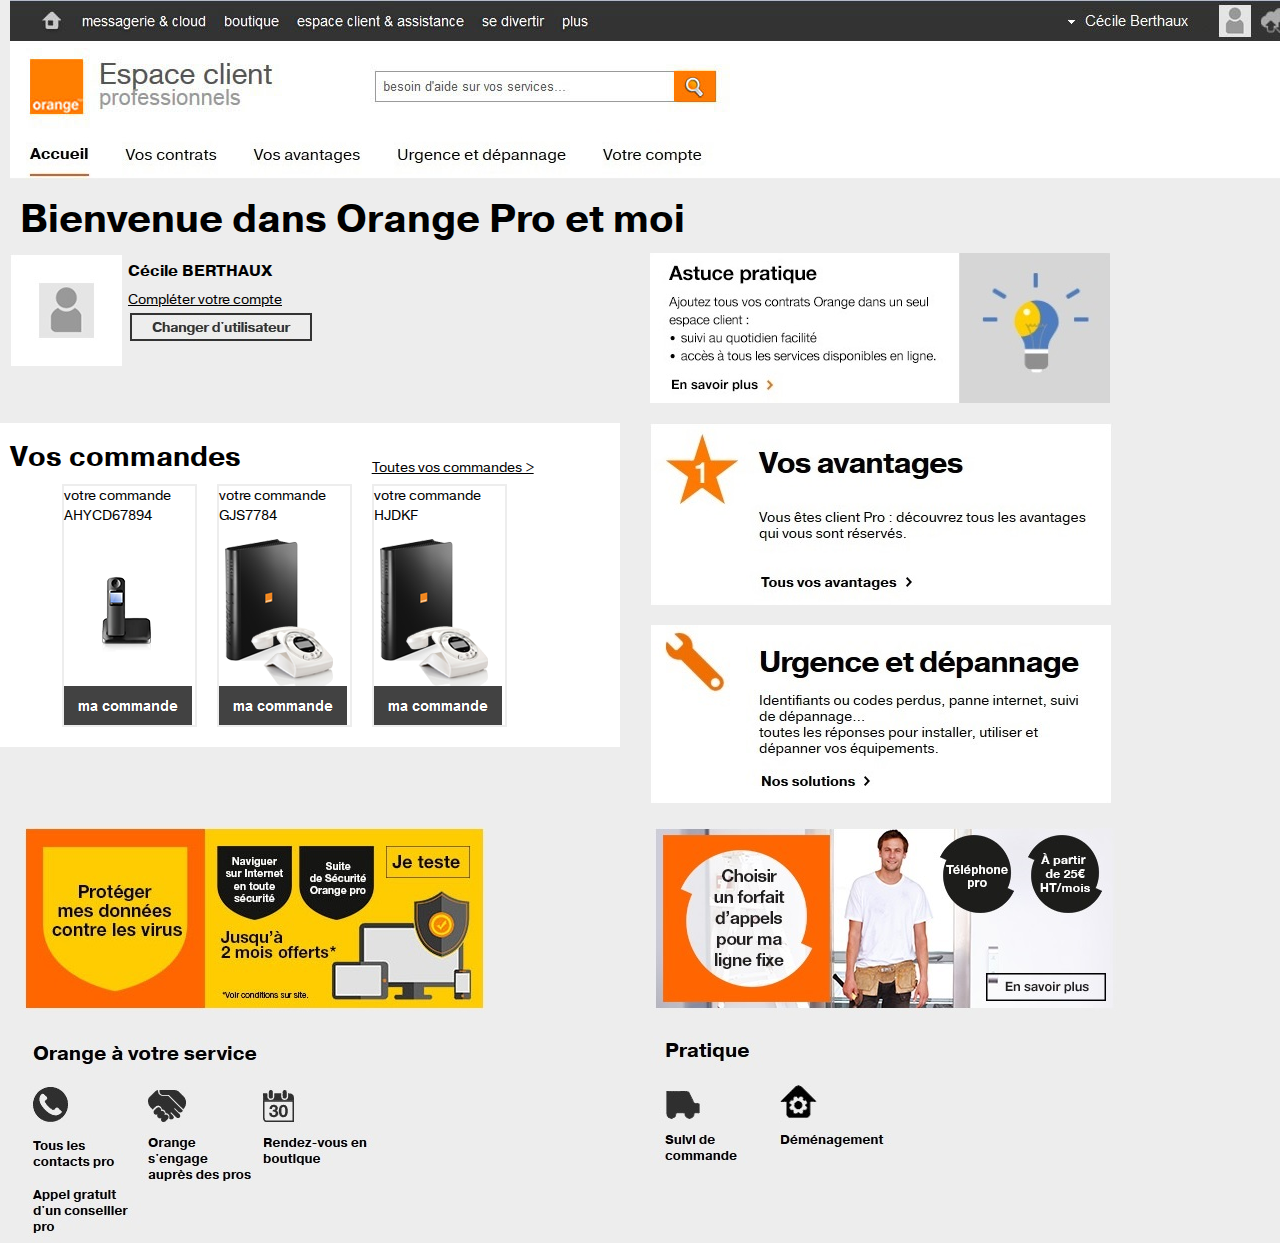
<file: WebContent/index.html>
<!DOCTYPE html>
<html lang="en">
<head>
<meta charset="utf-8">
<meta http-equiv="X-UA-Compatible" content="IE=edge">
<meta name="viewport" content="width=device-width, initial-scale=1">
<!-- The above 3 meta tags *must* come first in the head; any other head content must come *after* these tags -->
<title>Accueil - Orange Pro et moi</title>

<!-- Boost -->
<!-- To use the old orange brand, just remove the 2015 postfix-->
<!-- HTML5 shim and Respond.js for IE8 support of HTML5 elements and media queries -->
<!-- WARNING: Respond.js doesn't work if you view the page via file:// -->
<!--[if lt IE 9]>
        <link rel="stylesheet" href="css/bootstrap-orangeIE82015.css" />
        <link rel="stylesheet" href="css/bootstrap-orange-themeIE82015.css" />
        <link rel="stylesheet" href="css/boostIE82015.css">
        <script src="https://oss.maxcdn.com/html5shiv/3.7.2/html5shiv.min.js"></script>
        <script src="https://oss.maxcdn.com/respond/1.4.2/respond.min.js"></script>
      <![endif]-->
<!--[if (gte IE 9) | (!IE)]><!-->
<link rel="stylesheet" href="css/bootstrap-orange2015.css" />
<link rel="stylesheet" href="css/bootstrap-orange-theme2015.css" />
<link rel="stylesheet" href="css/boost2015.css">
<link rel="shortcut icon" type="image/ico" href="images/icon_opem.ico" />
<!--<![endif]-->
<style type="text/css">
#carreblanc{
background:white;
width:100px;
height:100px;
}
#centreLoggin{
margin-left:8px;
margin-top:20px;
}
#grandrectangleblanc{
background:white;
width:600px;
height:300px;
}
#ajustementvoscmd{
margin-top:35px;
}
</style>
</head>
<body style="background-color: #ededed;">
	<div class="container-fluid">
		<div class="row">
			<div class="hidden-xs col-md-12">
				<img src="assets/menu.jpg" />
			</div>
			<div class="hidden-xs col-md-12">
				<img src="assets/header-accueil.jpg" />
			</div>
			<div class="hidden-sm hidden-md hidden-lg col-xs-12">
				<img src="assets/orange-w8.png"  width="10%"/>
			</div>
		</div>
		<div>
			<h2 class="col-xs-12">Bienvenue dans Orange Pro et moi</h2>

			<div class="row">

				<div class="col-xs-12 col-sm-6">
					
						<div class="pull-left">
							<img src="assets/icone_ident.jpg" style="margin-right: 5px">
				</div>		
				

					
						<h5 title="Cecile Berthaux">Cécile BERTHAUX</h5>

								
						<a target="" title="Compléter votre compte" href="compte.html">Compléter votre compte</a>
						<br>
							<a target="" href="http://www.orangepro.fr/publication/images/multimedia/flash/espace_client/rajouter-contrat-espace-client.swf">
								<img src="assets/changer-utilisateur.jpg">
							</a>
					

				</div>
				<div class="hidden-xs col-sm-6">
					<img src="assets/pub-a-cote-ident.jpg" />
				</div>
			</div>
			<br>
			<div class="row">
				<div class="col-xs-12 col-sm-6">
					<div id="grandrectangleblanc">
						<div class="row" style="background:white;">
							<h3 class="col-xs-7">Vos commandes</h3>
							<div class="col-xs-5" id="ajustementvoscmd">
								<a>Toutes vos commandes ></a>
							</div>
						</div>
						<div class="row" style="background:white;">
							<div class="col-xs-1"></div>
							<div class="col-xs-3">
								<div style="border:2px solid #ededed; align:center">
									votre commande AHYCD67894
									<img  src="assets/tel_120x120.png" >
									<img  src="assets/ma-commande.png" >
								</div>
							</div>
							<div class="col-xs-3">
								<div style="border:2px solid #ededed; align:center">
										votre commande  GJS7784
									<img  src="assets/tel-livebox.png" >
									<img  src="assets/ma-commande.png" >
								</div>
							</div>
							<div class="col-xs-3">
								<div style="border:2px solid #ededed; align:center">
									votre commande HJDKF
									<img  src="assets/tel-livebox.png" >
									<img  src="assets/ma-commande.png" >
								</div>
							</div>
							<div class="col-xs-2"></div>
							<div class="col-xs-12"><br/></div>
						</div>
					</div>
				</div>
						<div class="col-xs-12 col-sm-6 hidden-xs">
							<img src="assets/avantage.jpg">
						</div>
						<div class="col-xs-12 col-sm-6 hidden-xs">
						<br>
							<img src="assets/urgence.jpg">
						</div>
					</div>
				</div>
				<div class="col-xs-12">
					<div class="row">
						<div class="col-xs-6 hidden-xs">
						<br>
							<img src="assets/anti-virus.png">
						</div>
						<div class="col-xs-6 hidden-xs">
						<br>
							<img src="assets/pub-tel-pro.png">
						</div>
					</div>
					<div class="row">
						<div class="col-xs-6">
						<br>
							<img src="assets/orange-service.png">
						</div>
						<div class="col-xs-6 hidden-xs">
						<br>
							<img src="assets/pratique.png">
						</div>
					</div>
				</div>
			</div>

	<!-- jQuery (necessary for Bootstrap's JavaScript plugins) -->
	<script
		src="https://ajax.googleapis.com/ajax/libs/jquery/1.11.2/jquery.min.js"></script>
	<!-- jQuery validate -->
	<script
		src="http://ajax.aspnetcdn.com/ajax/jquery.validate/1.13.1/jquery.validate.min.js"></script>
	<!-- Include all compiled plugins bootstrap, bootstrap accessibility plugin and boost specific components (below), or include individual files as needed -->
	<script src="js/boost.js"></script>
</body>
</html>
</file>
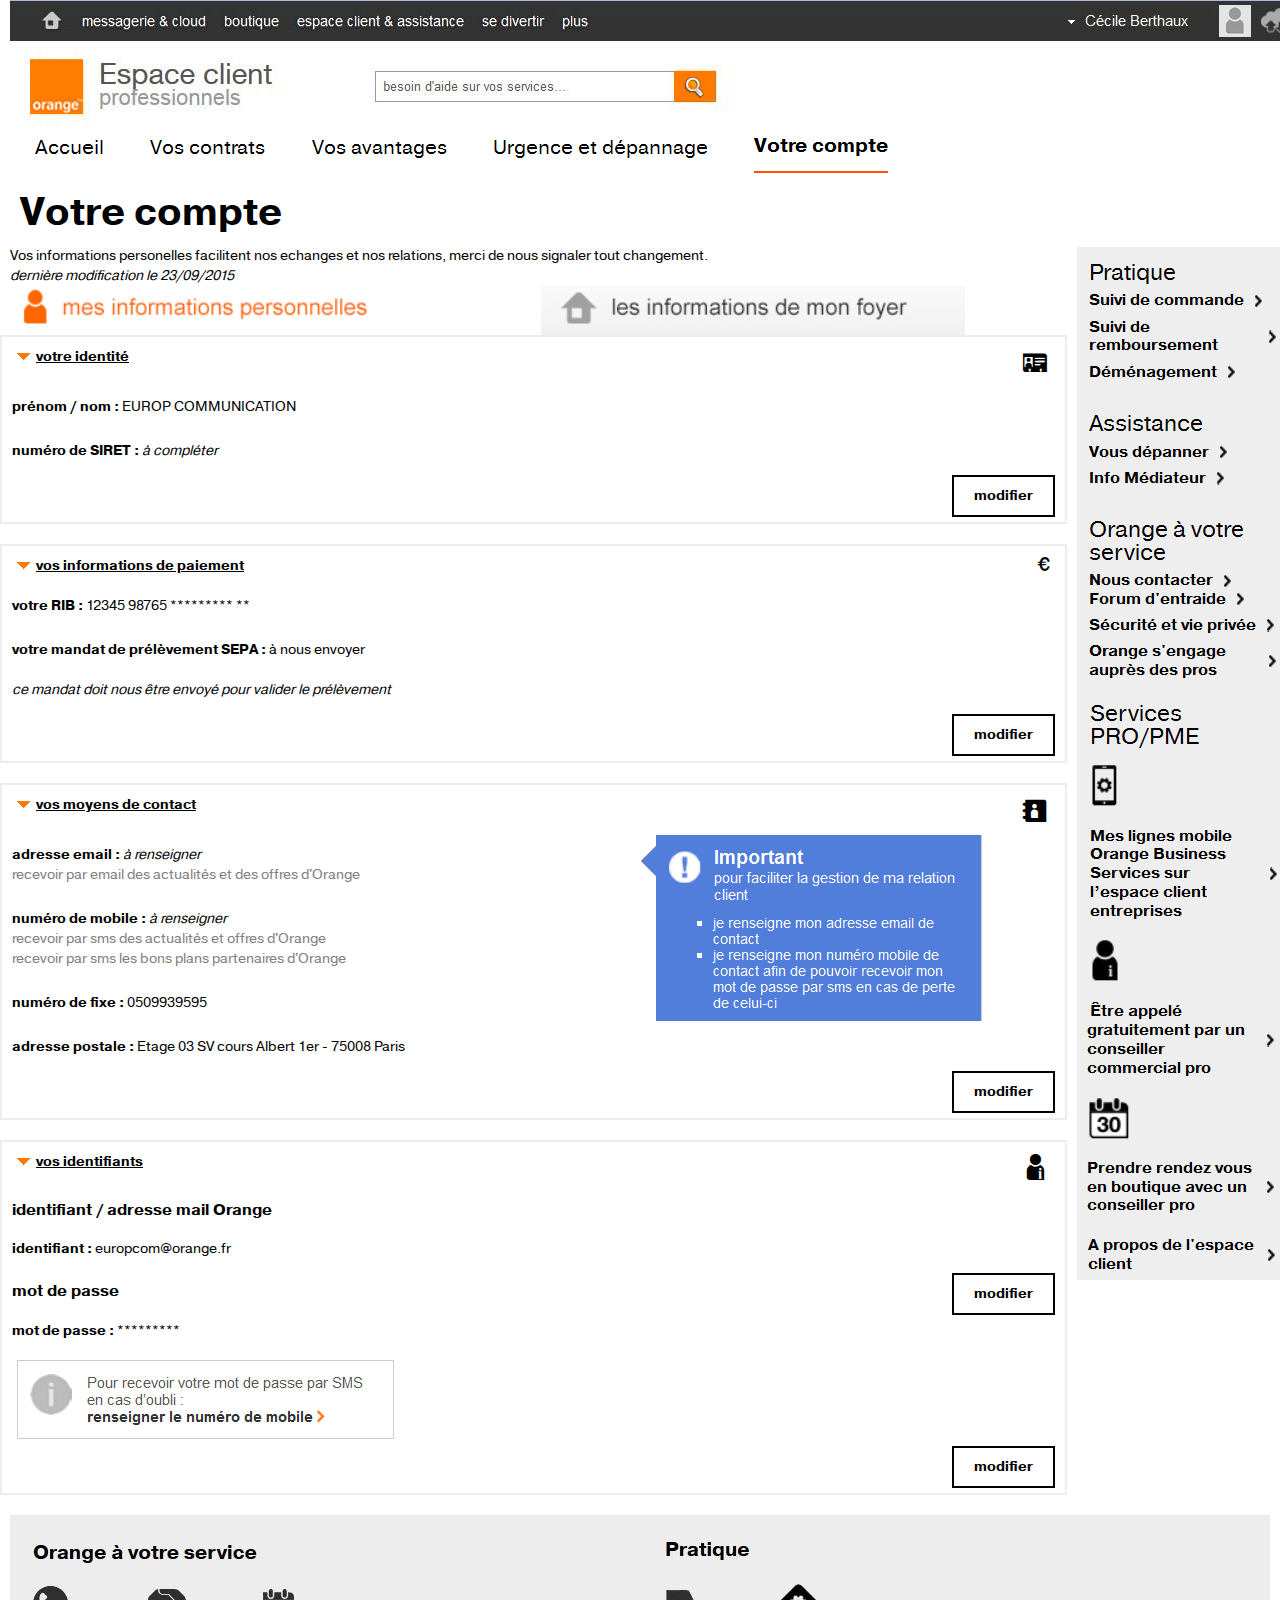
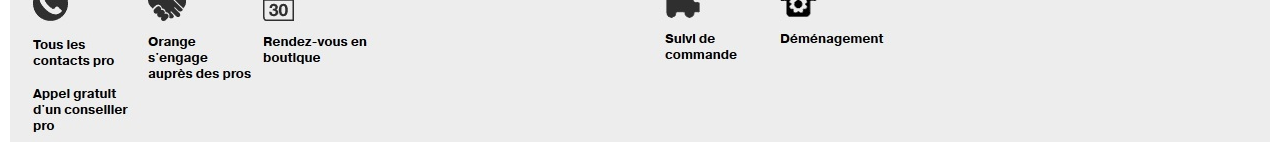
<file: WebContent/compte.html>
<!DOCTYPE html>
<html lang="en">
<head>
<meta charset="utf-8">
<meta http-equiv="X-UA-Compatible" content="IE=edge">
<meta name="viewport" content="width=device-width, initial-scale=1">
<!-- The above 3 meta tags *must* come first in the head; any other head content must come *after* these tags -->
<title>votre compte - Orange Pro et moi</title>

<!-- Boost -->
<!-- To use the old orange brand, just remove the 2015 postfix-->
<!-- HTML5 shim and Respond.js for IE8 support of HTML5 elements and media queries -->
<!-- WARNING: Respond.js doesn't work if you view the page via file:// -->
<!--[if lt IE 9]>
        <link rel="stylesheet" href="css/bootstrap-orangeIE82015.css" />
        <link rel="stylesheet" href="css/bootstrap-orange-themeIE82015.css" />
        <link rel="stylesheet" href="css/boostIE82015.css">
        <script src="https://oss.maxcdn.com/html5shiv/3.7.2/html5shiv.min.js"></script>
        <script src="https://oss.maxcdn.com/respond/1.4.2/respond.min.js"></script>
      <![endif]-->
<!--[if (gte IE 9) | (!IE)]><!-->
<link rel="stylesheet" href="css/bootstrap-orange2015.css" />
<link rel="stylesheet" href="css/bootstrap-orange-theme2015.css" />
<link rel="stylesheet" href="css/boost2015.css">
<link rel="shortcut icon" type="image/ico" href="images/icon_opem.ico" />
<!--<![endif]-->
<style type="text/css">
.tourGris{
	border:2px solid #ededed; 
	padding-bottom:5px;
}
@media (max-width: 767px) {
.tourGris{
	border:none;}
}
</style>
</head>
<body>
	<div class="container-fluid">
		<div class="row">
			<div class="hidden-xs col-md-12">
				<img src="assets/menu.jpg" />
			</div>
			<div class="hidden-xs col-md-12">
				<img src="assets/header-compte.png" />
			</div>
			<div class="hidden-sm hidden-md hidden-lg col-xs-12">
				<img src="assets/orange-w8.png" width="10%" />
			</div>
		</div>
		<div>
			<h2 class="col-xs-12">Votre compte</h2>
			<div class="row">
				<div class="col-xs-12 col-md-10 ">

					Vos informations personelles facilitent nos echanges et nos
					relations, merci de nous signaler tout changement.<br /> <i>dernière
						modification le 23/09/2015</i><br />

					<div class="btn-toolbar">
						<div class="row">
							<div class="col-xs-12 col-sm-6">
								<img src="assets/mesinfos.png" />
							</div>
							<div class="hidden-xs col-sm-6">
								<img src="assets/monfoyer.png" />
							</div>
						</div>
					</div>

					<div class="row">
						<div class="col-xs-12 tourGris" >
							<div id="accordion-orange"
								class="o-accordion o-accordion-orange-style panel-group" >
								<div class="panel panel-default" >
									<div class="row panel-heading panel-selected">
										<a data-toggle="collapse" href="#collapseExample"> votre
											identité <i
											class="pull-right glyphicon icon-orange-contacts-card"></i>
										</a>
									</div>
									<div class="panel-collapse collapse in" id="collapseExample" >

										<form class="form-horizontal">
											<div class="form-group">
												<div class="hidden-xs">
													<label class="control-label">prénom / nom :</label> EUROP
													COMMUNICATION
												</div>
												<div class="hidden-sm hidden-md hidden-lg">
													<label class="control-label">prénom / nom :</label><br />EUROP
													COMMUNICATION
												</div>
											</div>
											<div class="form-group">
												<div class="hidden-xs">
													<label class="control-label">numéro de SIRET :</label> <i>à
														compléter</i>
												</div>
												<div class="hidden-sm hidden-md hidden-lg">
													<label class="control-label">numéro de SIRET :</label><br />
													<i>à compléter</i>
												</div>
											</div>
										</form>
										<a class="btn btn-default pull-right" href="identite.html"
											role="button">modifier</a>
									</div>
								</div>
							</div>
						</div>
					</div>
<br/>
					<div class="row">
						<div class="col-xs-12 tourGris">
							<div id="accordion-orange"
								class="o-accordion o-accordion-orange-style panel-group">
								<div class="panel panel-default">
									<div class="row panel-heading panel-selected">
										<a data-toggle="collapse" href="#collapseExample2"> vos
											informations de paiement <i
											class="pull-right glyphicon glyphicon-euro"></i>
										</a>
									</div>
									<div class="panel-collapse collapse in" id="collapseExample2">

										<form class="form-horizontal">
											<div class="form-group">
												<div class="hidden-xs">
													<label class="control-label">votre RIB :</label> 12345
													98765 ********* **
												</div>
												<div class="hidden-sm hidden-md hidden-lg">
													<label class="control-label">votre RIB :</label><br />12345
													98765 ********* **
												</div>
											</div>
											<div class="form-group">
												<div class="hidden-xs">
													<label class="control-label">votre mandat de
														prélèvement SEPA :</label> à nous envoyer
												</div>
												<div class="hidden-sm hidden-md hidden-lg">
													<label class="control-label">votre mandat de
														prélèvement SEPA :</label><br />à nous envoyer
												</div>
												<br /> <i>ce mandat doit nous être envoyé pour valider
													le prélèvement</i>
											</div>
										</form>
										<a class="btn btn-default pull-right" href="infoPaiement.html"
											role="button">modifier</a>
									</div>
								</div>
							</div>
						</div>
					</div>
<br/>
					<div class="row">
						<div class="col-xs-12 tourGris">
							<div id="accordion-orange"
								class="o-accordion o-accordion-orange-style panel-group">
								<div class="panel panel-default">
									<div class="row panel-heading panel-selected">
										<a data-toggle="collapse" href="#collapseExample3">vos
											moyens de contact<i
											class="pull-right glyphicon icon-orange-contacts"></i>
										</a>
									</div>
									<div class="panel-collapse collapse in" id="collapseExample3">
										<div class="row">
											<div class="col-xs-12 col-sm-7">
												<form class="form-horizontal">
													<div class="form-group">
														<div class="hidden-xs">
															<label class="control-label">adresse email :</label> <i>à
																renseigner</i>
														</div>
														<div class="hidden-sm hidden-md hidden-lg">
															<label class="control-label">adresse email :</label><br />
															<i>à renseigner</i>
														</div>
														<span style="color: grey">recevoir par email des
															actualités et des offres d'Orange</span>
													</div>
													<div class="form-group">
														<div class="hidden-xs">
															<label class="control-label">numéro de mobile :</label> <i>à
																renseigner</i>
														</div>
														<div class="hidden-sm hidden-md hidden-lg">
															<label class="control-label">numéro de mobile :</label><br />
															<i>à renseigner</i>
														</div>
														<span style="color: grey">recevoir par sms des
															actualités et offres d'Orange <br />recevoir par sms les
															bons plans partenaires d'Orange
														</span>
													</div>
													<div class="form-group">
														<div class="hidden-xs">
															<label class="control-label">numéro de fixe :</label>
															0509939595
														</div>
														<div class="hidden-sm hidden-md hidden-lg">
															<label class="control-label">numéro de fixe :</label><br />0509939595
														</div>
													</div>
													<div class="form-group">
														<div class="hidden-xs">
															<label class="control-label">adresse postale :</label>
															Etage 03 SV cours Albert 1er - 75008 Paris
														</div>
														<div class="hidden-sm hidden-md hidden-lg">
															<label class="control-label">adresse postale :</label><br />Etage
															03 SV cours Albert 1er<br />75008 Paris
														</div>
													</div>
												</form>
											</div>
											<div class="col-sm-5 hidden-xs pull-left">
												<img src="assets/contact-tooltip.png">
											</div>
										</div>
										<a class="btn btn-default pull-right" href="#" role="button">modifier</a>
									</div>
								</div>
							</div>
						</div>
					</div>
					<br/>
					<div class="row">
						<div class="col-xs-12 tourGris"">
							<div id="accordion-orange"
								class="o-accordion o-accordion-orange-style panel-group">
								<div class="panel panel-default">
									<div class="row panel-heading panel-selected">
										<a data-toggle="collapse" href="#collapseExampleI">vos
											identifiants<i
											class="pull-right glyphicon icon-orange-my-account"></i>
										</a>
									</div>
									<div class="panel-collapse collapse in" id="collapseExampleI">
										<div class="row">
											<div class="col-xs-12 col-sm-8">
												<h5 class="hidden-xs">identifiant / adresse mail Orange</h5>
												<form class="form-horizontal">
													<div class="form-group">
														<div class="hidden-xs">
															<label class="control-label">identifiant :</label>
															europcom@orange.fr
														</div>
														<div class="hidden-sm hidden-md hidden-lg">
															<label class="control-label">identifiant /
																adresse mail Orange :</label><br />europcom@orange.fr
														</div>
													</div>
												</form>
											</div>
										</div>
										<a class="btn btn-default pull-right" href="#" role="button">modifier</a>
										<div class="row">
											<div class="col-xs-12 col-sm-8">
												<h5 class="hidden-xs">mot de passe</h5>
												<form class="form-horizontal">
													<div class="form-group">
														<div class="hidden-xs">
															<label class="control-label">mot de passe :</label>
															*********
														</div>
														<div class="hidden-sm hidden-md hidden-lg">
															<label class="control-label">mot de passe :</label><br />*********
														</div>
													</div>
												</form>
												<img src="assets/mob.png" />
											</div>
										</div>
										<a class="btn btn-default pull-right" href="#" role="button">modifier</a>
									</div>
								</div>
							</div>
						</div>
					</div>
				</div>


				<div class="hidden-xs col-md-2">
					<img src="assets/pratique2.png" /> <br /> <img
						src="assets/forum.png" /> <br /> <img src="assets/pro1.png" />
					<img src="assets/pro2.png" /> <br /> <img
						src="assets/apropos.png" />
				</div>
			</div>
			<br />
		</div>

		<div class="col-xs-12" style="background-color: #ededed;">

			<div class="row">
				<div class="col-xs-6">
					<br> <img src="assets/orange-service.png">
				</div>
				<div class="col-xs-6 hidden-xs">
					<br> <img src="assets/pratique.png">
				</div>
			</div>
		</div>
	</div>

	<!-- jQuery (necessary for Bootstrap's JavaScript plugins) -->
	<script
		src="https://ajax.googleapis.com/ajax/libs/jquery/1.11.2/jquery.min.js"></script>
	<!-- jQuery validate -->
	<script
		src="http://ajax.aspnetcdn.com/ajax/jquery.validate/1.13.1/jquery.validate.min.js"></script>
	<!-- Include all compiled plugins bootstrap, bootstrap accessibility plugin and boost specific components (below), or include individual files as needed -->
	<script src="js/boost.js"></script>
</body>
</html>
</file>
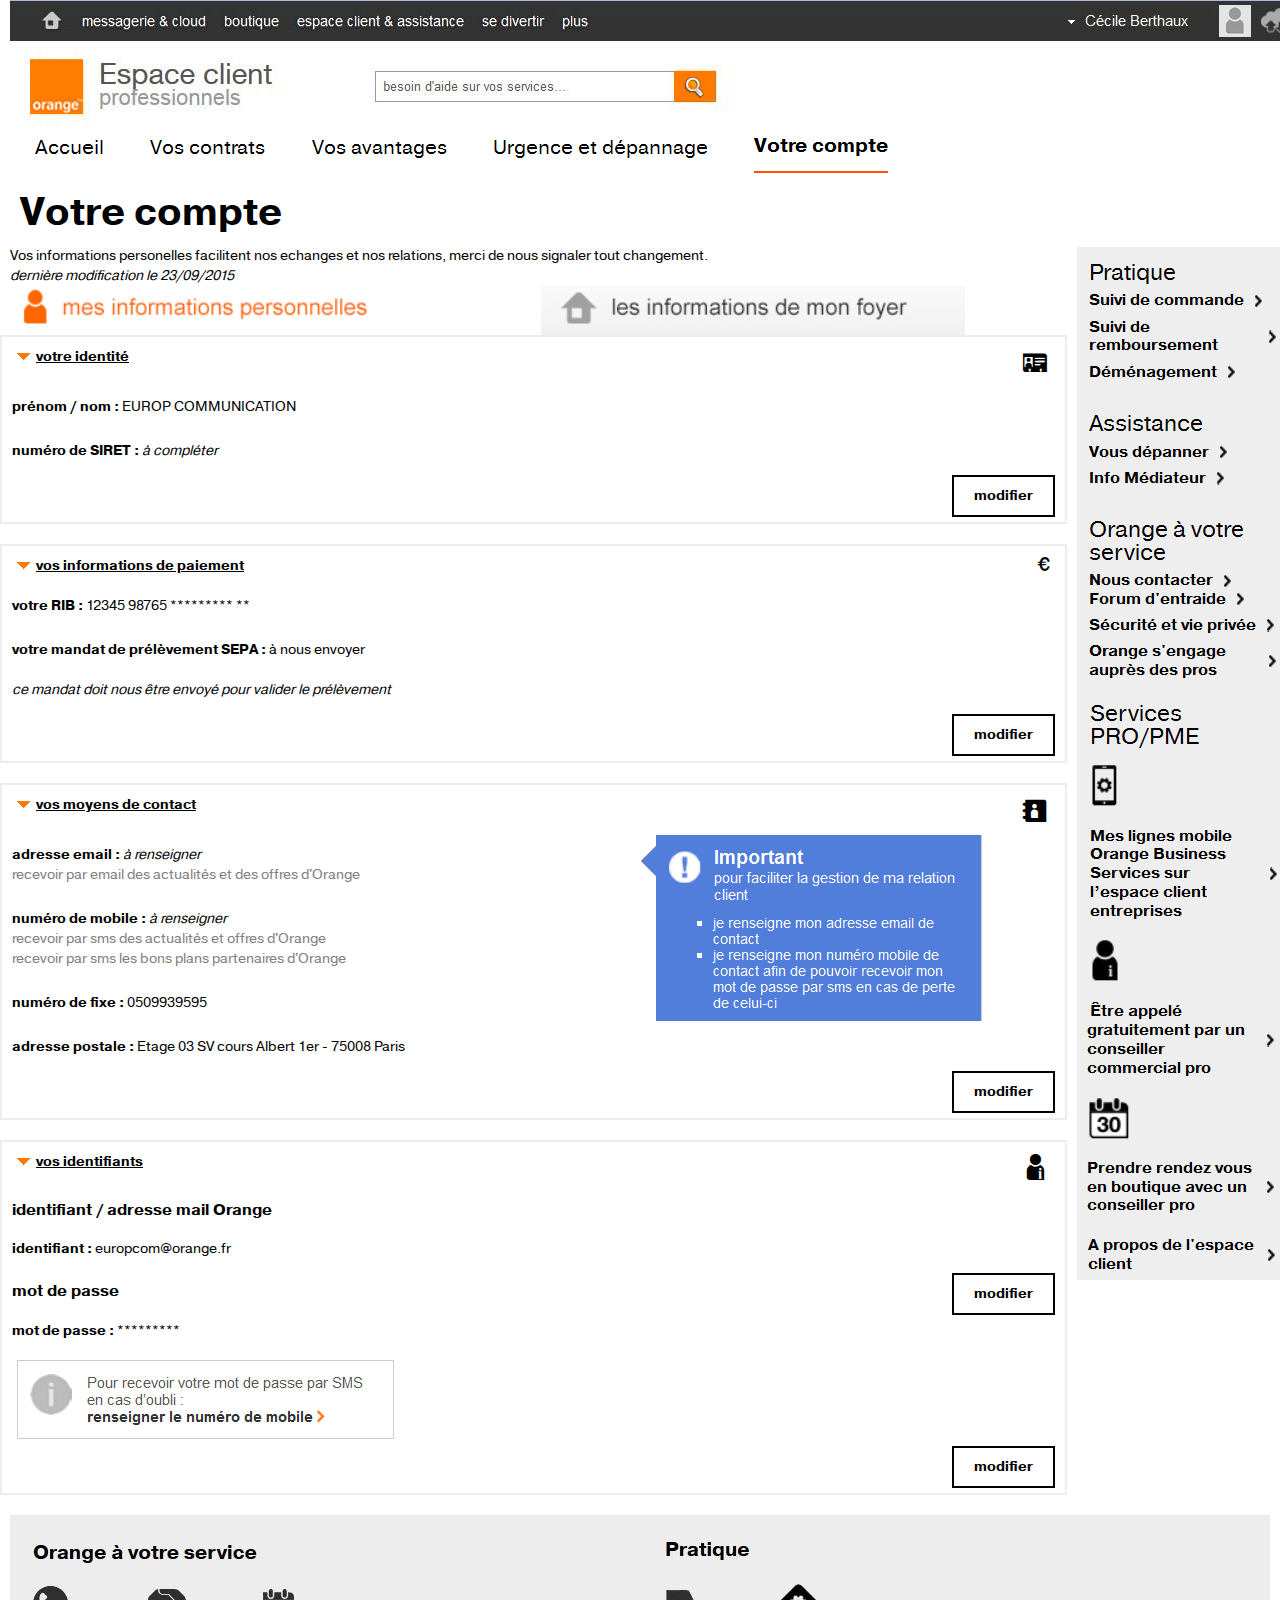
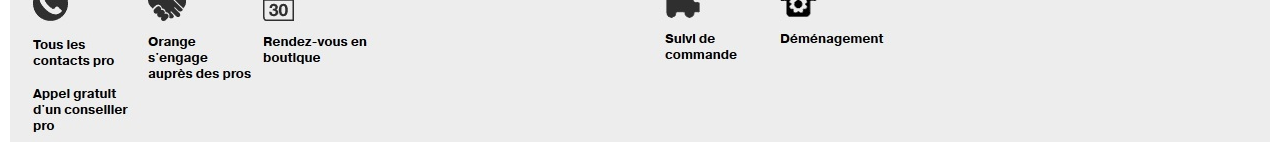
<file: WebContent/compteAvecSIRET.html>
<!DOCTYPE html>
<html lang="en">
<head>
<meta charset="utf-8">
<meta http-equiv="X-UA-Compatible" content="IE=edge">
<meta name="viewport" content="width=device-width, initial-scale=1">
<!-- The above 3 meta tags *must* come first in the head; any other head content must come *after* these tags -->
<title>votre compte - Orange Pro et moi</title>

<!-- Boost -->
<!-- To use the old orange brand, just remove the 2015 postfix-->
<!-- HTML5 shim and Respond.js for IE8 support of HTML5 elements and media queries -->
<!-- WARNING: Respond.js doesn't work if you view the page via file:// -->
<!--[if lt IE 9]>
        <link rel="stylesheet" href="css/bootstrap-orangeIE82015.css" />
        <link rel="stylesheet" href="css/bootstrap-orange-themeIE82015.css" />
        <link rel="stylesheet" href="css/boostIE82015.css">
        <script src="https://oss.maxcdn.com/html5shiv/3.7.2/html5shiv.min.js"></script>
        <script src="https://oss.maxcdn.com/respond/1.4.2/respond.min.js"></script>
      <![endif]-->
<!--[if (gte IE 9) | (!IE)]><!-->
<link rel="stylesheet" href="css/bootstrap-orange2015.css" />
<link rel="stylesheet" href="css/bootstrap-orange-theme2015.css" />
<link rel="stylesheet" href="css/boost2015.css">
<link rel="shortcut icon" type="image/ico" href="images/icon_opem.ico" />
<!--<![endif]-->
<style type="text/css">
.tourGris{
	border:2px solid #ededed; 
	padding-bottom:5px;
}
@media (max-width: 767px) {
.tourGris{
	border:none;}
}
</style>
</head>
<body>
	<div class="container-fluid">
		<div class="row">
			<div class="hidden-xs col-md-12">
				<img src="assets/menu.jpg" />
			</div>
			<div class="hidden-xs col-md-12">
				<img src="assets/header-compte.png" />
			</div>
			<div class="hidden-sm hidden-md hidden-lg col-xs-12">
				<img src="assets/orange-w8.png" width="10%" />
			</div>
		</div>
		<div>
			<h2 class="col-xs-12">Votre compte</h2>
			<div class="row">
				<div class="col-xs-12 col-md-10 ">

					Vos informations personelles facilitent nos echanges et nos
					relations, merci de nous signaler tout changement.<br /> <i>dernière
						modification le 23/09/2015</i><br />

					<div class="btn-toolbar">
						<div class="row">
							<div class="col-xs-12 col-sm-6">
								<img src="assets/mesinfos.png" />
							</div>
							<div class="hidden-xs col-sm-6">
								<img src="assets/monfoyer.png" />
							</div>
						</div>
					</div>

					<div class="row">
						<div class="col-xs-12 tourGris" >
							<div id="accordion-orange"
								class="o-accordion o-accordion-orange-style panel-group" >
								<div class="panel panel-default" >
									<div class="row panel-heading panel-selected">
										<a data-toggle="collapse" href="#collapseExample"> votre
											identité <i
											class="pull-right glyphicon icon-orange-contacts-card"></i>
										</a>
									</div>
									<div class="panel-collapse collapse in" id="collapseExample" >

										<form class="form-horizontal">
											<div class="form-group">
												<div class="hidden-xs">
													<label class="control-label">prénom / nom :</label> EUROP
													COMMUNICATION
												</div>
												<div class="hidden-sm hidden-md hidden-lg">
													<label class="control-label">prénom / nom :</label><br />EUROP
													COMMUNICATION
												</div>
											</div>
											<div class="form-group">
												<div class="hidden-xs">
													<label class="control-label">numéro de SIRET :</label> <i>à
														compléter</i>
												</div>
												<div class="hidden-sm hidden-md hidden-lg">
													<label class="control-label">numéro de SIRET :</label><br />
													12345678901234
												</div>
											</div>
										</form>
										<a class="btn btn-default pull-right" href="identite.html"
											role="button">modifier</a>
									</div>
								</div>
							</div>
						</div>
					</div>
<br/>
					<div class="row">
						<div class="col-xs-12 tourGris">
							<div id="accordion-orange"
								class="o-accordion o-accordion-orange-style panel-group">
								<div class="panel panel-default">
									<div class="row panel-heading panel-selected">
										<a data-toggle="collapse" href="#collapseExample2"> vos
											informations de paiement <i
											class="pull-right glyphicon glyphicon-euro"></i>
										</a>
									</div>
									<div class="panel-collapse collapse in" id="collapseExample2">

										<form class="form-horizontal">
											<div class="form-group">
												<div class="hidden-xs">
													<label class="control-label">votre RIB :</label> 12345
													98765 ********* **
												</div>
												<div class="hidden-sm hidden-md hidden-lg">
													<label class="control-label">votre RIB :</label><br />12345
													98765 ********* **
												</div>
											</div>
											<div class="form-group">
												<div class="hidden-xs">
													<label class="control-label">votre mandat de
														prélèvement SEPA :</label> à nous envoyer
												</div>
												<div class="hidden-sm hidden-md hidden-lg">
													<label class="control-label">votre mandat de
														prélèvement SEPA :</label><br />à nous envoyer
												</div>
												<br /> <i>ce mandat doit nous être envoyé pour valider
													le prélèvement</i>
											</div>
										</form>
										<a class="btn btn-default pull-right" href="infoPaiement.html"
											role="button">modifier</a>
									</div>
								</div>
							</div>
						</div>
					</div>
<br/>
					<div class="row">
						<div class="col-xs-12 tourGris">
							<div id="accordion-orange"
								class="o-accordion o-accordion-orange-style panel-group">
								<div class="panel panel-default">
									<div class="row panel-heading panel-selected">
										<a data-toggle="collapse" href="#collapseExample3">vos
											moyens de contact<i
											class="pull-right glyphicon icon-orange-contacts"></i>
										</a>
									</div>
									<div class="panel-collapse collapse in" id="collapseExample3">
										<div class="row">
											<div class="col-xs-12 col-sm-7">
												<form class="form-horizontal">
													<div class="form-group">
														<div class="hidden-xs">
															<label class="control-label">adresse email :</label> <i>à
																renseigner</i>
														</div>
														<div class="hidden-sm hidden-md hidden-lg">
															<label class="control-label">adresse email :</label><br />
															<i>à renseigner</i>
														</div>
														<span style="color: grey">recevoir par email des
															actualités et des offres d'Orange</span>
													</div>
													<div class="form-group">
														<div class="hidden-xs">
															<label class="control-label">numéro de mobile :</label> <i>à
																renseigner</i>
														</div>
														<div class="hidden-sm hidden-md hidden-lg">
															<label class="control-label">numéro de mobile :</label><br />
															<i>à renseigner</i>
														</div>
														<span style="color: grey">recevoir par sms des
															actualités et offres d'Orange <br />recevoir par sms les
															bons plans partenaires d'Orange
														</span>
													</div>
													<div class="form-group">
														<div class="hidden-xs">
															<label class="control-label">numéro de fixe :</label>
															0509939595
														</div>
														<div class="hidden-sm hidden-md hidden-lg">
															<label class="control-label">numéro de fixe :</label><br />0509939595
														</div>
													</div>
													<div class="form-group">
														<div class="hidden-xs">
															<label class="control-label">adresse postale :</label>
															Etage 03 SV cours Albert 1er - 75008 Paris
														</div>
														<div class="hidden-sm hidden-md hidden-lg">
															<label class="control-label">adresse postale :</label><br />Etage
															03 SV cours Albert 1er<br />75008 Paris
														</div>
													</div>
												</form>
											</div>
											<div class="col-sm-5 hidden-xs pull-left">
												<img src="assets/contact-tooltip.png">
											</div>
										</div>
										<a class="btn btn-default pull-right" href="#" role="button">modifier</a>
									</div>
								</div>
							</div>
						</div>
					</div>
					<br/>
					<div class="row">
						<div class="col-xs-12 tourGris"">
							<div id="accordion-orange"
								class="o-accordion o-accordion-orange-style panel-group">
								<div class="panel panel-default">
									<div class="row panel-heading panel-selected">
										<a data-toggle="collapse" href="#collapseExampleI">vos
											identifiants<i
											class="pull-right glyphicon icon-orange-my-account"></i>
										</a>
									</div>
									<div class="panel-collapse collapse in" id="collapseExampleI">
										<div class="row">
											<div class="col-xs-12 col-sm-8">
												<h5 class="hidden-xs">identifiant / adresse mail Orange</h5>
												<form class="form-horizontal">
													<div class="form-group">
														<div class="hidden-xs">
															<label class="control-label">identifiant :</label>
															europcom@orange.fr
														</div>
														<div class="hidden-sm hidden-md hidden-lg">
															<label class="control-label">identifiant /
																adresse mail Orange :</label><br />europcom@orange.fr
														</div>
													</div>
												</form>
											</div>
										</div>
										<a class="btn btn-default pull-right" href="#" role="button">modifier</a>
										<div class="row">
											<div class="col-xs-12 col-sm-8">
												<h5 class="hidden-xs">mot de passe</h5>
												<form class="form-horizontal">
													<div class="form-group">
														<div class="hidden-xs">
															<label class="control-label">mot de passe :</label>
															*********
														</div>
														<div class="hidden-sm hidden-md hidden-lg">
															<label class="control-label">mot de passe :</label><br />*********
														</div>
													</div>
												</form>
												<img src="assets/mob.png" />
											</div>
										</div>
										<a class="btn btn-default pull-right" href="#" role="button">modifier</a>
									</div>
								</div>
							</div>
						</div>
					</div>
				</div>


				<div class="hidden-xs col-md-2">
					<img src="assets/pratique2.png" /> <br /> <img
						src="assets/forum.png" /> <br /> <img src="assets/pro1.png" />
					<img src="assets/pro2.png" /> <br /> <img
						src="assets/apropos.png" />
				</div>
			</div>
			<br />
		</div>

		<div class="col-xs-12" style="background-color: #ededed;">

			<div class="row">
				<div class="col-xs-6">
					<br> <img src="assets/orange-service.png">
				</div>
				<div class="col-xs-6 hidden-xs">
					<br> <img src="assets/pratique.png">
				</div>
			</div>
		</div>
	</div>

	<!-- jQuery (necessary for Bootstrap's JavaScript plugins) -->
	<script
		src="https://ajax.googleapis.com/ajax/libs/jquery/1.11.2/jquery.min.js"></script>
	<!-- jQuery validate -->
	<script
		src="http://ajax.aspnetcdn.com/ajax/jquery.validate/1.13.1/jquery.validate.min.js"></script>
	<!-- Include all compiled plugins bootstrap, bootstrap accessibility plugin and boost specific components (below), or include individual files as needed -->
	<script src="js/boost.js"></script>
</body>
</html>
</file>
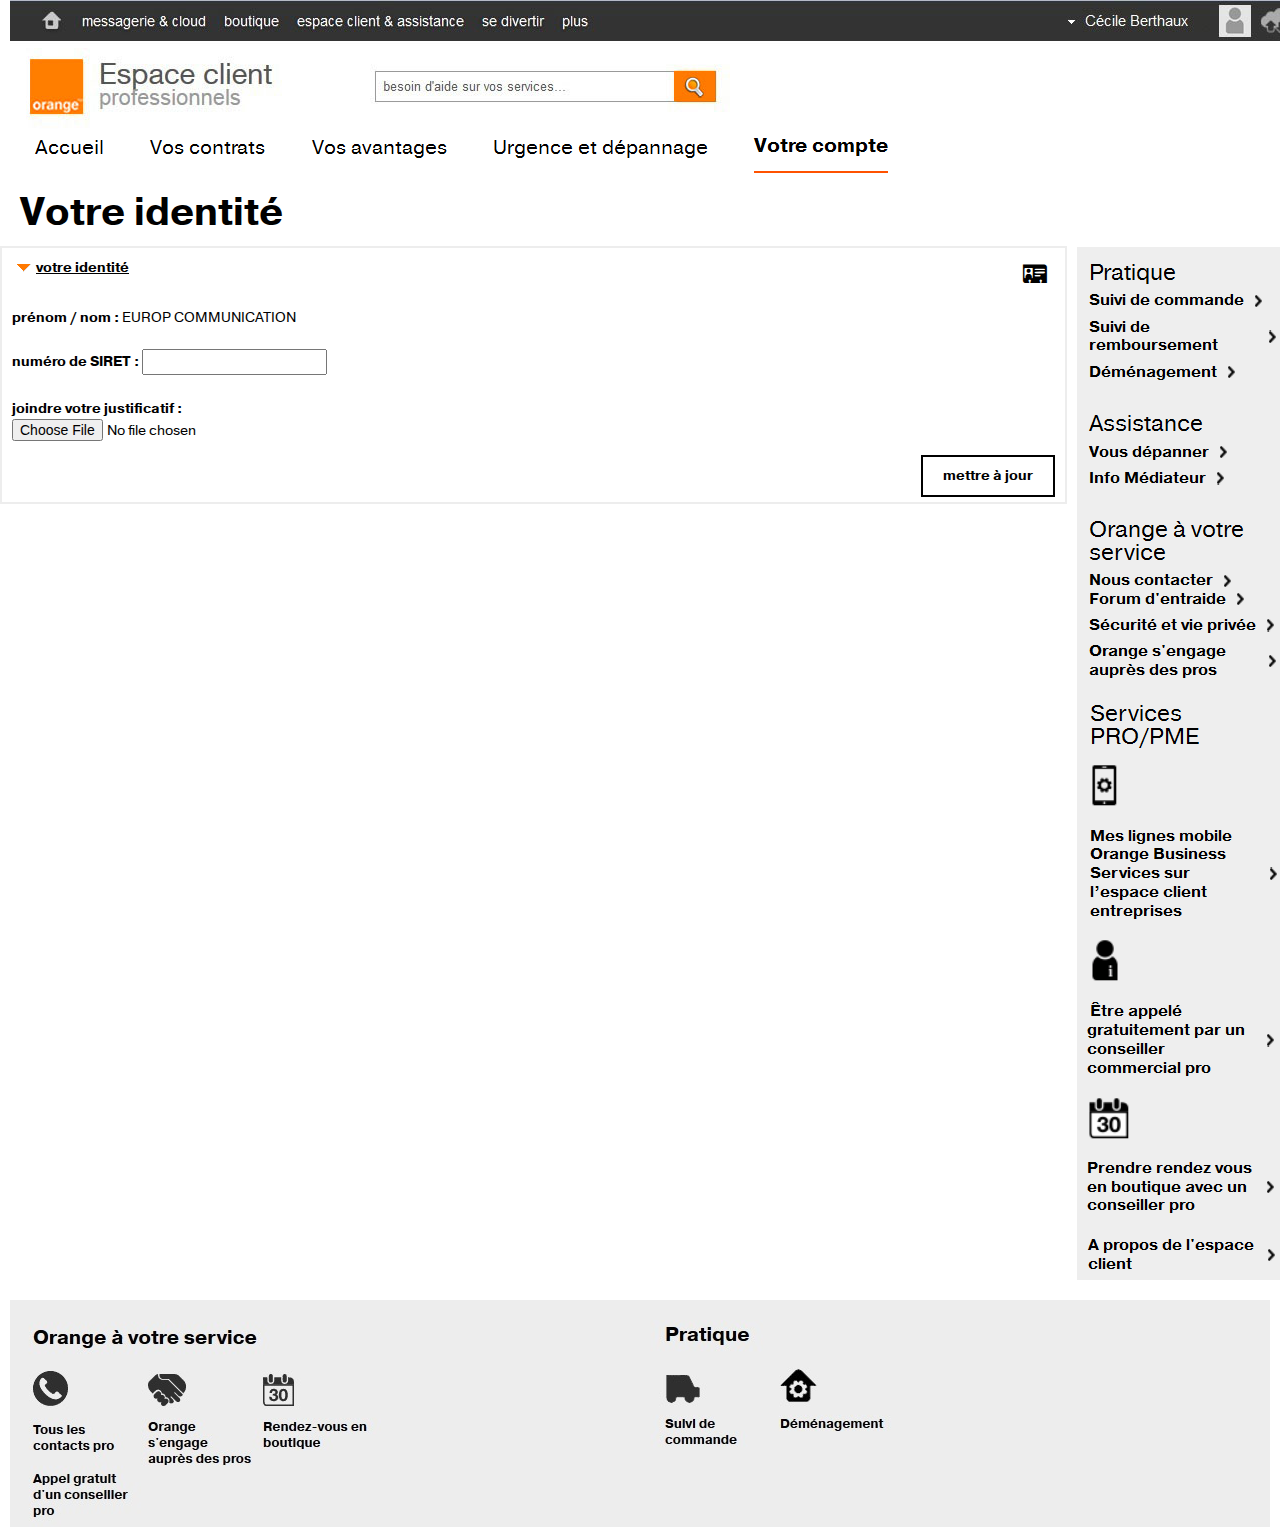
<file: WebContent/identite.html>
<!DOCTYPE html>
<html lang="en">
<head>
<meta charset="utf-8">
<meta http-equiv="X-UA-Compatible" content="IE=edge">
<meta name="viewport" content="width=device-width, initial-scale=1">
<!-- The above 3 meta tags *must* come first in the head; any other head content must come *after* these tags -->
<title>votre compte - Orange Pro et moi</title>

<!-- Boost -->
<!-- To use the old orange brand, just remove the 2015 postfix-->
<!-- HTML5 shim and Respond.js for IE8 support of HTML5 elements and media queries -->
<!-- WARNING: Respond.js doesn't work if you view the page via file:// -->
<!--[if lt IE 9]>
        <link rel="stylesheet" href="css/bootstrap-orangeIE82015.css" />
        <link rel="stylesheet" href="css/bootstrap-orange-themeIE82015.css" />
        <link rel="stylesheet" href="css/boostIE82015.css">
        <script src="https://oss.maxcdn.com/html5shiv/3.7.2/html5shiv.min.js"></script>
        <script src="https://oss.maxcdn.com/respond/1.4.2/respond.min.js"></script>
      <![endif]-->
<!--[if (gte IE 9) | (!IE)]><!-->
<link rel="stylesheet" href="css/bootstrap-orange2015.css" />
<link rel="stylesheet" href="css/bootstrap-orange-theme2015.css" />
<link rel="stylesheet" href="css/boost2015.css">
<link rel="shortcut icon" type="image/ico" href="images/icon_opem.ico" />
<!--<![endif]-->
<style type="text/css">
.tourGris{
	border:2px solid #ededed;
	padding-bottom:5px;
}
@media (max-width: 767px) {
.tourGris{
	border:none;}
}
</style>
</head>
<body>
	<div class="container-fluid">
		<div class="row">
			<div class="hidden-xs col-md-12">
				<img src="assets/menu.jpg" />
			</div>
			<div class="hidden-xs col-md-12">
				<img src="assets/header-compte.png" />
			</div>
			<div class="hidden-sm hidden-md hidden-lg col-xs-12">
				<img src="assets/orange-w8.png" width="10%"/>
			</div>
		</div>
		<div>
			<h2 class="col-xs-12">Votre identité</h2>
			<div class="row">
				<div class="col-xs-12 col-md-10 ">

					<div class="row">
						<div class="col-xs-12 tourGris">
							<div id="accordion-orange"
								class="o-accordion o-accordion-orange-style panel-group">
								<div class="panel panel-default">
									<div class="row panel-heading panel-selected">
										<a data-toggle="collapse" href="#collapseExample"> votre
											identité <i
											class="pull-right glyphicon icon-orange-contacts-card"></i>
										</a>
									</div>
									<div class="panel-collapse collapse in" id="collapseExample">
										<form class="form-horizontal">
											<div class="form-group">
												<div class="hidden-xs"><label class="control-label">prénom / nom :</label> EUROP COMMUNICATION</div>
												<div class="hidden-sm hidden-md hidden-lg"><label class="control-label">prénom / nom :</label><br/>EUROP COMMUNICATION</div>
											</div>
											<div class="form-group">
												<div class="hidden-xs"><label class="control-label">numéro de SIRET :</label> <input /></div>
												<div class="hidden-sm hidden-md hidden-lg"><label class="control-label">numéro de SIRET :</label><br/><input /></div>
											</div>
											<div class="form-group">
												<div class="hidden-xs"><label class="control-label">joindre votre justificatif :</label><input type="file" name="siret"></div>
												<div class="hidden-sm hidden-md hidden-lg"><label class="control-label">joindre votre justificatif :</label><br/><input type="file" name="siret"></div>
											</div>
										</form>
										<a class="btn btn-default pull-right" href="compteAvecSIRET.html" role="button">mettre à jour</a>
									</div>
								</div>
							</div>
						</div>
					</div>
				</div>


				<div class="hidden-xs col-md-2">
					<img src="assets/pratique2.png" /> <br /> <img
						src="assets/forum.png" /> <br /> <img src="assets/pro1.png" />
					<img src="assets/pro2.png" /> <br /> <img
						src="assets/apropos.png" />
				</div>
			</div>

			<br />
		</div>

		<div class="col-xs-12" style="background-color: #ededed;">

			<div class="row">
				<div class="col-xs-6">
					<br> <img src="assets/orange-service.png">
				</div>
				<div class="col-xs-6 hidden-xs">
					<br> <img src="assets/pratique.png">
				</div>
			</div>
		</div>
	</div>

	<!-- jQuery (necessary for Bootstrap's JavaScript plugins) -->
	<script
		src="https://ajax.googleapis.com/ajax/libs/jquery/1.11.2/jquery.min.js"></script>
	<!-- jQuery validate -->
	<script
		src="http://ajax.aspnetcdn.com/ajax/jquery.validate/1.13.1/jquery.validate.min.js"></script>
	<!-- Include all compiled plugins bootstrap, bootstrap accessibility plugin and boost specific components (below), or include individual files as needed -->
	<script src="js/boost.js"></script>
</body>
</html>
</file>
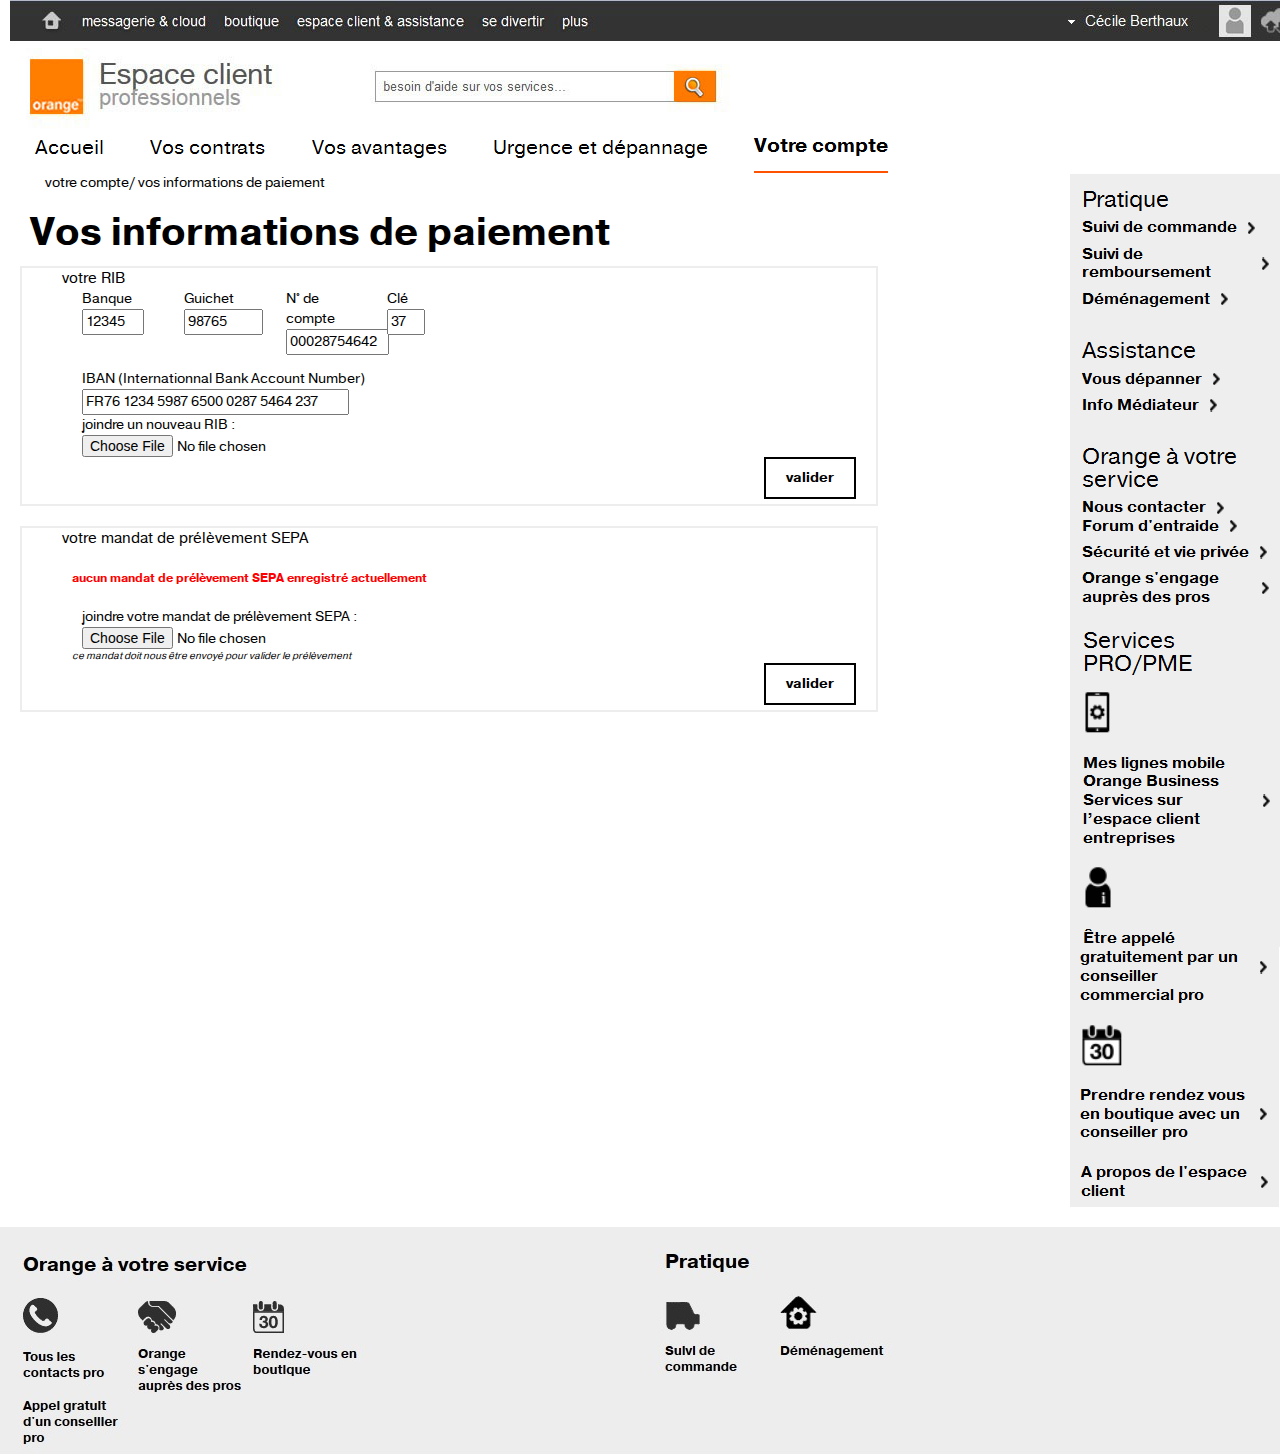
<file: WebContent/infoPaiement.html>
<!DOCTYPE html>
<html lang="en">
<head>
<meta charset="utf-8">
<meta http-equiv="X-UA-Compatible" content="IE=edge">
<meta name="viewport" content="width=device-width, initial-scale=1">
<!-- The above 3 meta tags *must* come first in the head; any other head content must come *after* these tags -->
<title>votre compte - Orange Pro et moi</title>

<!-- Boost -->
<!-- To use the old orange brand, just remove the 2015 postfix-->
<!-- HTML5 shim and Respond.js for IE8 support of HTML5 elements and media queries -->
<!-- WARNING: Respond.js doesn't work if you view the page via file:// -->
<!--[if lt IE 9]>
        <link rel="stylesheet" href="css/bootstrap-orangeIE82015.css" />
        <link rel="stylesheet" href="css/bootstrap-orange-themeIE82015.css" />
        <link rel="stylesheet" href="css/boostIE82015.css">
        <script src="https://oss.maxcdn.com/html5shiv/3.7.2/html5shiv.min.js"></script>
        <script src="https://oss.maxcdn.com/respond/1.4.2/respond.min.js"></script>
      <![endif]-->
<!--[if (gte IE 9) | (!IE)]><!-->
<link rel="stylesheet" href="css/bootstrap-orange2015.css" />
<link rel="stylesheet" href="css/bootstrap-orange-theme2015.css" />
<link rel="stylesheet" href="css/boost2015.css">
<link rel="shortcut icon" type="image/ico" href="images/icon_opem.ico" />
<!--<![endif]-->
<style type="text/css">
.tourGris{
	border:2px solid #ededed;
	padding-bottom:5px;
}
@media (max-width: 767px) {
.tourGris{
	border:none;}
}
</style>
</head>
<body>
	<div class="container-fluid">
		<div class="row">
			<div class="hidden-xs col-md-12">
				<img src="assets/menu.jpg" />
			</div>
			<div class="hidden-xs col-md-12">
				<img src="assets/header-compte.png" />
			</div>
			<div class="hidden-sm hidden-md hidden-lg col-xs-12">
				<img src="assets/orange-w8.png" width="10%"/>
			</div>
		</div>
<div class="col-xs-12 col-sm-10">
		<div style="margin-left:25px;">
			votre compte/ vos informations de paiement
		</div>
		<div class="col-xs-12 col-sm-10">
			<h2>Vos informations de paiement</h2>
			<div class="row tourGris" >
				<div style="margin-left:40px; font-size: 15px;">
					votre RIB
				</div>
				<div class="row col-xs-6" style="margin-left:40px;">
					<form action="">
						<div class="col-xs-3">
							Banque
							<input type="text" name="banque" size="5"  value="12345">
						</div>
						<div class="col-xs-3">
							Guichet
							<input type="text" name="guichet" size="7"  value="98765">
						</div>
						<div class="col-xs-3">
							N° de compte
							<input type="text" name="numCompte" size="10"  value="00028754642">
						</div>
						<div class="col-xs-3">
							Clé
							<br>
							<input type="text" name="banque" size="2"  value="37">
						</div>
						<br>
						<br>
						<br>
					</form>
					<br>
					<div class="row col-xs-12">
						<form action="">
							<div class="col-xs-12">
								IBAN (Internationnal Bank Account Number)
								<br>
								<input type="text" name="iban" size="30"  value="FR76 1234 5987 6500 0287 5464 237">
							</div>
						</form>
					</div>
					<div class="row col-xs-12">
						<form action="">
							<div class="col-xs-12">
								joindre un nouveau RIB :
								<input type="file" name="rib">
							</div>
						</form>
					</div>

				</div>
				<div class="row col-xs-12">
						<form action="">
<!-- 							<input type="image" name="valider" src="assets/valider.png" class="pull-right"> -->
							<a class="btn btn-default pull-right" href="#" role="button">valider</a>
						</form>
						<br>
					</div>
			</div>
			</div>
			<div class="col-xs-12 col-sm-10">
			<br>
				<div class="row tourGris">
					<div style="margin-left:40px; font-size: 15px;">
						votre mandat de prélèvement SEPA
					</div>
					<br>
					<div class="row col-xs-6" style="margin-left:40px;">
						<div style="font-size: 12px; color: red; font-weight: bold;">
							aucun mandat de prélèvement SEPA enregistré actuellement
						</div>
						<br>
					<div class="row col-xs-12">
						<form action="">
							<div class="col-xs-12">
								joindre votre mandat de prélèvement SEPA :
								<input type="file" name="rib">
							</div>
						</form>
						<div style="font-size: 10px; font-style: italic;">
							ce mandat doit nous être envoyé pour valider le prélèvement
						</div>
					</div>

				</div>
					<div class="row col-xs-12">
						<form action="">
<!-- 							<input type="image" name="valider" src="assets/valider.png" class="pull-right"> -->
							<a class="btn btn-default pull-right" href="#" role="button">valider</a>
							<br>
						</form>
						<br>
					</div>
					<br>
				</div>

			</div>
			</div>
		<div class="hidden-xs col-md-2">
					<img src="assets/pratique2.png" /> <br /> <img
						src="assets/forum.png" /> <br /> <img src="assets/pro1.png" />
					<img src="assets/pro2.png" /> <br /> <img
						src="assets/apropos.png" />
				</div>
	</div>
	<br />
		</div>

		<div class="col-xs-12" style="background-color: #ededed;">

			<div class="row">
				<div class="col-xs-6">
					<br> <img src="assets/orange-service.png">
				</div>
				<div class="col-xs-6 hidden-xs">
					<br> <img src="assets/pratique.png">
				</div>
			</div>
		</div>
	</div>

	<!-- jQuery (necessary for Bootstrap's JavaScript plugins) -->
	<script
		src="https://ajax.googleapis.com/ajax/libs/jquery/1.11.2/jquery.min.js"></script>
	<!-- jQuery validate -->
	<script
		src="http://ajax.aspnetcdn.com/ajax/jquery.validate/1.13.1/jquery.validate.min.js"></script>
	<!-- Include all compiled plugins bootstrap, bootstrap accessibility plugin and boost specific components (below), or include individual files as needed -->
	<script src="js/boost.js"></script>
</body>
</html>
</file>
<file: WebContent/css/boostIE82015.css>
/* boost - version 3.0.2 - 02-09-2015
Booststrap Open Orange Simplicity Toolkit
 &#169 2015 EASE - accessibility.support@orange.com */

@font-face {
  font-family: 'icon-orange';
  src: url('../fonts/icon-orange.eot?8gboju');
  src: url('../fonts/icon-orange.eot?#iefix8gboju') format('embedded-opentype'), url('../fonts/icon-orange.woff?8gboju') format('woff'), url('../fonts/icon-orange.ttf?8gboju') format('truetype'), url('../fonts/icon-orange.svg?8gboju#icon-orange') format('svg');
  font-weight: normal;
  font-style: normal;
}
.icon-popout-care,
.icon-popout-family,
.icon-popout-fun,
.icon-popout-home,
.icon-popout-money,
.icon-popout-on-the-move,
.icon-popout-tariff,
.icon-popout-tech,
.icon-popout-wellbeing,
.icon-popout-work,
.icon-frame-family,
.icon-frame-fun,
.icon-frame-home,
.icon-frame-money,
.icon-frame-on-the-move,
.icon-frame-tariff,
.icon-frame-tech,
.icon-frame-wellbeing,
.icon-frame-work,
.icon-frame-care,
.icon-orange-about,
.icon-orange-alert-severe,
.icon-orange-battery,
.icon-orange-calendar,
.icon-orange-call-log,
.icon-orange-camera,
.icon-orange-cinemas,
.icon-orange-contacts,
.icon-orange-contacts-card,
.icon-orange-email,
.icon-orange-favorite-tv,
.icon-orange-favourites,
.icon-orange-film,
.icon-orange-fondation,
.icon-orange-gauge-remaining,
.icon-orange-home,
.icon-orange-internet-usage,
.icon-orange-location,
.icon-orange-messaging-sms,
.icon-orange-messaging-unified,
.icon-orange-mini-games,
.icon-orange-music,
.icon-orange-my-account,
.icon-orange-my-travels,
.icon-orange-numero-unique,
.icon-orange-offers,
.icon-orange-assistant,
.icon-orange-launcher,
.icon-orange-library,
.icon-orange-nature,
.icon-orange-radio,
.icon-orange-tv,
.icon-orange-updates,
.icon-orange-wallet,
.icon-orange-wifi,
.icon-orange-photography,
.icon-orange-quirky-stories,
.icon-orange-science,
.icon-orange-search,
.icon-orange-sent,
.icon-orange-settings,
.icon-orange-sport,
.icon-orange-tv-remote,
.icon-orange-voicemail,
.icon-orange-wallpaper {
  font-size: 30px;
  font-family: 'icon-orange';
  speak: none;
  font-style: normal;
  font-weight: normal;
  font-variant: normal;
  text-transform: none;
  line-height: 1;
  /* Better Font Rendering =========== */
  -webkit-font-smoothing: antialiased;
  -moz-osx-font-smoothing: grayscale;
}
[class^="icon-frame-"],
[class*=" icon-frame-"] {
  color: #f26e00;
}
.icon-popout-care:before {
  content: "\e62d";
}
.icon-popout-family:before {
  content: "\e62e";
}
.icon-popout-fun:before {
  content: "\e62f";
}
.icon-popout-home:before {
  content: "\e630";
}
.icon-popout-money:before {
  content: "\e631";
}
.icon-popout-on-the-move:before {
  content: "\e632";
}
.icon-popout-tariff:before {
  content: "\e633";
}
.icon-popout-tech:before {
  content: "\e634";
}
.icon-popout-wellbeing:before {
  content: "\e635";
}
.icon-popout-work:before {
  content: "\e636";
}
.icon-frame-family:before {
  content: "\e637";
}
.icon-frame-fun:before {
  content: "\e638";
}
.icon-frame-home:before {
  content: "\e639";
}
.icon-frame-money:before {
  content: "\e63a";
}
.icon-frame-on-the-move:before {
  content: "\e63b";
}
.icon-frame-tariff:before {
  content: "\e63c";
}
.icon-frame-tech:before {
  content: "\e63d";
}
.icon-frame-wellbeing:before {
  content: "\e63e";
}
.icon-frame-work:before {
  content: "\e63f";
}
.icon-frame-care:before {
  content: "\e640";
}
.icon-orange-about:before {
  content: "\e600";
}
.icon-orange-alert-severe:before {
  content: "\e601";
}
.icon-orange-battery:before {
  content: "\e602";
}
.icon-orange-calendar:before {
  content: "\e603";
}
.icon-orange-call-log:before {
  content: "\e604";
}
.icon-orange-camera:before {
  content: "\e605";
}
.icon-orange-cinemas:before {
  content: "\e606";
}
.icon-orange-contacts:before {
  content: "\e607";
}
.icon-orange-contacts-card:before {
  content: "\e608";
}
.icon-orange-email:before {
  content: "\e609";
}
.icon-orange-favorite-tv:before {
  content: "\e60a";
}
.icon-orange-favourites:before {
  content: "\e60b";
}
.icon-orange-film:before {
  content: "\e60c";
}
.icon-orange-fondation:before {
  content: "\e60d";
}
.icon-orange-gauge-remaining:before {
  content: "\e60e";
}
.icon-orange-home:before {
  content: "\e60f";
}
.icon-orange-internet-usage:before {
  content: "\e610";
}
.icon-orange-location:before {
  content: "\e611";
}
.icon-orange-messaging-sms:before {
  content: "\e612";
}
.icon-orange-messaging-unified:before {
  content: "\e613";
}
.icon-orange-mini-games:before {
  content: "\e614";
}
.icon-orange-music:before {
  content: "\e615";
}
.icon-orange-my-account:before {
  content: "\e616";
}
.icon-orange-my-travels:before {
  content: "\e617";
}
.icon-orange-numero-unique:before {
  content: "\e618";
}
.icon-orange-offers:before {
  content: "\e619";
}
.icon-orange-assistant:before {
  content: "\e61a";
}
.icon-orange-launcher:before {
  content: "\e61b";
}
.icon-orange-library:before {
  content: "\e61c";
}
.icon-orange-nature:before {
  content: "\e61d";
}
.icon-orange-radio:before {
  content: "\e61e";
}
.icon-orange-tv:before {
  content: "\e61f";
}
.icon-orange-updates:before {
  content: "\e620";
}
.icon-orange-wallet:before {
  content: "\e621";
}
.icon-orange-wifi:before {
  content: "\e622";
}
.icon-orange-photography:before {
  content: "\e623";
}
.icon-orange-quirky-stories:before {
  content: "\e624";
}
.icon-orange-science:before {
  content: "\e625";
}
.icon-orange-search:before {
  content: "\e626";
}
.icon-orange-sent:before {
  content: "\e627";
}
.icon-orange-settings:before {
  content: "\e628";
}
.icon-orange-sport:before {
  content: "\e629";
}
.icon-orange-tv-remote:before {
  content: "\e62a";
}
.icon-orange-voicemail:before {
  content: "\e62b";
}
.icon-orange-wallpaper:before {
  content: "\e62c";
}
/********************************************************/
/******************* bullet points **********************/
/********************************************************/
ul.o-square-list {
  list-style-type: square;
  color: #f26e00;
}
ul.o-square-list li span {
  color: #000;
}
ul.o-square-list ul {
  list-style-type: square;
  color: #999;
  padding-left: 15px;
}
ul.o-square-list ul li span {
  color: #000;
}
ul.o-square-list ul ul {
  list-style-type: square;
  color: #cccccc;
  padding-left: 15px;
}
ul.o-square-list ul ul li span {
  color: #000;
}
/********************************************************/
/****************** wizard step bar *********************/
/********************************************************/
/* visited = black */
/* on (current step) = orange */
/* Default = next = @gray-light-plus (#ddd) */
ul.o-wizard-step-bar {
  clear: both;
  margin: 1em;
  padding: 0;
}
ul.o-wizard-step-bar li {
  background-color: #dddddd;
  color: #000000;
  font-weight: bold;
  position: relative;
  padding: 9px 20px;
  float: left;
  list-style: none;
}
ul.o-wizard-step-bar li.visited *,
ul.o-wizard-step-bar li.on {
  color: #ffffff;
  cursor: pointer;
}
ul.o-wizard-step-bar li.visited {
  background-color: #000000;
}
ul.o-wizard-step-bar li.on {
  background-color: #f26e00;
}
ul.o-wizard-step-bar li.on > .arrow,
ul.o-wizard-step-bar li.on > .arrow:after {
  position: absolute;
  display: block;
  width: 0;
  height: 0;
  border-color: #f26e00;
  border-style: solid;
}
ul.o-wizard-step-bar li.on > .arrow {
  border-width: 29px 14.5px;
}
ul.o-wizard-step-bar li.on > .arrow:after {
  border-width: 29px 14.5px;
  content: "";
}
ul.o-wizard-step-bar li.on > .arrow {
  top: 50%;
  margin-left: -29px;
  top: 0;
  border-left-width: 0;
  border-right-color: #f26e00;
}
ul.o-wizard-step-bar li.on > .arrow:after {
  content: " ";
  bottom: -29px;
  border-right-width: 0;
  border-left-color: #000000;
}
ul.o-wizard-step-bar li.on + li.next > .arrow,
ul.o-wizard-step-bar li.on + li.next > .arrow:after {
  position: absolute;
  display: block;
  width: 0;
  height: 0;
  border-color: #dddddd;
  border-style: solid;
}
ul.o-wizard-step-bar li.on + li.next > .arrow {
  border-width: 29px 14.5px;
}
ul.o-wizard-step-bar li.on + li.next > .arrow:after {
  border-width: 29px 14.5px;
  content: "";
}
ul.o-wizard-step-bar li.on + li.next > .arrow {
  top: 50%;
  margin-left: -29px;
  top: 0;
  border-left-width: 0;
  border-right-color: #dddddd;
}
ul.o-wizard-step-bar li.on + li.next > .arrow:after {
  content: " ";
  bottom: -29px;
  border-right-width: 0;
  border-left-color: #f26e00;
}
@media (max-width: 991px) {
  ul.o-wizard-step-bar li.on > .arrow,
  ul.o-wizard-step-bar li.on > .arrow:after {
    position: absolute;
    display: block;
    width: 0;
    height: 0;
    border-color: #f26e00;
    border-style: solid;
  }
  ul.o-wizard-step-bar li.on > .arrow {
    border-width: 19px 9.5px;
  }
  ul.o-wizard-step-bar li.on > .arrow:after {
    border-width: 19px 9.5px;
    content: "";
  }
  ul.o-wizard-step-bar li.on > .arrow {
    top: 50%;
    margin-left: -19.1px;
    top: 0;
    border-left-width: 0;
    border-right-color: #f26e00;
  }
  ul.o-wizard-step-bar li.on > .arrow:after {
    content: " ";
    bottom: -19px;
    border-right-width: 0;
    border-left-color: #000000;
  }
  ul.o-wizard-step-bar li.on + li.next > .arrow,
  ul.o-wizard-step-bar li.on + li.next > .arrow:after {
    position: absolute;
    display: block;
    width: 0;
    height: 0;
    border-color: #dddddd;
    border-style: solid;
  }
  ul.o-wizard-step-bar li.on + li.next > .arrow {
    border-width: 19px 9.5px;
  }
  ul.o-wizard-step-bar li.on + li.next > .arrow:after {
    border-width: 19px 9.5px;
    content: "";
  }
  ul.o-wizard-step-bar li.on + li.next > .arrow {
    top: 50%;
    margin-left: -19.1px;
    top: 0;
    border-left-width: 0;
    border-right-color: #dddddd;
  }
  ul.o-wizard-step-bar li.on + li.next > .arrow:after {
    content: " ";
    bottom: -19px;
    border-right-width: 0;
    border-left-color: #f26e00;
  }
}
ul.o-wizard-step-bar[data-steps="2"] li {
  width: 50%;
}
ul.o-wizard-step-bar[data-steps="3"] li {
  width: 33%;
}
ul.o-wizard-step-bar[data-steps="4"] li {
  width: 25%;
}
ul.o-wizard-step-bar[data-steps="5"] li {
  width: 20%;
}
/********************************************************/
/********************** main mega **********************/
/********************************************************/
.navbar-default {
  box-shadow: none;
  border-radius: 0;
  border: 0 none;
  border-image-width: 0 0 0 0;
  /*	background-color: #000;*/
}
/*
.navbar-default .navbar-brand {
	color: #ffffff;
	background: url("../images/home.png") no-repeat scroll center center transparent;
	min-width: 40px;
}
*/
.navbar-default .nav .nav-item .nav-item-cdu:hover,
.navbar-default .nav .nav-item .nav-item-cdu:focus {
  background-color: transparent;
  text-decoration: underline;
}
.navbar-default .nav .nav-item .nav-item-cdu {
  color: #FFF !important;
}
@media (max-width: 767px) {
  .navbar-nav .open .dropdown-menu {
    background-color: #ffffff;
  }
  .navbar-nav .open .dropdown-menu > li > a {
    color: #000000;
  }
  .navbar-nav .open .dropdown-menu > li > a:hover,
  .navbar-nav .open .dropdown-menu > li > a:focus {
    text-decoration: none;
    color: #ffffff;
    background-color: #000000;
  }
}
@media (max-width: 767px) {
  /*
	.navbar-default .navbar-nav .open .dropdown-menu > li > a {
		color: #FFFFFF;
	}
	.navbar-default .navbar-nav .open .dropdown-menu > li > a:hover,
	.navbar-default .navbar-nav .open .dropdown-menu > li > a:focus {
		background-color: #FFFFFF;;
	}
    */
  .navbar-default .navbar-form .form-control {
    font-size: 0.95em;
    height: auto;
  }
  .navbar-default .sub-nav {
    position: relative;
    /*LLA*/
  }
  .navbar-default .navbar-collapse {
    max-height: none;
    /*LLA*/
  }
}
.nav-menu .sub-nav .container,
.nav-menu .sub-nav .container-fluid,
.nav-menu .sub-nav.container,
.nav-menu .sub-nav.container-fluid {
  z-index: 1;
  /*LLA*/
  background-color: #FFF;
  /*LLA*/
  box-shadow: 0 6px 12px rgba(0, 0, 0, 0.176);
}
/* mega menu list */
.nav-menu {
  display: block;
  position: relative;
  list-style: none;
  margin: 0;
  padding: 0;
  z-index: 15;
}
/* a top level navigation item in the mega menu */
.nav-item {
  list-style: none;
  display: inline-block;
  padding: 0;
  margin: 0;
}
/* first descendant link within a top level navigation item */
.nav-item > a {
  position: relative;
  display: inline-block;
  padding: 0.5em 1em;
  margin: 0 0 -1px 0;
  border: 1px solid transparent;
}
/* focus/open states of first descendant link within a top level 
navigation item */
/*.nav-item > a:focus,
.nav-item > a.open {
	border: 1px solid #dedede;
}*/
/* open state of first descendant link within a top level 
navigation item */
.nav-item > a.open {
  border-bottom: none;
  z-index: 1;
}
/* sub-navigation panel */
.sub-nav {
  position: absolute;
  /*LLA*/
  display: none;
  border: 1px solid transparent;
  margin-top: 1px;
  left: 0;
  /*LLA*/
}
/* sub-navigation panel open state */
.sub-nav.open {
  display: block;
}
/* list of items within sub-navigation panel */
.sub-nav ul {
  display: inline-block;
  vertical-align: top;
  margin: 0 1em 0 0;
  padding: 0;
}
/* list item within sub-navigation panel */
.sub-nav li {
  display: block;
  list-style-type: none;
  margin: 0;
  padding: 0;
}
/* link item within sub-navigation panel list*/
.sub-nav li a {
  color: #000;
}
.sub-nav li a:focus,
.sub-nav li a:hover {
  color: #f26e00;
}
.mMenu {
  background-color: #ffffff;
  border: 1px solid #000000;
  border: 1px solid rgba(0, 0, 0, 0.15);
  border-radius: 0px;
  -webkit-box-shadow: 0 6px 12px rgba(0, 0, 0, 0.175);
  box-shadow: 0 6px 12px rgba(0, 0, 0, 0.175);
  -webkit-box-shadow: none;
  box-shadow: none;
  background-clip: padding-box;
  border-top-right-radius: 0;
  border-top-left-radius: 0;
}
/********************************************************/
/********************** Mega menu ***********************/
/********************************************************/
.mega-menu.navbar {
  background-color: #000000;
  color: #ffffff;
}
.mega-menu.navbar .navbar-toggle {
  border-color: #ffffff;
}
.mega-menu.navbar .navbar-toggle:hover,
.mega-menu.navbar .navbar-toggle:focus {
  background-color: #f26e00;
}
.mega-menu.navbar .navbar-toggle .icon-bar {
  background-color: #ffffff;
}
.mega-menu.navbar .nav > li > a {
  color: #ffffff;
}
.mega-menu.navbar .nav > li > a:hover,
.mega-menu.navbar .nav > li > a:focus {
  color: #f26e00;
}
.mega-menu .nav,
.mega-menu .collapse,
.mega-menu .dropdown {
  position: static;
}
.mega-menu .container {
  position: relative;
}
.mega-menu .dropdown-menu {
  left: auto;
}
.mega-menu .dropdown-menu .row {
  padding: 20px 30px;
}
.mega-menu .nav-item.dropdown .dropdown-menu {
  left: 0;
  right: 0;
}
.mega-menu .nav-item.dropdown .dropdown-menu ul {
  list-style: none;
}
/** Create a mixin for arrows **/
/********************************************************/
/********************** Local  **********************/
/********************************************************/
/*add specific classes nav-local delete navbar-default in nav tag,*/
.nav-local {
  margin: 10px 20px;
  min-height: 1em;
  background-color: #ffffff;
}
.nav-local .container-fluid {
  padding: 0;
}
.nav-local .container-fluid > .navbar-header,
.nav-local .container-fluid > .navbar-collapse {
  margin-left: 0;
  margin-right: 0;
}
.nav-local .navbar-toggle {
  margin-right: 20px;
}
.nav-local .local,
.nav-local .sublocal {
  border-bottom: 1px solid #cccccc;
}
.nav-local .navbar-nav > li > a {
  color: #000;
  height: 2.2em;
  margin-top: 0;
}
.nav-local .navbar-nav > li > a:hover,
.nav-local .navbar-nav > li > a:focus {
  text-decoration: underline;
}
.nav-local .sublocal .navbar-nav > li > a:hover,
.nav-local .sublocal .navbar-nav > li > a:focus {
  text-decoration: underline;
}
.nav-local .navbar-nav > li.active > .arrow,
.nav-local .navbar-nav > li.active > .arrow:after {
  position: absolute;
  display: block;
  width: 0;
  height: 0;
  border-color: transparent;
  border-style: solid;
}
.nav-local .navbar-nav > li.active > .arrow {
  border-width: 11px;
}
.nav-local .navbar-nav > li.active > .arrow:after {
  border-width: 10px;
  content: "";
}
.nav-local .navbar-nav > li.active > .arrow {
  left: 50%;
  margin-left: -11px;
  bottom: 0;
  border-top-width: 0;
  border-bottom-color: #cccccc;
}
.nav-local .navbar-nav > li.active > .arrow:after {
  content: " ";
  top: 1px;
  margin-left: -10px;
  border-top-width: 0;
  border-bottom-color: #ffffff;
}
.nav-local .navbar-nav > li.active a:focus {
  border-color: #ffffff;
}
.nav-local .navbar-nav > li.active a:focus + .arrow {
  border-bottom-color: #ffffff;
}
.nav-local .navbar-nav > li.active a:focus + .arrow:after {
  border-bottom-color: #ffffff;
}
@media (max-width: 767px) {
  .sublocal {
    display: block;
    visibility: visible;
    width: 100%;
  }
  .sublocal ul {
    margin: 0;
  }
  .nav-local .sublocal .navbar-nav > .active-2nd-level:before {
    content: ">";
    float: left;
    font-weight: bold;
    margin-right: 10px;
    margin-top: 4px;
  }
  .nav-local .navbar-nav > li.active .arrow {
    display: none;
  }
  .nav-local .navbar-toggle {
    border-color: #000000;
  }
  .nav-local .navbar-toggle .icon-bar {
    background-color: #000000;
  }
}
@media (max-width: 767px) {
  .nav-local .navbar-nav .open .dropdown-menu > li > a {
    color: #000000;
  }
  .nav-local .navbar-nav .open .dropdown-menu > li > a:hover,
  .nav-local .navbar-nav .open .dropdown-menu > li > a:focus {
    background-color: #000000;
    color: #ffffff;
  }
}
/********************************************************/
/********************** Accordions **********************/
/********************************************************/
.o-accordion .panel {
  border: 0;
}
.o-accordion .panel-default > .panel-heading {
  background-image: none;
  filter: none;
}
/* Custom class */
.o-accordion .panel-chevron-open {
  background-image: url("../images/triangle_down.png");
  background-position: 0 50%;
  background-repeat: no-repeat;
  padding-left: 19px;
}
.o-accordion.o-accordion-orange-style .panel-chevron-open {
  background-image: url("../images/triangle_down_orange.png");
}
.o-accordion .panel-chevron-closed {
  background-image: url("../images/triangle_right.png");
  background-position: 0 50%;
  background-repeat: no-repeat;
  padding-left: 19px;
}
.o-accordion.o-accordion-orange-style .panel-chevron-closed {
  background-image: url("../images/triangle_right_orange.png");
}
/********************************************************/
/************************ Table *************************/
/********************************************************/
table.tablesorter > thead > tr > th {
  font-weight: bold;
  padding-right: 30px;
  cursor: pointer;
}
table.tablesorter th,
table.tablesorter td {
  text-align: left;
}
table.tablesorter th a {
  color: #000000;
  text-decoration: none;
}
table.tablesorter th a:hover,
table.tablesorter th a:focus {
  text-decoration: underline;
  color: #f26e00;
}
table.tablesorter th.header {
  background-repeat: no-repeat;
  background-position: 95% 50%;
}
table.tablesorter th.header:hover,
table.tablesorter th.header:focus {
  background-image: url(../images/triangle_sort.png);
}
table.tablesorter th.headerSortDown {
  background-image: url(../images/triangle_down.png);
}
table.tablesorter th.headerSortUp {
  background-image: url(../images/triangle_up.png);
}
table.tablesorter caption {
  background-color: #ffffff;
  color: #000000;
  padding: 12px 0;
  font-size: 36px;
  font-weight: bold;
}
/********************************************************/
/************************ Modal *************************/
/********************************************************/
.modal-title {
  font-weight: bold;
  color: #000000;
}
.modal-content {
  border-radius: 0;
}
.modal-header {
  padding: 5px 5px 5px 20px;
  background-color: #cccccc;
}
.modal-header .close {
  opacity: 0.5;
}
.modal-footer {
  padding: 5px 5px 5px 20px;
  text-align: center;
}
/********************************************************/
/******************** classic tab *********************/
/********************************************************/
.nav > li > a {
  cursor: pointer;
}
/*.nav > li > a padding 1rem 2rem*/
.nav-tabs {
  border-bottom-width: 2px;
}
.nav-tabs > li {
  margin-bottom: -2px;
}
.nav-tabs > li + li {
  margin-left: 10px;
}
.nav-tabs > li > a {
  padding: 1rem 2rem;
  font-weight: bold;
  font-size: 1.6rem;
}
.nav-tabs > li > a:hover,
.nav-tabs > li > a:focus {
  color: #ffffff;
  background-color: #000000;
}
.nav-tabs > li.active > a,
.nav-tabs > li.active > a:hover {
  outline: none;
  border-width: 2px;
}
.nav-tabs > li.active > a:focus {
  border-width: 2px;
  outline-style: dotted;
  outline-offset: -6px;
  outline-width: 1px;
}
.nav-pills > li + li {
  margin-left: 5px;
}
.nav-pills > li > a,
.nav-pills > li.active > a {
  font-weight: bold;
}
.nav-pills > li > a:hover,
.nav-pills > li.active > a:hover {
  color: #ffffff;
  background-color: #000000;
}
.nav-pills > li > a:focus,
.nav-pills > li.active > a:focus {
  outline: none;
  background-color: #f26e00;
  color: #ffffff;
}
.tab-content {
  border-style: solid;
  border-width: 2px;
  border-color: #000000;
  border-color: rgba(0, 0, 0, 0) #000000 #000000 #000000;
  padding: 1em;
}
.tab-content-clear {
  border: none;
  padding: 1em;
}
/********************************************************/
/******************** pointed tab *********************/
/********************************************************/
.o-nav-tabs {
  position: relative;
  font-family: "OrangeSans", "Orange Sans", Arial, sans-serif;
  font-size: 14px;
  font-weight: normal;
  line-height: 1.42857143;
  text-align: left;
  background-color: #ffffff;
  color: #000000;
  background-clip: padding-box;
  border: 2px solid #000000;
  border-radius: 0px;
  -webkit-box-shadow: 0 5px 10px rgba(0, 0, 0, 0.2);
  box-shadow: 0 5px 10px rgba(0, 0, 0, 0.2);
  -webkit-box-shadow: none;
  box-shadow: none;
  white-space: normal;
}
.o-nav-tabs > li.active a,
.o-nav-tabs > li.active a:hover {
  background-color: #000000;
  color: #ffffff;
  border: none;
}
.o-nav-tabs > li.active a:focus {
  background-color: #000000;
  color: #ffffff;
  border: none;
  outline-color: white;
}
.o-nav-tabs > li.active > .arrow,
.o-nav-tabs > li.active > .arrow:after {
  position: absolute;
  display: block;
  width: 0;
  height: 0;
  border-color: transparent;
  border-style: solid;
}
.o-nav-tabs > li.active > .arrow {
  border-width: 15px;
}
.o-nav-tabs > li.active > .arrow:after {
  border-width: 14px;
  content: "";
}
.o-nav-tabs > li.active > .arrow {
  left: 50%;
  margin-left: -15px;
  bottom: -8px;
  border-bottom-width: 0;
  border-top-color: #000000;
}
.o-nav-tabs > li.active > .arrow:after {
  content: " ";
  bottom: 1px;
  margin-left: -14px;
  border-bottom-width: 0;
  border-top-color: #000000;
}
.o-nav-tabs > li.active a:focus {
  border-color: #000000;
}
.o-nav-tabs > li.active a:focus + .arrow {
  border-top-color: #000000;
}
.o-nav-tabs > li.active a:focus + .arrow:after {
  border-top-color: #000000;
}
.o-nav-tabs-content {
  padding: 9px 14px;
}
.skiplinks {
  z-index: 99999;
}
.skiplinks .skiplinks_section li {
  float: left;
}
.skiplinks .skiplinks_section a {
  border-color: #999;
  border-style: none solid none none;
  border-width: 0 1px 0 0;
  display: block;
  font-weight: bold;
  padding: 10px;
}
.skiplinks .skiplinks_section a:hover {
  cursor: pointer;
}
.skiplinks .skiplinks_section a:hover,
.skiplinks .skiplinks_section a:focus {
  color: #f60;
  outline: 0 none;
  background-color: #FFF;
}
.skiplinks .skiplinks_section.skiplinks_show {
  background: none repeat scroll 0 0 #cccccc;
  border: 2px solid #000;
  border-radius: 2px;
  box-shadow: 2px 2px 1634px 1604px rgba(0, 0, 0, 0.3);
  height: auto;
  left: 50%;
  margin-left: -175px;
  overflow: hidden;
  position: absolute;
  top: 20px;
  width: auto;
  z-index: 10000000;
}
.skiplinks .axs_hide {
  border: 0 none !important;
  height: 1px;
  overflow: hidden;
  padding: 0 !important;
  position: absolute !important;
  width: 1px;
}
.skiplinks .skiplinks_section a:hover {
  cursor: pointer;
}
.skiplinks .skiplinks_section a:hover,
.skiplinks .skiplinks_section a:focus {
  color: #f50;
  outline: 0 none;
}
.skiplinks a,
.skiplinks ul,
.skiplinks li,
.skiplinks div {
  background: none repeat scroll 0 0 transparent;
  border: 0 none;
  color: #000;
  float: none;
  font-family: Arial;
  font-size: 0.95em;
  font-weight: normal;
  line-height: normal;
  margin: 0;
  padding: 0;
  text-decoration: none;
  text-shadow: none;
  list-style: none;
}
.o-footer {
  background-color: #000000;
  color: #FFF;
}
.o-footer-inverse {
  background-color: #eeeeee;
  color: #000;
}
.o-footer .o-footer-top ul,
.o-footer .o-footer-top ol,
.o-footer-inverse .o-footer-top ul,
.o-footer-inverse .o-footer-top ol {
  list-style: outside none none;
  background: none repeat scroll 0 0 #000000;
  margin: 0 auto;
  /*min-width: 150px;*/
  padding: 30px 0;
  font-size: 12px;
}
.o-footer-inverse .o-footer-top ul,
.o-footer-inverse .o-footer-top ol {
  background: none repeat scroll 0 0 #eeeeee;
}
.o-footer .o-footer-top ul li h2:first-child,
.o-footer .o-footer-top ol li h2:first-child,
.o-footer-inverse .o-footer-top ul li h2:first-child,
.o-footer-inverse .o-footer-top ol li h2:first-child {
  font-weight: 700;
  font-size: 14px;
  color: #fff;
  margin: 0 0 18px;
}
.o-footer-inverse .o-footer-top ul li h2:first-child,
.o-footer-inverse .o-footer-top ol li h2:first-child {
  color: #000000;
}
.o-footer .o-footer-top ul li a,
.o-footer .o-footer-top ol li a,
.o-footer-inverse .o-footer-top ul li a,
.o-footer-inverse .o-footer-top ol li a {
  color: #dddddd;
  font-size: 12px;
  line-height: 2.8;
}
.o-footer .nav a:hover,
.o-footer .nav a:focus {
  background-color: #000000;
}
.o-footer-inverse .nav a:hover,
.o-footer-inverse .nav a:focus {
  background-color: #eeeeee;
}
.o-footer-inverse .o-footer-top ul li a,
.o-footer-inverse .o-footer-top ol li a {
  color: #000000;
}
.o-footer .o-footer-bottom {
  background-color: #000000;
  color: #dddddd;
  min-height: 50px;
  border-top: 1px solid #444444;
}
.o-footer-inverse .o-footer-bottom {
  background-color: #dddddd;
  color: #000000;
  min-height: 50px;
  border-top: 1px solid #999999;
}
.o-footer .o-footer-bottom ul,
.o-footer .o-footer-bottom ol,
.o-footer-inverse .o-footer-bottom ul,
.o-footer-inverse .o-footer-bottom ol {
  list-style: outside none none;
  margin: 0;
  padding: 10px;
  text-align: center;
}
.o-footer .o-footer-bottom ul li,
.o-footer .o-footer-bottom ol li,
.o-footer-inverse .o-footer-bottom ul li,
.o-footer-inverse .o-footer-bottom ol li {
  display: inline;
  margin-right: 20px;
  font-size: 12px;
}
.o-footer .o-footer-bottom ul li a,
.o-footer .o-footer-bottom ol li a,
.o-footer-inverse .o-footer-bottom ul li a,
.o-footer-inverse .o-footer-bottom ol li a {
  color: #FFF;
  font-size: 12px;
}
.o-footer-inverse .o-footer-bottom ul li a,
.o-footer-inverse .o-footer-bottom ol li a {
  color: #000000;
}
.o-pagination {
  display: inline-block;
  padding-left: 0;
  margin: 20px 0;
  border-radius: 0px;
}
.o-pagination > li {
  display: inline;
}
.o-pagination > li > a,
.o-pagination > li > span {
  position: relative;
  float: left;
  padding: 9px 20px;
  line-height: 1.42857143;
  text-decoration: none;
  color: #000000;
  background-color: #ffffff;
  border-right: 1px solid #000000;
  margin-left: 0;
}
.o-pagination > li:first-child > a,
.o-pagination > li:first-child > span {
  margin-left: 0;
  border-bottom-left-radius: 0px;
  border-top-left-radius: 0px;
  margin-right: -1px;
}
.o-pagination > li:last-child > a,
.o-pagination > li:last-child > span {
  border-bottom-right-radius: 0px;
  border-top-right-radius: 0px;
  border-right: 0;
  margin-left: -1px;
}
.o-pagination > li > a:hover,
.o-pagination > li > span:hover,
.o-pagination > li > a:focus,
.o-pagination > li > span:focus {
  color: #f26e00;
  background-color: #ffffff;
  border-color: #000000;
  text-decoration: underline;
}
.o-pagination > .active > a,
.o-pagination > .active > span,
.o-pagination > .active > a:hover,
.o-pagination > .active > span:hover,
.o-pagination > .active > a:focus,
.o-pagination > .active > span:focus {
  z-index: 2;
  color: #f26e00;
  background-color: #ffffff;
  border-color: #000000;
  cursor: default;
}
.o-pagination > .disabled > span,
.o-pagination > .disabled > span:hover,
.o-pagination > .disabled > span:focus,
.o-pagination > .disabled > a,
.o-pagination > .disabled > a:hover,
.o-pagination > .disabled > a:focus {
  color: #666666;
  background-color: #ffffff;
  border-color: #000000;
  cursor: not-allowed;
}
/* Cachons la case à cocher */
.o-checkbox[type="checkbox"]:not(:checked),
.o-checkbox[type="checkbox"]:checked {
  position: absolute;
  left: -9999px;
}
/* on prépare le label */
.o-checkbox[type="checkbox"]:not(:checked) + label,
.o-checkbox[type="checkbox"]:checked + label {
  /* permet de positionner les pseudo-éléments */
  padding-left: 30px;
  /* fait un peu d'espace pour notre case à venir */
  cursor: pointer;
  /* affiche un curseur adapté */
  position: relative;
  /*top: 1px;*/
  display: inline-block;
  font-style: normal;
  font-weight: normal;
  line-height: 20px;
  border: 1px dotted transparent;
}
/* Align checkbox on the right*/
.o-checkbox-right.o-checkbox[type="checkbox"]:not(:checked) + label,
.o-checkbox-right.o-checkbox[type="checkbox"]:checked + label {
  padding-left: 0;
  padding-right: 30px;
  /* fait un peu d'espace pour notre case à venir */
}
/* Aspect des checkboxes */
/* :before sert à créer la case à cocher */
.o-checkbox[type="checkbox"]:not(:checked) + label:before,
.o-checkbox[type="checkbox"]:checked + label:before {
  content: "";
  position: absolute;
  left: 0;
  width: 20px;
  height: 20px;
  /* dim. de la case */
  border: 2px solid #cccccc;
  background-color: #fff;
}
/* Align checkbox on the right*/
.o-checkbox-right.o-checkbox[type="checkbox"]:not(:checked) + label:before,
.o-checkbox-right.o-checkbox[type="checkbox"]:checked + label:before {
  left: auto;
  right: 0;
}
/* Aspect général de la coche */
.o-checkbox[type="checkbox"]:not(:checked) + label:after,
.o-checkbox[type="checkbox"]:checked + label:after {
  font-family: 'Glyphicons Halflings';
  content: '\e013';
  position: absolute;
  top: 0;
  left: 0;
  font-size: 14px;
  color: #ffffff;
  width: 20px;
  height: 20px;
  /* dim. de la case */
  text-align: center;
  /*transition: all .2s; /* on prévoit une animation */
}
.o-checkbox-right.o-checkbox[type="checkbox"]:not(:checked) + label:after,
.o-checkbox-right.o-checkbox[type="checkbox"]:checked + label:after {
  left: auto;
  right: 0;
}
/* Aspect si "pas cochée" */
.o-checkbox[type="checkbox"]:not(:checked) + label:after {
  opacity: 0;
  /* coche invisible */
  transform: scale(0);
  /* mise à l'échelle à 0 */
}
/* Aspect si "cochée" */
.o-checkbox[type="checkbox"]:checked + label:after {
  opacity: 1;
  /* coche opaque */
  transform: scale(1);
  /* mise à l'échelle 1:1 */
  background-color: #f26e00;
}
/* Aspect si "cochée" */
.o-checkbox[type="checkbox"]:checked + label:before {
  border-color: #f26e00;
  background-color: #f26e00;
}
/* aspect désactivée */
.o-checkbox[type="checkbox"]:disabled:not(:checked) + label:before,
.o-checkbox[type="checkbox"]:disabled:checked + label:before {
  border-color: #dddddd;
}
/* styles de la coche (si cochée/désactivée) */
.o-checkbox[type="checkbox"]:disabled:checked + label:after {
  border-color: #dddddd;
  background-color: #dddddd;
  color: #ffffff;
}
/* on style aussi le label quand désactivé */
.o-checkbox[type="checkbox"]:disabled + label {
  color: #dddddd;
}
/* aspect au focus de l'élément */
.o-checkbox[type="checkbox"]:checked:focus + label,
.o-checkbox[type="checkbox"]:not(:checked):focus + label {
  border: 1px dotted #000000;
}
/* Cachons la case à cocher */
.o-radio[type="radio"]:not(:checked),
.o-radio[type="radio"]:checked {
  position: absolute;
  left: -9999px;
}
/* on prépare le label */
.o-radio[type="radio"]:not(:checked) + label,
.o-radio[type="radio"]:checked + label {
  /* permet de positionner les pseudo-éléments */
  padding-left: 30px;
  /* fait un peu d'espace pour notre case à venir */
  cursor: pointer;
  /* affiche un curseur adapté */
  position: relative;
  /*top: 1px;*/
  display: inline-block;
  font-style: normal;
  font-weight: normal;
  line-height: 20px;
  border: 1px dotted transparent;
}
/* Align radio on the right*/
.o-radio-right.o-radio[type="radio"]:not(:checked) + label,
.o-radio-right.o-radio[type="radio"]:checked + label {
  padding-left: 0;
  padding-right: 30px;
  /* fait un peu d'espace pour notre case à venir */
}
/* Aspect des radioes */
/* :before sert à créer la case à cocher */
.o-radio[type="radio"]:not(:checked) + label:before,
.o-radio[type="radio"]:checked + label:before {
  content: "";
  position: absolute;
  left: 0;
  width: 20px;
  height: 20px;
  /* dim. de la case */
  border: 3px solid #cccccc;
  background-color: #fff;
  border-radius: 50%;
}
/* Align radio on the right*/
.o-radio-right.o-radio[type="radio"]:not(:checked) + label:before,
.o-radio-right.o-radio[type="radio"]:checked + label:before {
  left: auto;
  right: 0;
}
/* Aspect général de la coche */
.o-radio[type="radio"]:not(:checked) + label:after,
.o-radio[type="radio"]:checked + label:after {
  content: '';
  position: absolute;
  top: 0;
  left: 0;
  font-size: 14px;
  color: #ffffff;
  width: 20px;
  height: 20px;
  /* dim. de la case */
  text-align: center;
  /*transition: all .2s; /* on prévoit une animation */
}
.o-radio-right.o-radio[type="radio"]:not(:checked) + label:after,
.o-radio-right.o-radio[type="radio"]:checked + label:after {
  left: auto;
  right: 0;
}
/* Aspect si "pas cochée" */
.o-radio[type="radio"]:not(:checked) + label:after {
  opacity: 0;
  /* coche invisible */
  transform: scale(0);
  /* mise à l'échelle à 0 */
}
/* Aspect si "cochée" */
.o-radio[type="radio"]:checked + label:after {
  opacity: 1;
  /* coche opaque */
  transform: scale(1);
  /* mise à l'échelle 1:1 */
}
/* Aspect si "cochée" */
.o-radio[type="radio"]:checked + label:before {
  border-color: #f26e00;
  border-width: 6px;
}
/* aspect désactivée */
.o-radio[type="radio"]:disabled:not(:checked) + label:before,
.o-radio[type="radio"]:disabled:checked + label:before {
  border-color: #dddddd;
}
/* styles de la coche (si cochée/désactivée) */
.o-radio[type="radio"]:disabled:checked + label:after {
  border-color: #dddddd;
  color: #ffffff;
}
/* on style aussi le label quand désactivé */
.o-radio[type="radio"]:disabled + label {
  color: #dddddd;
}
/* aspect au focus de l'élément */
.o-radio[type="radio"]:checked:focus + label,
.o-radio[type="radio"]:not(:checked):focus + label {
  border: 1px dotted #000000;
}
.datepicker {
  padding: 4px;
  border-radius: 4px;
  direction: ltr;
}
.datepicker-inline {
  width: 220px;
}
.datepicker.datepicker-rtl {
  direction: rtl;
}
.datepicker.datepicker-rtl table tr td span {
  float: right;
}
.datepicker-dropdown {
  top: 0;
  left: 0;
}
.datepicker-dropdown:before {
  content: '';
  display: inline-block;
  border-left: 7px solid transparent;
  border-right: 7px solid transparent;
  border-bottom: 7px solid #ccc;
  border-top: 0;
  border-bottom-color: rgba(0, 0, 0, 0.2);
  position: absolute;
}
.datepicker-dropdown:after {
  content: '';
  display: inline-block;
  border-left: 6px solid transparent;
  border-right: 6px solid transparent;
  border-bottom: 6px solid #fff;
  border-top: 0;
  position: absolute;
}
.datepicker-dropdown.datepicker-orient-left:before {
  left: 6px;
}
.datepicker-dropdown.datepicker-orient-left:after {
  left: 7px;
}
.datepicker-dropdown.datepicker-orient-right:before {
  right: 6px;
}
.datepicker-dropdown.datepicker-orient-right:after {
  right: 7px;
}
.datepicker-dropdown.datepicker-orient-top:before {
  top: -7px;
}
.datepicker-dropdown.datepicker-orient-top:after {
  top: -6px;
}
.datepicker-dropdown.datepicker-orient-bottom:before {
  bottom: -7px;
  border-bottom: 0;
  border-top: 7px solid #999;
}
.datepicker-dropdown.datepicker-orient-bottom:after {
  bottom: -6px;
  border-bottom: 0;
  border-top: 6px solid #fff;
}
.datepicker > div {
  display: none;
}
.datepicker.days .datepicker-days,
.datepicker.months .datepicker-months,
.datepicker.years .datepicker-years {
  display: block;
}
.datepicker table {
  margin: 0;
  -webkit-touch-callout: none;
  -webkit-user-select: none;
  -khtml-user-select: none;
  -moz-user-select: none;
  -ms-user-select: none;
  user-select: none;
}
.datepicker table tr td,
.datepicker table tr th {
  text-align: center;
  width: 30px;
  height: 30px;
  border-radius: 4px;
  border: none;
}
.table-striped .datepicker table tr td,
.table-striped .datepicker table tr th {
  background-color: transparent;
}
.datepicker table tr td.day:hover,
.datepicker table tr td.day.focused {
  background: #eeeeee;
  cursor: pointer;
}
.datepicker table tr td.old,
.datepicker table tr td.new {
  color: #666666;
}
.datepicker table tr td.disabled,
.datepicker table tr td.disabled:hover {
  background: none;
  color: #666666;
  cursor: default;
}
.datepicker table tr td.today,
.datepicker table tr td.today:hover,
.datepicker table tr td.today.disabled,
.datepicker table tr td.today.disabled:hover {
  color: #000000;
  background-color: #ffdb99;
  border-color: #ffb733;
}
.datepicker table tr td.today:hover,
.datepicker table tr td.today:hover:hover,
.datepicker table tr td.today.disabled:hover,
.datepicker table tr td.today.disabled:hover:hover,
.datepicker table tr td.today:focus,
.datepicker table tr td.today:hover:focus,
.datepicker table tr td.today.disabled:focus,
.datepicker table tr td.today.disabled:hover:focus,
.datepicker table tr td.today.focus,
.datepicker table tr td.today:hover.focus,
.datepicker table tr td.today.disabled.focus,
.datepicker table tr td.today.disabled:hover.focus,
.datepicker table tr td.today:active,
.datepicker table tr td.today:hover:active,
.datepicker table tr td.today.disabled:active,
.datepicker table tr td.today.disabled:hover:active,
.datepicker table tr td.today.active,
.datepicker table tr td.today:hover.active,
.datepicker table tr td.today.disabled.active,
.datepicker table tr td.today.disabled:hover.active,
.open > .dropdown-toggle.datepicker table tr td.today,
.open > .dropdown-toggle.datepicker table tr td.today:hover,
.open > .dropdown-toggle.datepicker table tr td.today.disabled,
.open > .dropdown-toggle.datepicker table tr td.today.disabled:hover {
  color: #000000;
  background-color: #ffc966;
  border-color: #f59e00;
}
.datepicker table tr td.today:active,
.datepicker table tr td.today:hover:active,
.datepicker table tr td.today.disabled:active,
.datepicker table tr td.today.disabled:hover:active,
.datepicker table tr td.today.active,
.datepicker table tr td.today:hover.active,
.datepicker table tr td.today.disabled.active,
.datepicker table tr td.today.disabled:hover.active,
.open > .dropdown-toggle.datepicker table tr td.today,
.open > .dropdown-toggle.datepicker table tr td.today:hover,
.open > .dropdown-toggle.datepicker table tr td.today.disabled,
.open > .dropdown-toggle.datepicker table tr td.today.disabled:hover {
  background-image: none;
}
.datepicker table tr td.today.disabled,
.datepicker table tr td.today:hover.disabled,
.datepicker table tr td.today.disabled.disabled,
.datepicker table tr td.today.disabled:hover.disabled,
.datepicker table tr td.today[disabled],
.datepicker table tr td.today:hover[disabled],
.datepicker table tr td.today.disabled[disabled],
.datepicker table tr td.today.disabled:hover[disabled],
fieldset[disabled] .datepicker table tr td.today,
fieldset[disabled] .datepicker table tr td.today:hover,
fieldset[disabled] .datepicker table tr td.today.disabled,
fieldset[disabled] .datepicker table tr td.today.disabled:hover,
.datepicker table tr td.today.disabled:hover,
.datepicker table tr td.today:hover.disabled:hover,
.datepicker table tr td.today.disabled.disabled:hover,
.datepicker table tr td.today.disabled:hover.disabled:hover,
.datepicker table tr td.today[disabled]:hover,
.datepicker table tr td.today:hover[disabled]:hover,
.datepicker table tr td.today.disabled[disabled]:hover,
.datepicker table tr td.today.disabled:hover[disabled]:hover,
fieldset[disabled] .datepicker table tr td.today:hover,
fieldset[disabled] .datepicker table tr td.today:hover:hover,
fieldset[disabled] .datepicker table tr td.today.disabled:hover,
fieldset[disabled] .datepicker table tr td.today.disabled:hover:hover,
.datepicker table tr td.today.disabled:focus,
.datepicker table tr td.today:hover.disabled:focus,
.datepicker table tr td.today.disabled.disabled:focus,
.datepicker table tr td.today.disabled:hover.disabled:focus,
.datepicker table tr td.today[disabled]:focus,
.datepicker table tr td.today:hover[disabled]:focus,
.datepicker table tr td.today.disabled[disabled]:focus,
.datepicker table tr td.today.disabled:hover[disabled]:focus,
fieldset[disabled] .datepicker table tr td.today:focus,
fieldset[disabled] .datepicker table tr td.today:hover:focus,
fieldset[disabled] .datepicker table tr td.today.disabled:focus,
fieldset[disabled] .datepicker table tr td.today.disabled:hover:focus,
.datepicker table tr td.today.disabled.focus,
.datepicker table tr td.today:hover.disabled.focus,
.datepicker table tr td.today.disabled.disabled.focus,
.datepicker table tr td.today.disabled:hover.disabled.focus,
.datepicker table tr td.today[disabled].focus,
.datepicker table tr td.today:hover[disabled].focus,
.datepicker table tr td.today.disabled[disabled].focus,
.datepicker table tr td.today.disabled:hover[disabled].focus,
fieldset[disabled] .datepicker table tr td.today.focus,
fieldset[disabled] .datepicker table tr td.today:hover.focus,
fieldset[disabled] .datepicker table tr td.today.disabled.focus,
fieldset[disabled] .datepicker table tr td.today.disabled:hover.focus,
.datepicker table tr td.today.disabled:active,
.datepicker table tr td.today:hover.disabled:active,
.datepicker table tr td.today.disabled.disabled:active,
.datepicker table tr td.today.disabled:hover.disabled:active,
.datepicker table tr td.today[disabled]:active,
.datepicker table tr td.today:hover[disabled]:active,
.datepicker table tr td.today.disabled[disabled]:active,
.datepicker table tr td.today.disabled:hover[disabled]:active,
fieldset[disabled] .datepicker table tr td.today:active,
fieldset[disabled] .datepicker table tr td.today:hover:active,
fieldset[disabled] .datepicker table tr td.today.disabled:active,
fieldset[disabled] .datepicker table tr td.today.disabled:hover:active,
.datepicker table tr td.today.disabled.active,
.datepicker table tr td.today:hover.disabled.active,
.datepicker table tr td.today.disabled.disabled.active,
.datepicker table tr td.today.disabled:hover.disabled.active,
.datepicker table tr td.today[disabled].active,
.datepicker table tr td.today:hover[disabled].active,
.datepicker table tr td.today.disabled[disabled].active,
.datepicker table tr td.today.disabled:hover[disabled].active,
fieldset[disabled] .datepicker table tr td.today.active,
fieldset[disabled] .datepicker table tr td.today:hover.active,
fieldset[disabled] .datepicker table tr td.today.disabled.active,
fieldset[disabled] .datepicker table tr td.today.disabled:hover.active {
  background-color: #ffdb99;
  border-color: #ffb733;
}
.datepicker table tr td.today .badge,
.datepicker table tr td.today:hover .badge,
.datepicker table tr td.today.disabled .badge,
.datepicker table tr td.today.disabled:hover .badge {
  color: #ffdb99;
  background-color: #000000;
}
.datepicker table tr td.today:hover:hover {
  color: #000;
}
.datepicker table tr td.today.active:hover {
  color: #fff;
}
.datepicker table tr td.range,
.datepicker table tr td.range:hover,
.datepicker table tr td.range.disabled,
.datepicker table tr td.range.disabled:hover {
  background: #eeeeee;
  border-radius: 0;
}
.datepicker table tr td.range.today,
.datepicker table tr td.range.today:hover,
.datepicker table tr td.range.today.disabled,
.datepicker table tr td.range.today.disabled:hover {
  color: #000000;
  background-color: #f7ca77;
  border-color: #f1a417;
  border-radius: 0;
}
.datepicker table tr td.range.today:hover,
.datepicker table tr td.range.today:hover:hover,
.datepicker table tr td.range.today.disabled:hover,
.datepicker table tr td.range.today.disabled:hover:hover,
.datepicker table tr td.range.today:focus,
.datepicker table tr td.range.today:hover:focus,
.datepicker table tr td.range.today.disabled:focus,
.datepicker table tr td.range.today.disabled:hover:focus,
.datepicker table tr td.range.today.focus,
.datepicker table tr td.range.today:hover.focus,
.datepicker table tr td.range.today.disabled.focus,
.datepicker table tr td.range.today.disabled:hover.focus,
.datepicker table tr td.range.today:active,
.datepicker table tr td.range.today:hover:active,
.datepicker table tr td.range.today.disabled:active,
.datepicker table tr td.range.today.disabled:hover:active,
.datepicker table tr td.range.today.active,
.datepicker table tr td.range.today:hover.active,
.datepicker table tr td.range.today.disabled.active,
.datepicker table tr td.range.today.disabled:hover.active,
.open > .dropdown-toggle.datepicker table tr td.range.today,
.open > .dropdown-toggle.datepicker table tr td.range.today:hover,
.open > .dropdown-toggle.datepicker table tr td.range.today.disabled,
.open > .dropdown-toggle.datepicker table tr td.range.today.disabled:hover {
  color: #000000;
  background-color: #f4b747;
  border-color: #be7f0c;
}
.datepicker table tr td.range.today:active,
.datepicker table tr td.range.today:hover:active,
.datepicker table tr td.range.today.disabled:active,
.datepicker table tr td.range.today.disabled:hover:active,
.datepicker table tr td.range.today.active,
.datepicker table tr td.range.today:hover.active,
.datepicker table tr td.range.today.disabled.active,
.datepicker table tr td.range.today.disabled:hover.active,
.open > .dropdown-toggle.datepicker table tr td.range.today,
.open > .dropdown-toggle.datepicker table tr td.range.today:hover,
.open > .dropdown-toggle.datepicker table tr td.range.today.disabled,
.open > .dropdown-toggle.datepicker table tr td.range.today.disabled:hover {
  background-image: none;
}
.datepicker table tr td.range.today.disabled,
.datepicker table tr td.range.today:hover.disabled,
.datepicker table tr td.range.today.disabled.disabled,
.datepicker table tr td.range.today.disabled:hover.disabled,
.datepicker table tr td.range.today[disabled],
.datepicker table tr td.range.today:hover[disabled],
.datepicker table tr td.range.today.disabled[disabled],
.datepicker table tr td.range.today.disabled:hover[disabled],
fieldset[disabled] .datepicker table tr td.range.today,
fieldset[disabled] .datepicker table tr td.range.today:hover,
fieldset[disabled] .datepicker table tr td.range.today.disabled,
fieldset[disabled] .datepicker table tr td.range.today.disabled:hover,
.datepicker table tr td.range.today.disabled:hover,
.datepicker table tr td.range.today:hover.disabled:hover,
.datepicker table tr td.range.today.disabled.disabled:hover,
.datepicker table tr td.range.today.disabled:hover.disabled:hover,
.datepicker table tr td.range.today[disabled]:hover,
.datepicker table tr td.range.today:hover[disabled]:hover,
.datepicker table tr td.range.today.disabled[disabled]:hover,
.datepicker table tr td.range.today.disabled:hover[disabled]:hover,
fieldset[disabled] .datepicker table tr td.range.today:hover,
fieldset[disabled] .datepicker table tr td.range.today:hover:hover,
fieldset[disabled] .datepicker table tr td.range.today.disabled:hover,
fieldset[disabled] .datepicker table tr td.range.today.disabled:hover:hover,
.datepicker table tr td.range.today.disabled:focus,
.datepicker table tr td.range.today:hover.disabled:focus,
.datepicker table tr td.range.today.disabled.disabled:focus,
.datepicker table tr td.range.today.disabled:hover.disabled:focus,
.datepicker table tr td.range.today[disabled]:focus,
.datepicker table tr td.range.today:hover[disabled]:focus,
.datepicker table tr td.range.today.disabled[disabled]:focus,
.datepicker table tr td.range.today.disabled:hover[disabled]:focus,
fieldset[disabled] .datepicker table tr td.range.today:focus,
fieldset[disabled] .datepicker table tr td.range.today:hover:focus,
fieldset[disabled] .datepicker table tr td.range.today.disabled:focus,
fieldset[disabled] .datepicker table tr td.range.today.disabled:hover:focus,
.datepicker table tr td.range.today.disabled.focus,
.datepicker table tr td.range.today:hover.disabled.focus,
.datepicker table tr td.range.today.disabled.disabled.focus,
.datepicker table tr td.range.today.disabled:hover.disabled.focus,
.datepicker table tr td.range.today[disabled].focus,
.datepicker table tr td.range.today:hover[disabled].focus,
.datepicker table tr td.range.today.disabled[disabled].focus,
.datepicker table tr td.range.today.disabled:hover[disabled].focus,
fieldset[disabled] .datepicker table tr td.range.today.focus,
fieldset[disabled] .datepicker table tr td.range.today:hover.focus,
fieldset[disabled] .datepicker table tr td.range.today.disabled.focus,
fieldset[disabled] .datepicker table tr td.range.today.disabled:hover.focus,
.datepicker table tr td.range.today.disabled:active,
.datepicker table tr td.range.today:hover.disabled:active,
.datepicker table tr td.range.today.disabled.disabled:active,
.datepicker table tr td.range.today.disabled:hover.disabled:active,
.datepicker table tr td.range.today[disabled]:active,
.datepicker table tr td.range.today:hover[disabled]:active,
.datepicker table tr td.range.today.disabled[disabled]:active,
.datepicker table tr td.range.today.disabled:hover[disabled]:active,
fieldset[disabled] .datepicker table tr td.range.today:active,
fieldset[disabled] .datepicker table tr td.range.today:hover:active,
fieldset[disabled] .datepicker table tr td.range.today.disabled:active,
fieldset[disabled] .datepicker table tr td.range.today.disabled:hover:active,
.datepicker table tr td.range.today.disabled.active,
.datepicker table tr td.range.today:hover.disabled.active,
.datepicker table tr td.range.today.disabled.disabled.active,
.datepicker table tr td.range.today.disabled:hover.disabled.active,
.datepicker table tr td.range.today[disabled].active,
.datepicker table tr td.range.today:hover[disabled].active,
.datepicker table tr td.range.today.disabled[disabled].active,
.datepicker table tr td.range.today.disabled:hover[disabled].active,
fieldset[disabled] .datepicker table tr td.range.today.active,
fieldset[disabled] .datepicker table tr td.range.today:hover.active,
fieldset[disabled] .datepicker table tr td.range.today.disabled.active,
fieldset[disabled] .datepicker table tr td.range.today.disabled:hover.active {
  background-color: #f7ca77;
  border-color: #f1a417;
}
.datepicker table tr td.range.today .badge,
.datepicker table tr td.range.today:hover .badge,
.datepicker table tr td.range.today.disabled .badge,
.datepicker table tr td.range.today.disabled:hover .badge {
  color: #f7ca77;
  background-color: #000000;
}
.datepicker table tr td.selected,
.datepicker table tr td.selected:hover,
.datepicker table tr td.selected.disabled,
.datepicker table tr td.selected.disabled:hover {
  color: #ffffff;
  background-color: #cccccc;
  border-color: #444444;
  text-shadow: 0 -1px 0 rgba(0, 0, 0, 0.25);
}
.datepicker table tr td.selected:hover,
.datepicker table tr td.selected:hover:hover,
.datepicker table tr td.selected.disabled:hover,
.datepicker table tr td.selected.disabled:hover:hover,
.datepicker table tr td.selected:focus,
.datepicker table tr td.selected:hover:focus,
.datepicker table tr td.selected.disabled:focus,
.datepicker table tr td.selected.disabled:hover:focus,
.datepicker table tr td.selected.focus,
.datepicker table tr td.selected:hover.focus,
.datepicker table tr td.selected.disabled.focus,
.datepicker table tr td.selected.disabled:hover.focus,
.datepicker table tr td.selected:active,
.datepicker table tr td.selected:hover:active,
.datepicker table tr td.selected.disabled:active,
.datepicker table tr td.selected.disabled:hover:active,
.datepicker table tr td.selected.active,
.datepicker table tr td.selected:hover.active,
.datepicker table tr td.selected.disabled.active,
.datepicker table tr td.selected.disabled:hover.active,
.open > .dropdown-toggle.datepicker table tr td.selected,
.open > .dropdown-toggle.datepicker table tr td.selected:hover,
.open > .dropdown-toggle.datepicker table tr td.selected.disabled,
.open > .dropdown-toggle.datepicker table tr td.selected.disabled:hover {
  color: #ffffff;
  background-color: #b3b3b3;
  border-color: #252525;
}
.datepicker table tr td.selected:active,
.datepicker table tr td.selected:hover:active,
.datepicker table tr td.selected.disabled:active,
.datepicker table tr td.selected.disabled:hover:active,
.datepicker table tr td.selected.active,
.datepicker table tr td.selected:hover.active,
.datepicker table tr td.selected.disabled.active,
.datepicker table tr td.selected.disabled:hover.active,
.open > .dropdown-toggle.datepicker table tr td.selected,
.open > .dropdown-toggle.datepicker table tr td.selected:hover,
.open > .dropdown-toggle.datepicker table tr td.selected.disabled,
.open > .dropdown-toggle.datepicker table tr td.selected.disabled:hover {
  background-image: none;
}
.datepicker table tr td.selected.disabled,
.datepicker table tr td.selected:hover.disabled,
.datepicker table tr td.selected.disabled.disabled,
.datepicker table tr td.selected.disabled:hover.disabled,
.datepicker table tr td.selected[disabled],
.datepicker table tr td.selected:hover[disabled],
.datepicker table tr td.selected.disabled[disabled],
.datepicker table tr td.selected.disabled:hover[disabled],
fieldset[disabled] .datepicker table tr td.selected,
fieldset[disabled] .datepicker table tr td.selected:hover,
fieldset[disabled] .datepicker table tr td.selected.disabled,
fieldset[disabled] .datepicker table tr td.selected.disabled:hover,
.datepicker table tr td.selected.disabled:hover,
.datepicker table tr td.selected:hover.disabled:hover,
.datepicker table tr td.selected.disabled.disabled:hover,
.datepicker table tr td.selected.disabled:hover.disabled:hover,
.datepicker table tr td.selected[disabled]:hover,
.datepicker table tr td.selected:hover[disabled]:hover,
.datepicker table tr td.selected.disabled[disabled]:hover,
.datepicker table tr td.selected.disabled:hover[disabled]:hover,
fieldset[disabled] .datepicker table tr td.selected:hover,
fieldset[disabled] .datepicker table tr td.selected:hover:hover,
fieldset[disabled] .datepicker table tr td.selected.disabled:hover,
fieldset[disabled] .datepicker table tr td.selected.disabled:hover:hover,
.datepicker table tr td.selected.disabled:focus,
.datepicker table tr td.selected:hover.disabled:focus,
.datepicker table tr td.selected.disabled.disabled:focus,
.datepicker table tr td.selected.disabled:hover.disabled:focus,
.datepicker table tr td.selected[disabled]:focus,
.datepicker table tr td.selected:hover[disabled]:focus,
.datepicker table tr td.selected.disabled[disabled]:focus,
.datepicker table tr td.selected.disabled:hover[disabled]:focus,
fieldset[disabled] .datepicker table tr td.selected:focus,
fieldset[disabled] .datepicker table tr td.selected:hover:focus,
fieldset[disabled] .datepicker table tr td.selected.disabled:focus,
fieldset[disabled] .datepicker table tr td.selected.disabled:hover:focus,
.datepicker table tr td.selected.disabled.focus,
.datepicker table tr td.selected:hover.disabled.focus,
.datepicker table tr td.selected.disabled.disabled.focus,
.datepicker table tr td.selected.disabled:hover.disabled.focus,
.datepicker table tr td.selected[disabled].focus,
.datepicker table tr td.selected:hover[disabled].focus,
.datepicker table tr td.selected.disabled[disabled].focus,
.datepicker table tr td.selected.disabled:hover[disabled].focus,
fieldset[disabled] .datepicker table tr td.selected.focus,
fieldset[disabled] .datepicker table tr td.selected:hover.focus,
fieldset[disabled] .datepicker table tr td.selected.disabled.focus,
fieldset[disabled] .datepicker table tr td.selected.disabled:hover.focus,
.datepicker table tr td.selected.disabled:active,
.datepicker table tr td.selected:hover.disabled:active,
.datepicker table tr td.selected.disabled.disabled:active,
.datepicker table tr td.selected.disabled:hover.disabled:active,
.datepicker table tr td.selected[disabled]:active,
.datepicker table tr td.selected:hover[disabled]:active,
.datepicker table tr td.selected.disabled[disabled]:active,
.datepicker table tr td.selected.disabled:hover[disabled]:active,
fieldset[disabled] .datepicker table tr td.selected:active,
fieldset[disabled] .datepicker table tr td.selected:hover:active,
fieldset[disabled] .datepicker table tr td.selected.disabled:active,
fieldset[disabled] .datepicker table tr td.selected.disabled:hover:active,
.datepicker table tr td.selected.disabled.active,
.datepicker table tr td.selected:hover.disabled.active,
.datepicker table tr td.selected.disabled.disabled.active,
.datepicker table tr td.selected.disabled:hover.disabled.active,
.datepicker table tr td.selected[disabled].active,
.datepicker table tr td.selected:hover[disabled].active,
.datepicker table tr td.selected.disabled[disabled].active,
.datepicker table tr td.selected.disabled:hover[disabled].active,
fieldset[disabled] .datepicker table tr td.selected.active,
fieldset[disabled] .datepicker table tr td.selected:hover.active,
fieldset[disabled] .datepicker table tr td.selected.disabled.active,
fieldset[disabled] .datepicker table tr td.selected.disabled:hover.active {
  background-color: #cccccc;
  border-color: #444444;
}
.datepicker table tr td.selected .badge,
.datepicker table tr td.selected:hover .badge,
.datepicker table tr td.selected.disabled .badge,
.datepicker table tr td.selected.disabled:hover .badge {
  color: #cccccc;
  background-color: #ffffff;
}
.datepicker table tr td.active,
.datepicker table tr td.active:hover,
.datepicker table tr td.active.disabled,
.datepicker table tr td.active.disabled:hover {
  color: #ffffff;
  background-color: #f26e00;
  border-color: #f26e00;
  text-shadow: 0 -1px 0 rgba(0, 0, 0, 0.25);
}
.datepicker table tr td.active:hover,
.datepicker table tr td.active:hover:hover,
.datepicker table tr td.active.disabled:hover,
.datepicker table tr td.active.disabled:hover:hover,
.datepicker table tr td.active:focus,
.datepicker table tr td.active:hover:focus,
.datepicker table tr td.active.disabled:focus,
.datepicker table tr td.active.disabled:hover:focus,
.datepicker table tr td.active.focus,
.datepicker table tr td.active:hover.focus,
.datepicker table tr td.active.disabled.focus,
.datepicker table tr td.active.disabled:hover.focus,
.datepicker table tr td.active:active,
.datepicker table tr td.active:hover:active,
.datepicker table tr td.active.disabled:active,
.datepicker table tr td.active.disabled:hover:active,
.datepicker table tr td.active.active,
.datepicker table tr td.active:hover.active,
.datepicker table tr td.active.disabled.active,
.datepicker table tr td.active.disabled:hover.active,
.open > .dropdown-toggle.datepicker table tr td.active,
.open > .dropdown-toggle.datepicker table tr td.active:hover,
.open > .dropdown-toggle.datepicker table tr td.active.disabled,
.open > .dropdown-toggle.datepicker table tr td.active.disabled:hover {
  color: #ffffff;
  background-color: #bf5700;
  border-color: #b55200;
}
.datepicker table tr td.active:active,
.datepicker table tr td.active:hover:active,
.datepicker table tr td.active.disabled:active,
.datepicker table tr td.active.disabled:hover:active,
.datepicker table tr td.active.active,
.datepicker table tr td.active:hover.active,
.datepicker table tr td.active.disabled.active,
.datepicker table tr td.active.disabled:hover.active,
.open > .dropdown-toggle.datepicker table tr td.active,
.open > .dropdown-toggle.datepicker table tr td.active:hover,
.open > .dropdown-toggle.datepicker table tr td.active.disabled,
.open > .dropdown-toggle.datepicker table tr td.active.disabled:hover {
  background-image: none;
}
.datepicker table tr td.active.disabled,
.datepicker table tr td.active:hover.disabled,
.datepicker table tr td.active.disabled.disabled,
.datepicker table tr td.active.disabled:hover.disabled,
.datepicker table tr td.active[disabled],
.datepicker table tr td.active:hover[disabled],
.datepicker table tr td.active.disabled[disabled],
.datepicker table tr td.active.disabled:hover[disabled],
fieldset[disabled] .datepicker table tr td.active,
fieldset[disabled] .datepicker table tr td.active:hover,
fieldset[disabled] .datepicker table tr td.active.disabled,
fieldset[disabled] .datepicker table tr td.active.disabled:hover,
.datepicker table tr td.active.disabled:hover,
.datepicker table tr td.active:hover.disabled:hover,
.datepicker table tr td.active.disabled.disabled:hover,
.datepicker table tr td.active.disabled:hover.disabled:hover,
.datepicker table tr td.active[disabled]:hover,
.datepicker table tr td.active:hover[disabled]:hover,
.datepicker table tr td.active.disabled[disabled]:hover,
.datepicker table tr td.active.disabled:hover[disabled]:hover,
fieldset[disabled] .datepicker table tr td.active:hover,
fieldset[disabled] .datepicker table tr td.active:hover:hover,
fieldset[disabled] .datepicker table tr td.active.disabled:hover,
fieldset[disabled] .datepicker table tr td.active.disabled:hover:hover,
.datepicker table tr td.active.disabled:focus,
.datepicker table tr td.active:hover.disabled:focus,
.datepicker table tr td.active.disabled.disabled:focus,
.datepicker table tr td.active.disabled:hover.disabled:focus,
.datepicker table tr td.active[disabled]:focus,
.datepicker table tr td.active:hover[disabled]:focus,
.datepicker table tr td.active.disabled[disabled]:focus,
.datepicker table tr td.active.disabled:hover[disabled]:focus,
fieldset[disabled] .datepicker table tr td.active:focus,
fieldset[disabled] .datepicker table tr td.active:hover:focus,
fieldset[disabled] .datepicker table tr td.active.disabled:focus,
fieldset[disabled] .datepicker table tr td.active.disabled:hover:focus,
.datepicker table tr td.active.disabled.focus,
.datepicker table tr td.active:hover.disabled.focus,
.datepicker table tr td.active.disabled.disabled.focus,
.datepicker table tr td.active.disabled:hover.disabled.focus,
.datepicker table tr td.active[disabled].focus,
.datepicker table tr td.active:hover[disabled].focus,
.datepicker table tr td.active.disabled[disabled].focus,
.datepicker table tr td.active.disabled:hover[disabled].focus,
fieldset[disabled] .datepicker table tr td.active.focus,
fieldset[disabled] .datepicker table tr td.active:hover.focus,
fieldset[disabled] .datepicker table tr td.active.disabled.focus,
fieldset[disabled] .datepicker table tr td.active.disabled:hover.focus,
.datepicker table tr td.active.disabled:active,
.datepicker table tr td.active:hover.disabled:active,
.datepicker table tr td.active.disabled.disabled:active,
.datepicker table tr td.active.disabled:hover.disabled:active,
.datepicker table tr td.active[disabled]:active,
.datepicker table tr td.active:hover[disabled]:active,
.datepicker table tr td.active.disabled[disabled]:active,
.datepicker table tr td.active.disabled:hover[disabled]:active,
fieldset[disabled] .datepicker table tr td.active:active,
fieldset[disabled] .datepicker table tr td.active:hover:active,
fieldset[disabled] .datepicker table tr td.active.disabled:active,
fieldset[disabled] .datepicker table tr td.active.disabled:hover:active,
.datepicker table tr td.active.disabled.active,
.datepicker table tr td.active:hover.disabled.active,
.datepicker table tr td.active.disabled.disabled.active,
.datepicker table tr td.active.disabled:hover.disabled.active,
.datepicker table tr td.active[disabled].active,
.datepicker table tr td.active:hover[disabled].active,
.datepicker table tr td.active.disabled[disabled].active,
.datepicker table tr td.active.disabled:hover[disabled].active,
fieldset[disabled] .datepicker table tr td.active.active,
fieldset[disabled] .datepicker table tr td.active:hover.active,
fieldset[disabled] .datepicker table tr td.active.disabled.active,
fieldset[disabled] .datepicker table tr td.active.disabled:hover.active {
  background-color: #f26e00;
  border-color: #f26e00;
}
.datepicker table tr td.active .badge,
.datepicker table tr td.active:hover .badge,
.datepicker table tr td.active.disabled .badge,
.datepicker table tr td.active.disabled:hover .badge {
  color: #f26e00;
  background-color: #ffffff;
}
.datepicker table tr td span {
  display: block;
  width: 23%;
  height: 54px;
  line-height: 54px;
  float: left;
  margin: 1%;
  cursor: pointer;
  border-radius: 4px;
}
.datepicker table tr td span:hover {
  background: #eeeeee;
}
.datepicker table tr td span.disabled,
.datepicker table tr td span.disabled:hover {
  background: none;
  color: #666666;
  cursor: default;
}
.datepicker table tr td span.active,
.datepicker table tr td span.active:hover,
.datepicker table tr td span.active.disabled,
.datepicker table tr td span.active.disabled:hover {
  color: #ffffff;
  background-color: #f26e00;
  border-color: #f26e00;
  text-shadow: 0 -1px 0 rgba(0, 0, 0, 0.25);
}
.datepicker table tr td span.active:hover,
.datepicker table tr td span.active:hover:hover,
.datepicker table tr td span.active.disabled:hover,
.datepicker table tr td span.active.disabled:hover:hover,
.datepicker table tr td span.active:focus,
.datepicker table tr td span.active:hover:focus,
.datepicker table tr td span.active.disabled:focus,
.datepicker table tr td span.active.disabled:hover:focus,
.datepicker table tr td span.active.focus,
.datepicker table tr td span.active:hover.focus,
.datepicker table tr td span.active.disabled.focus,
.datepicker table tr td span.active.disabled:hover.focus,
.datepicker table tr td span.active:active,
.datepicker table tr td span.active:hover:active,
.datepicker table tr td span.active.disabled:active,
.datepicker table tr td span.active.disabled:hover:active,
.datepicker table tr td span.active.active,
.datepicker table tr td span.active:hover.active,
.datepicker table tr td span.active.disabled.active,
.datepicker table tr td span.active.disabled:hover.active,
.open > .dropdown-toggle.datepicker table tr td span.active,
.open > .dropdown-toggle.datepicker table tr td span.active:hover,
.open > .dropdown-toggle.datepicker table tr td span.active.disabled,
.open > .dropdown-toggle.datepicker table tr td span.active.disabled:hover {
  color: #ffffff;
  background-color: #bf5700;
  border-color: #b55200;
}
.datepicker table tr td span.active:active,
.datepicker table tr td span.active:hover:active,
.datepicker table tr td span.active.disabled:active,
.datepicker table tr td span.active.disabled:hover:active,
.datepicker table tr td span.active.active,
.datepicker table tr td span.active:hover.active,
.datepicker table tr td span.active.disabled.active,
.datepicker table tr td span.active.disabled:hover.active,
.open > .dropdown-toggle.datepicker table tr td span.active,
.open > .dropdown-toggle.datepicker table tr td span.active:hover,
.open > .dropdown-toggle.datepicker table tr td span.active.disabled,
.open > .dropdown-toggle.datepicker table tr td span.active.disabled:hover {
  background-image: none;
}
.datepicker table tr td span.active.disabled,
.datepicker table tr td span.active:hover.disabled,
.datepicker table tr td span.active.disabled.disabled,
.datepicker table tr td span.active.disabled:hover.disabled,
.datepicker table tr td span.active[disabled],
.datepicker table tr td span.active:hover[disabled],
.datepicker table tr td span.active.disabled[disabled],
.datepicker table tr td span.active.disabled:hover[disabled],
fieldset[disabled] .datepicker table tr td span.active,
fieldset[disabled] .datepicker table tr td span.active:hover,
fieldset[disabled] .datepicker table tr td span.active.disabled,
fieldset[disabled] .datepicker table tr td span.active.disabled:hover,
.datepicker table tr td span.active.disabled:hover,
.datepicker table tr td span.active:hover.disabled:hover,
.datepicker table tr td span.active.disabled.disabled:hover,
.datepicker table tr td span.active.disabled:hover.disabled:hover,
.datepicker table tr td span.active[disabled]:hover,
.datepicker table tr td span.active:hover[disabled]:hover,
.datepicker table tr td span.active.disabled[disabled]:hover,
.datepicker table tr td span.active.disabled:hover[disabled]:hover,
fieldset[disabled] .datepicker table tr td span.active:hover,
fieldset[disabled] .datepicker table tr td span.active:hover:hover,
fieldset[disabled] .datepicker table tr td span.active.disabled:hover,
fieldset[disabled] .datepicker table tr td span.active.disabled:hover:hover,
.datepicker table tr td span.active.disabled:focus,
.datepicker table tr td span.active:hover.disabled:focus,
.datepicker table tr td span.active.disabled.disabled:focus,
.datepicker table tr td span.active.disabled:hover.disabled:focus,
.datepicker table tr td span.active[disabled]:focus,
.datepicker table tr td span.active:hover[disabled]:focus,
.datepicker table tr td span.active.disabled[disabled]:focus,
.datepicker table tr td span.active.disabled:hover[disabled]:focus,
fieldset[disabled] .datepicker table tr td span.active:focus,
fieldset[disabled] .datepicker table tr td span.active:hover:focus,
fieldset[disabled] .datepicker table tr td span.active.disabled:focus,
fieldset[disabled] .datepicker table tr td span.active.disabled:hover:focus,
.datepicker table tr td span.active.disabled.focus,
.datepicker table tr td span.active:hover.disabled.focus,
.datepicker table tr td span.active.disabled.disabled.focus,
.datepicker table tr td span.active.disabled:hover.disabled.focus,
.datepicker table tr td span.active[disabled].focus,
.datepicker table tr td span.active:hover[disabled].focus,
.datepicker table tr td span.active.disabled[disabled].focus,
.datepicker table tr td span.active.disabled:hover[disabled].focus,
fieldset[disabled] .datepicker table tr td span.active.focus,
fieldset[disabled] .datepicker table tr td span.active:hover.focus,
fieldset[disabled] .datepicker table tr td span.active.disabled.focus,
fieldset[disabled] .datepicker table tr td span.active.disabled:hover.focus,
.datepicker table tr td span.active.disabled:active,
.datepicker table tr td span.active:hover.disabled:active,
.datepicker table tr td span.active.disabled.disabled:active,
.datepicker table tr td span.active.disabled:hover.disabled:active,
.datepicker table tr td span.active[disabled]:active,
.datepicker table tr td span.active:hover[disabled]:active,
.datepicker table tr td span.active.disabled[disabled]:active,
.datepicker table tr td span.active.disabled:hover[disabled]:active,
fieldset[disabled] .datepicker table tr td span.active:active,
fieldset[disabled] .datepicker table tr td span.active:hover:active,
fieldset[disabled] .datepicker table tr td span.active.disabled:active,
fieldset[disabled] .datepicker table tr td span.active.disabled:hover:active,
.datepicker table tr td span.active.disabled.active,
.datepicker table tr td span.active:hover.disabled.active,
.datepicker table tr td span.active.disabled.disabled.active,
.datepicker table tr td span.active.disabled:hover.disabled.active,
.datepicker table tr td span.active[disabled].active,
.datepicker table tr td span.active:hover[disabled].active,
.datepicker table tr td span.active.disabled[disabled].active,
.datepicker table tr td span.active.disabled:hover[disabled].active,
fieldset[disabled] .datepicker table tr td span.active.active,
fieldset[disabled] .datepicker table tr td span.active:hover.active,
fieldset[disabled] .datepicker table tr td span.active.disabled.active,
fieldset[disabled] .datepicker table tr td span.active.disabled:hover.active {
  background-color: #f26e00;
  border-color: #f26e00;
}
.datepicker table tr td span.active .badge,
.datepicker table tr td span.active:hover .badge,
.datepicker table tr td span.active.disabled .badge,
.datepicker table tr td span.active.disabled:hover .badge {
  color: #f26e00;
  background-color: #ffffff;
}
.datepicker table tr td span.old,
.datepicker table tr td span.new {
  color: #666666;
}
.datepicker .datepicker-switch {
  width: 145px;
}
.datepicker thead tr:first-child th,
.datepicker tfoot tr th {
  cursor: pointer;
}
.datepicker thead tr:first-child th:hover,
.datepicker tfoot tr th:hover {
  background: #eeeeee;
}
.datepicker .cw {
  font-size: 10px;
  width: 12px;
  padding: 0 2px 0 5px;
  vertical-align: middle;
}
.datepicker thead tr:first-child .cw {
  cursor: default;
  background-color: transparent;
}
.input-group.date .input-group-addon {
  cursor: pointer;
}
.input-daterange {
  width: 100%;
}
.input-daterange input {
  text-align: center;
}
.input-daterange input:first-child {
  border-radius: 3px 0 0 3px;
}
.input-daterange input:last-child {
  border-radius: 0 3px 3px 0;
}
.input-daterange .input-group-addon {
  width: auto;
  min-width: 16px;
  padding: 4px 5px;
  font-weight: normal;
  line-height: 1.42857143;
  text-align: center;
  text-shadow: 0 1px 0 #fff;
  vertical-align: middle;
  background-color: #ffffff;
  border: solid #000000;
  border-width: 1px 0;
  margin-left: -5px;
  margin-right: -5px;
}
/** Old values in BS 3.1.1
@gray-darker: lighten(@brand-orange-black, 13.5%); // #222
@gray-dark: lighten(@brand-orange-black, 26.75%); // #444
@gray: lighten(@brand-orange-black, 33.5%); // #555
@gray-before-light: lighten(@brand-orange-black, 40%); //#666
@gray-light: lighten(@brand-orange-black, 80%); //#ccc
@gray-lighter: lighten(@brand-orange-black, 93.5%);
*/
/** BS 3.3.2 values 
@gray-base:              #000;

@gray-darker:            lighten(@gray-base, 13.5%); // #222
@gray-dark:              lighten(@gray-base, 20%);   // #333
@gray:                   lighten(@gray-base, 33.5%); // #555
@gray-light:             lighten(@gray-base, 46.7%); // #777
@gray-lighter:           lighten(@gray-base, 93.5%); // #eee
**/
/*
According to the brand, no inverse navigations bar
ALL is BLACK => Inverse navbar = default navbar
// Default navbar
@navbar-default-color:          @brand-orange-black;
@navbar-default-bg:             @brand-orange-white;
@navbar-default-border:         @navbar-default-bg;

// Default Navbar links
@navbar-default-link-color: @brand-orange-black;
@navbar-default-link-hover-color: @brand-primary;
@navbar-default-link-hover-bg: transparent;
@navbar-default-link-active-color: @brand-primary;
@navbar-default-link-active-bg: @navbar-default-link-hover-bg;
@navbar-default-link-disabled-color: @gray-before-light;
@navbar-default-link-disabled-bg: transparent;

// Default Navbar brand label
@navbar-default-brand-color: @navbar-default-link-color;
@navbar-default-brand-hover-color: @brand-primary;
@navbar-default-brand-hover-bg: transparent;

// Default Navbar toggle
@navbar-default-toggle-hover-bg: @brand-primary;
@navbar-default-toggle-icon-bar-bg: @brand-orange-black;
@navbar-default-toggle-border-color: @brand-orange-black;
*/
/*
@state-info-text: darken(@brand-info, 30%);
@state-info-bg: @brand-info;
@state-info-border: @state-info-text;

@state-warning-text: darken(@brand-warning, 30%);
@state-warning-bg: @brand-warning;
@state-warning-border: @state-warning-text;

@state-danger-text: darken(@brand-danger, 30%);
@state-danger-bg: @brand-danger;
@state-danger-border: @state-danger-text;
*/
/*
.button-variant(@color; @background; @border) {
  color: @color;
  background-color: @background;
  border-color: @border;

  &:hover,
  &:focus,
  &:active,
  &.active,
  .open .dropdown-toggle& {
    color: @background;
    background-color: @color;
    border-color: none;
    text-decoration: none;
  }
  &:active,
  &.active,
  .open .dropdown-toggle& {
    background-image: none;
  }
  &.disabled,
  &[disabled],
  fieldset[disabled] & {
    &,
    &:hover,
    &:focus,
    &:active,
    &.active {
      background-color: @background;
      border-color: @border;
      color: @color;
    }
  }

  .badge {
    color: @background;
    background-color: @color;
  }
}
*/
html {
  font-size: 62.5%;
  /*Orange brand All is bold only plain texts are not bold*/
  font-weight: normal;
}
.navbar * {
  /*Orange brand All is bold*/
  font-weight: bold;
}
.caret {
  border-top-style: solid;
}
.alert {
  border-width: 2px;
}
.label {
  border-radius: 0px;
}
.table label.o-checkbox,
.table label.o-radio {
  margin-bottom: 0;
}
.navbar-toggle {
  position: relative;
  float: right;
  margin-right: 10px;
  padding: 10px 10px;
  background-color: transparent;
  background-image: none;
  border: 1px solid transparent;
  border-radius: 0px;
}
.navbar-toggle:focus {
  outline: 0;
}
.navbar-toggle .icon-bar {
  display: block;
  width: 22px;
  height: 2px;
  border-radius: 1px;
}
.navbar-toggle .icon-bar + .icon-bar {
  margin-top: 4px;
}
@media (min-width: 768px) {
  .navbar-toggle {
    display: none;
  }
}
.navbar-brand {
  height: 68px;
  margin: 0;
}
.navbar-header {
  padding-right: 10px;
  padding-left: 10px;
}
.navbar-toggle-complement {
  position: relative;
  float: right;
}
.navbar-toggle-complement .navbar-nav {
  margin: 9px 0 0 0;
}
.navbar-toggle-complement li {
  float: left;
}
@media (min-width: 768px) {
  .navbar-toggle-complement {
    display: none;
  }
}
@media (min-width: 768px) {
  .navbar-nav > li > a {
    margin-top: 19px;
    margin-bottom: 19px;
    margin-bottom: 0;
    margin-top: 55px;
    margin-top: 28px;
  }
}
@media (min-width: 768px) and (max-width: 767px) {
  .navbar-nav > li > a {
    margin-top: 0;
  }
}
.navbar-nav > li > a {
  font-size: 18px;
}
.nav .open > a,
.nav .open > a:hover,
.nav .open > a:focus {
  color: #ffffff;
}
div.active:focus {
  outline: dotted 1px black;
}
a:focus {
  outline: dotted 1px black;
}
.close:hover,
.close:focus {
  outline: dotted 1px black;
}
.carousel-inner > .item {
  position: absolute;
  top: -999999em;
  display: block;
  -webkit-transition: 0.6s ease-in-out left;
  transition: 0.6s ease-in-out left;
}
.carousel-inner > .active {
  top: 0;
}
.carousel-inner > .active,
.carousel-inner > .next,
.carousel-inner > .prev {
  position: relative;
}
.carousel-inner > .next,
.carousel-inner > .prev {
  position: absolute;
  top: 0;
  width: 100%;
}
.carousel-control .glyphicon {
  color: #000000;
  text-shadow: -1px -1px 0 #ffffff, 1px -1px 0 #ffffff, -1px 1px 0 #ffffff, 1px 2px 0 #ffffff;
  filter: progid:DXImageTransform.Microsoft.Shadow(color=#ffffff, direction=0, strength=0) progid:DXImageTransform.Microsoft.Shadow(color=#ffffff, direction=90, strength=0) progid:DXImageTransform.Microsoft.Shadow(color=#ffffff, direction=180, strength=0) progid:DXImageTransform.Microsoft.Shadow(color=#ffffff, direction=270, strength=0);
}
.input-group > .form-control {
  border-color: #000000;
}
.input-group > .form-control:focus {
  border-color: #f26e00;
}
.has-success .input-group > .form-control {
  border-color: #32c832;
}
.has-error .input-group > .form-control {
  border-color: #dc3c14;
}
.has-warning .input-group > .form-control {
  border-color: #f26e00;
}
.thumbnail h1,
.thumbnail h2,
.thumbnail h3,
.thumbnail h4,
.thumbnail h5,
.thumbnail h6,
.thumbnail .h1,
.thumbnail .h2,
.thumbnail .h3,
.thumbnail .h4,
.thumbnail .h5,
.thumbnail .h6 {
  color: #ffffff;
}
.panel-title > a,
.panel-title > small > a,
.panel-title > .small > a {
  display: block;
}
.o-footer,
.o-footer-inverse {
  padding: 10px;
}
.hero-container .frame {
  left: 0;
  margin: 21px;
  max-width: 15%;
  position: absolute;
  top: 0;
}
.hero-container .caption {
  margin: 5rem 21px;
}
.hero-container .category {
  color: #f26e00;
  font-size: 2rem;
}
@font-face {
  font-family: "OrangeSans";
  font-style: normal;
  font-weight: 400;
  src: local("Orange Sans 55 Roman"), local("Orange Sans"), url("../fonts/orangesans55-webfont.woff") format("woff"), url("../fonts/orangesans55-webfont.ttf") format("truetype"), url("../fonts/orangesans55-webfont.svg") format("svg"), url("../fonts/orange-sans/orangesans55-webfont.eot") format("eot");
}
@font-face {
  font-family: "OrangeSans";
  font-style: normal;
  font-weight: 700;
  src: local("Orange Sans 75 Bold"), local("Orange Sans"), url("../fonts/orangesans75-webfont.woff") format("woff"), url("../fonts/orangesans75-webfont.ttf") format("truetype"), url("../fonts/orangesans75-webfont.svg") format("svg"), url("../fonts/orangesans75-webfont.eot") format("eot");
}
.table > thead > tr > th,
.table > tbody > tr > th,
.table > tfoot > tr > th,
.table > thead > tr > td,
.table > tbody > tr > td,
.table > tfoot > tr > td {
  border-top: 0;
  border-bottom: 1px solid #cccccc;
}
.table > thead > tr > th,
.table > tbody > tr > th,
.table > tfoot > tr > th {
  font-size: 16px;
}
.table > thead th {
  border-bottom: 2px;
}
.table > thead > tr > td.success,
.table > tbody > tr > td.success,
.table > tfoot > tr > td.success,
.table > thead > tr > th.success,
.table > tbody > tr > th.success,
.table > tfoot > tr > th.success,
.table > thead > tr.success > td,
.table > tbody > tr.success > td,
.table > tfoot > tr.success > td,
.table > thead > tr.success > th,
.table > tbody > tr.success > th,
.table > tfoot > tr.success > th {
  background-color: #32c832;
}
.table-hover > tbody > tr > td.success:hover,
.table-hover > tbody > tr > th.success:hover,
.table-hover > tbody > tr.success:hover > td,
.table-hover > tbody > tr:hover > .success,
.table-hover > tbody > tr.success:hover > th {
  background-color: #2db42d;
}
.table > thead > tr > td.info,
.table > tbody > tr > td.info,
.table > tfoot > tr > td.info,
.table > thead > tr > th.info,
.table > tbody > tr > th.info,
.table > tfoot > tr > th.info,
.table > thead > tr.info > td,
.table > tbody > tr.info > td,
.table > tfoot > tr.info > td,
.table > thead > tr.info > th,
.table > tbody > tr.info > th,
.table > tfoot > tr.info > th {
  background-color: #527ebd;
}
.table-hover > tbody > tr > td.info:hover,
.table-hover > tbody > tr > th.info:hover,
.table-hover > tbody > tr.info:hover > td,
.table-hover > tbody > tr:hover > .info,
.table-hover > tbody > tr.info:hover > th {
  background-color: #4471b2;
}
.table > thead > tr > td.warning,
.table > tbody > tr > td.warning,
.table > tfoot > tr > td.warning,
.table > thead > tr > th.warning,
.table > tbody > tr > th.warning,
.table > tfoot > tr > th.warning,
.table > thead > tr.warning > td,
.table > tbody > tr.warning > td,
.table > tfoot > tr.warning > td,
.table > thead > tr.warning > th,
.table > tbody > tr.warning > th,
.table > tfoot > tr.warning > th {
  background-color: #f26e00;
}
.table-hover > tbody > tr > td.warning:hover,
.table-hover > tbody > tr > th.warning:hover,
.table-hover > tbody > tr.warning:hover > td,
.table-hover > tbody > tr:hover > .warning,
.table-hover > tbody > tr.warning:hover > th {
  background-color: #d96200;
}
.table > thead > tr > td.danger,
.table > tbody > tr > td.danger,
.table > tfoot > tr > td.danger,
.table > thead > tr > th.danger,
.table > tbody > tr > th.danger,
.table > tfoot > tr > th.danger,
.table > thead > tr.danger > td,
.table > tbody > tr.danger > td,
.table > tfoot > tr.danger > td,
.table > thead > tr.danger > th,
.table > tbody > tr.danger > th,
.table > tfoot > tr.danger > th {
  background-color: #dc3c14;
}
.table-hover > tbody > tr > td.danger:hover,
.table-hover > tbody > tr > th.danger:hover,
.table-hover > tbody > tr.danger:hover > td,
.table-hover > tbody > tr:hover > .danger,
.table-hover > tbody > tr.danger:hover > th {
  background-color: #c53612;
}
caption {
  background-color: #ffffff;
  color: #000000;
  padding: 12px 0;
  font-size: 36px;
  font-weight: bold;
}
.panel-heading,
.panel-footer,
.well {
  font-weight: bold;
}
.btn-default {
  color: #000000;
  background-color: #ffffff;
  border-color: #000000;
}
.btn-default:hover,
.btn-default.hover,
.open > .dropdown-toggle.btn-default {
  color: #ffffff;
  background-color: #000000;
  border-color: #000000;
}
.btn-default:focus,
.btn-default.focus,
.btn-default:active,
.btn-default.active {
  color: #ffffff;
  background-color: #f26e00;
  border-color: #f26e00;
}
.btn-default:active,
.btn-default.active,
.open > .dropdown-toggle.btn-default {
  background-image: none;
}
.btn-default.disabled,
.btn-default[disabled],
fieldset[disabled] .btn-default,
.btn-default.disabled:hover,
.btn-default[disabled]:hover,
fieldset[disabled] .btn-default:hover,
.btn-default.disabled:focus,
.btn-default[disabled]:focus,
fieldset[disabled] .btn-default:focus,
.btn-default.disabled.focus,
.btn-default[disabled].focus,
fieldset[disabled] .btn-default.focus,
.btn-default.disabled:active,
.btn-default[disabled]:active,
fieldset[disabled] .btn-default:active,
.btn-default.disabled.active,
.btn-default[disabled].active,
fieldset[disabled] .btn-default.active {
  background-color: #ffffff;
  border-color: #000000;
}
.btn-default .badge {
  color: #ffffff;
  background-color: #000000;
}
.btn-primary {
  color: #ffffff;
  background-color: #f26e00;
  border-color: #f26e00;
}
.btn-primary:hover,
.btn-primary.hover,
.open > .dropdown-toggle.btn-primary {
  color: #ffffff;
  background-color: #bf5700;
  border-color: #bf5700;
}
.btn-primary:focus,
.btn-primary.focus,
.btn-primary:active,
.btn-primary.active {
  color: #ffffff;
  background-color: #8c4000;
  border-color: #8c4000;
}
.btn-primary:active,
.btn-primary.active,
.open > .dropdown-toggle.btn-primary {
  background-image: none;
}
.btn-primary.disabled,
.btn-primary[disabled],
fieldset[disabled] .btn-primary,
.btn-primary.disabled:hover,
.btn-primary[disabled]:hover,
fieldset[disabled] .btn-primary:hover,
.btn-primary.disabled:focus,
.btn-primary[disabled]:focus,
fieldset[disabled] .btn-primary:focus,
.btn-primary.disabled.focus,
.btn-primary[disabled].focus,
fieldset[disabled] .btn-primary.focus,
.btn-primary.disabled:active,
.btn-primary[disabled]:active,
fieldset[disabled] .btn-primary:active,
.btn-primary.disabled.active,
.btn-primary[disabled].active,
fieldset[disabled] .btn-primary.active {
  background-color: #f26e00;
  border-color: #f26e00;
}
.btn-primary .badge {
  color: #f26e00;
  background-color: #ffffff;
}
.btn-success {
  color: #000000;
  background-color: #32c832;
  border-color: #32c832;
}
.btn-success:hover,
.btn-success.hover,
.open > .dropdown-toggle.btn-success {
  color: #000000;
  background-color: #289f28;
  border-color: #289f28;
}
.btn-success:focus,
.btn-success.focus,
.btn-success:active,
.btn-success.active {
  color: #000000;
  background-color: #1e761e;
  border-color: #1e761e;
}
.btn-success:active,
.btn-success.active,
.open > .dropdown-toggle.btn-success {
  background-image: none;
}
.btn-success.disabled,
.btn-success[disabled],
fieldset[disabled] .btn-success,
.btn-success.disabled:hover,
.btn-success[disabled]:hover,
fieldset[disabled] .btn-success:hover,
.btn-success.disabled:focus,
.btn-success[disabled]:focus,
fieldset[disabled] .btn-success:focus,
.btn-success.disabled.focus,
.btn-success[disabled].focus,
fieldset[disabled] .btn-success.focus,
.btn-success.disabled:active,
.btn-success[disabled]:active,
fieldset[disabled] .btn-success:active,
.btn-success.disabled.active,
.btn-success[disabled].active,
fieldset[disabled] .btn-success.active {
  background-color: #32c832;
  border-color: #32c832;
}
.btn-success .badge {
  color: #32c832;
  background-color: #000000;
}
.btn-info {
  color: #ffffff;
  background-color: #000000;
  border-color: #000000;
}
.btn-info:hover,
.btn-info.hover,
.open > .dropdown-toggle.btn-info {
  color: #ffffff;
  background-color: #444444;
  border-color: #444444;
}
.btn-info:focus,
.btn-info.focus,
.btn-info:active,
.btn-info.active {
  color: #ffffff;
  background-color: #f26e00;
  border-color: #f26e00;
}
.btn-info:active,
.btn-info.active,
.open > .dropdown-toggle.btn-info {
  background-image: none;
}
.btn-info.disabled,
.btn-info[disabled],
fieldset[disabled] .btn-info,
.btn-info.disabled:hover,
.btn-info[disabled]:hover,
fieldset[disabled] .btn-info:hover,
.btn-info.disabled:focus,
.btn-info[disabled]:focus,
fieldset[disabled] .btn-info:focus,
.btn-info.disabled.focus,
.btn-info[disabled].focus,
fieldset[disabled] .btn-info.focus,
.btn-info.disabled:active,
.btn-info[disabled]:active,
fieldset[disabled] .btn-info:active,
.btn-info.disabled.active,
.btn-info[disabled].active,
fieldset[disabled] .btn-info.active {
  background-color: #000000;
  border-color: #000000;
}
.btn-info .badge {
  color: #000000;
  background-color: #ffffff;
}
.btn-warning {
  color: #ffffff;
  background-color: #f26e00;
  border-color: #f26e00;
}
.btn-warning:hover,
.btn-warning.hover,
.open > .dropdown-toggle.btn-warning {
  color: #ffffff;
  background-color: #bf5700;
  border-color: #bf5700;
}
.btn-warning:focus,
.btn-warning.focus,
.btn-warning:active,
.btn-warning.active {
  color: #ffffff;
  background-color: #8c4000;
  border-color: #8c4000;
}
.btn-warning:active,
.btn-warning.active,
.open > .dropdown-toggle.btn-warning {
  background-image: none;
}
.btn-warning.disabled,
.btn-warning[disabled],
fieldset[disabled] .btn-warning,
.btn-warning.disabled:hover,
.btn-warning[disabled]:hover,
fieldset[disabled] .btn-warning:hover,
.btn-warning.disabled:focus,
.btn-warning[disabled]:focus,
fieldset[disabled] .btn-warning:focus,
.btn-warning.disabled.focus,
.btn-warning[disabled].focus,
fieldset[disabled] .btn-warning.focus,
.btn-warning.disabled:active,
.btn-warning[disabled]:active,
fieldset[disabled] .btn-warning:active,
.btn-warning.disabled.active,
.btn-warning[disabled].active,
fieldset[disabled] .btn-warning.active {
  background-color: #f26e00;
  border-color: #f26e00;
}
.btn-warning .badge {
  color: #f26e00;
  background-color: #ffffff;
}
.btn-danger {
  color: #ffffff;
  background-color: #dc3c14;
  border-color: #dc3c14;
}
.btn-danger:hover,
.btn-danger.hover,
.open > .dropdown-toggle.btn-danger {
  color: #ffffff;
  background-color: #ad2f10;
  border-color: #ad2f10;
}
.btn-danger:focus,
.btn-danger.focus,
.btn-danger:active,
.btn-danger.active {
  color: #ffffff;
  background-color: #7f220b;
  border-color: #7f220b;
}
.btn-danger:active,
.btn-danger.active,
.open > .dropdown-toggle.btn-danger {
  background-image: none;
}
.btn-danger.disabled,
.btn-danger[disabled],
fieldset[disabled] .btn-danger,
.btn-danger.disabled:hover,
.btn-danger[disabled]:hover,
fieldset[disabled] .btn-danger:hover,
.btn-danger.disabled:focus,
.btn-danger[disabled]:focus,
fieldset[disabled] .btn-danger:focus,
.btn-danger.disabled.focus,
.btn-danger[disabled].focus,
fieldset[disabled] .btn-danger.focus,
.btn-danger.disabled:active,
.btn-danger[disabled]:active,
fieldset[disabled] .btn-danger:active,
.btn-danger.disabled.active,
.btn-danger[disabled].active,
fieldset[disabled] .btn-danger.active {
  background-color: #dc3c14;
  border-color: #dc3c14;
}
.btn-danger .badge {
  color: #dc3c14;
  background-color: #ffffff;
}
.btn {
  border-width: 2px;
}
.btn.disabled,
.btn[disabled],
fieldset[disabled] .btn {
  opacity: 0.2;
  filter: alpha(opacity=20);
}
/*# sourceMappingURL=boostIE82015.css.map */
</file>
<file: WebContent/css/boost2015.css>
/* boost - version 3.0.2 - 02-09-2015
Booststrap Open Orange Simplicity Toolkit
 &#169 2015 EASE - accessibility.support@orange.com */

@font-face {
  font-family: 'icon-orange';
  src: url('../fonts/icon-orange.eot?8gboju');
  src: url('../fonts/icon-orange.eot?#iefix8gboju') format('embedded-opentype'), url('../fonts/icon-orange.woff?8gboju') format('woff'), url('../fonts/icon-orange.ttf?8gboju') format('truetype'), url('../fonts/icon-orange.svg?8gboju#icon-orange') format('svg');
  font-weight: normal;
  font-style: normal;
}
.icon-popout-care,
.icon-popout-family,
.icon-popout-fun,
.icon-popout-home,
.icon-popout-money,
.icon-popout-on-the-move,
.icon-popout-tariff,
.icon-popout-tech,
.icon-popout-wellbeing,
.icon-popout-work,
.icon-frame-family,
.icon-frame-fun,
.icon-frame-home,
.icon-frame-money,
.icon-frame-on-the-move,
.icon-frame-tariff,
.icon-frame-tech,
.icon-frame-wellbeing,
.icon-frame-work,
.icon-frame-care,
.icon-orange-about,
.icon-orange-alert-severe,
.icon-orange-battery,
.icon-orange-calendar,
.icon-orange-call-log,
.icon-orange-camera,
.icon-orange-cinemas,
.icon-orange-contacts,
.icon-orange-contacts-card,
.icon-orange-email,
.icon-orange-favorite-tv,
.icon-orange-favourites,
.icon-orange-film,
.icon-orange-fondation,
.icon-orange-gauge-remaining,
.icon-orange-home,
.icon-orange-internet-usage,
.icon-orange-location,
.icon-orange-messaging-sms,
.icon-orange-messaging-unified,
.icon-orange-mini-games,
.icon-orange-music,
.icon-orange-my-account,
.icon-orange-my-travels,
.icon-orange-numero-unique,
.icon-orange-offers,
.icon-orange-assistant,
.icon-orange-launcher,
.icon-orange-library,
.icon-orange-nature,
.icon-orange-radio,
.icon-orange-tv,
.icon-orange-updates,
.icon-orange-wallet,
.icon-orange-wifi,
.icon-orange-photography,
.icon-orange-quirky-stories,
.icon-orange-science,
.icon-orange-search,
.icon-orange-sent,
.icon-orange-settings,
.icon-orange-sport,
.icon-orange-tv-remote,
.icon-orange-voicemail,
.icon-orange-wallpaper {
  font-size: 3rem;
  font-family: 'icon-orange';
  speak: none;
  font-style: normal;
  font-weight: normal;
  font-variant: normal;
  text-transform: none;
  line-height: 1;
  /* Better Font Rendering =========== */
  -webkit-font-smoothing: antialiased;
  -moz-osx-font-smoothing: grayscale;
}
[class^="icon-frame-"],
[class*=" icon-frame-"] {
  color: #f26e00;
}
.icon-popout-care:before {
  content: "\e62d";
}
.icon-popout-family:before {
  content: "\e62e";
}
.icon-popout-fun:before {
  content: "\e62f";
}
.icon-popout-home:before {
  content: "\e630";
}
.icon-popout-money:before {
  content: "\e631";
}
.icon-popout-on-the-move:before {
  content: "\e632";
}
.icon-popout-tariff:before {
  content: "\e633";
}
.icon-popout-tech:before {
  content: "\e634";
}
.icon-popout-wellbeing:before {
  content: "\e635";
}
.icon-popout-work:before {
  content: "\e636";
}
.icon-frame-family:before {
  content: "\e637";
}
.icon-frame-fun:before {
  content: "\e638";
}
.icon-frame-home:before {
  content: "\e639";
}
.icon-frame-money:before {
  content: "\e63a";
}
.icon-frame-on-the-move:before {
  content: "\e63b";
}
.icon-frame-tariff:before {
  content: "\e63c";
}
.icon-frame-tech:before {
  content: "\e63d";
}
.icon-frame-wellbeing:before {
  content: "\e63e";
}
.icon-frame-work:before {
  content: "\e63f";
}
.icon-frame-care:before {
  content: "\e640";
}
.icon-orange-about:before {
  content: "\e600";
}
.icon-orange-alert-severe:before {
  content: "\e601";
}
.icon-orange-battery:before {
  content: "\e602";
}
.icon-orange-calendar:before {
  content: "\e603";
}
.icon-orange-call-log:before {
  content: "\e604";
}
.icon-orange-camera:before {
  content: "\e605";
}
.icon-orange-cinemas:before {
  content: "\e606";
}
.icon-orange-contacts:before {
  content: "\e607";
}
.icon-orange-contacts-card:before {
  content: "\e608";
}
.icon-orange-email:before {
  content: "\e609";
}
.icon-orange-favorite-tv:before {
  content: "\e60a";
}
.icon-orange-favourites:before {
  content: "\e60b";
}
.icon-orange-film:before {
  content: "\e60c";
}
.icon-orange-fondation:before {
  content: "\e60d";
}
.icon-orange-gauge-remaining:before {
  content: "\e60e";
}
.icon-orange-home:before {
  content: "\e60f";
}
.icon-orange-internet-usage:before {
  content: "\e610";
}
.icon-orange-location:before {
  content: "\e611";
}
.icon-orange-messaging-sms:before {
  content: "\e612";
}
.icon-orange-messaging-unified:before {
  content: "\e613";
}
.icon-orange-mini-games:before {
  content: "\e614";
}
.icon-orange-music:before {
  content: "\e615";
}
.icon-orange-my-account:before {
  content: "\e616";
}
.icon-orange-my-travels:before {
  content: "\e617";
}
.icon-orange-numero-unique:before {
  content: "\e618";
}
.icon-orange-offers:before {
  content: "\e619";
}
.icon-orange-assistant:before {
  content: "\e61a";
}
.icon-orange-launcher:before {
  content: "\e61b";
}
.icon-orange-library:before {
  content: "\e61c";
}
.icon-orange-nature:before {
  content: "\e61d";
}
.icon-orange-radio:before {
  content: "\e61e";
}
.icon-orange-tv:before {
  content: "\e61f";
}
.icon-orange-updates:before {
  content: "\e620";
}
.icon-orange-wallet:before {
  content: "\e621";
}
.icon-orange-wifi:before {
  content: "\e622";
}
.icon-orange-photography:before {
  content: "\e623";
}
.icon-orange-quirky-stories:before {
  content: "\e624";
}
.icon-orange-science:before {
  content: "\e625";
}
.icon-orange-search:before {
  content: "\e626";
}
.icon-orange-sent:before {
  content: "\e627";
}
.icon-orange-settings:before {
  content: "\e628";
}
.icon-orange-sport:before {
  content: "\e629";
}
.icon-orange-tv-remote:before {
  content: "\e62a";
}
.icon-orange-voicemail:before {
  content: "\e62b";
}
.icon-orange-wallpaper:before {
  content: "\e62c";
}
/********************************************************/
/******************* bullet points **********************/
/********************************************************/
ul.o-square-list {
  list-style-type: square;
  color: #f26e00;
}
ul.o-square-list li span {
  color: #000;
}
ul.o-square-list ul {
  list-style-type: square;
  color: #999;
  padding-left: 15px;
}
ul.o-square-list ul li span {
  color: #000;
}
ul.o-square-list ul ul {
  list-style-type: square;
  color: #cccccc;
  padding-left: 15px;
}
ul.o-square-list ul ul li span {
  color: #000;
}
/********************************************************/
/****************** wizard step bar *********************/
/********************************************************/
/* visited = black */
/* on (current step) = orange */
/* Default = next = @gray-light-plus (#ddd) */
ul.o-wizard-step-bar {
  clear: both;
  margin: 1em;
  padding: 0;
}
ul.o-wizard-step-bar li {
  background-color: #dddddd;
  color: #000000;
  font-weight: bold;
  position: relative;
  padding: 0.9rem 2rem;
  float: left;
  list-style: none;
}
ul.o-wizard-step-bar li.visited *,
ul.o-wizard-step-bar li.on {
  color: #ffffff;
  cursor: pointer;
}
ul.o-wizard-step-bar li.visited {
  background-color: #000000;
}
ul.o-wizard-step-bar li.on {
  background-color: #f26e00;
}
ul.o-wizard-step-bar li.on > .arrow,
ul.o-wizard-step-bar li.on > .arrow:after {
  position: absolute;
  display: block;
  width: 0;
  height: 0;
  border-color: #f26e00;
  border-style: solid;
}
ul.o-wizard-step-bar li.on > .arrow {
  border-width: 2.9rem 1.45rem;
}
ul.o-wizard-step-bar li.on > .arrow:after {
  border-width: 2.9rem 1.45rem;
  content: "";
}
ul.o-wizard-step-bar li.on > .arrow {
  top: 50%;
  margin-left: -2.9rem;
  top: 0;
  border-left-width: 0;
  border-right-color: #f26e00;
}
ul.o-wizard-step-bar li.on > .arrow:after {
  content: " ";
  bottom: -2.9rem;
  border-right-width: 0;
  border-left-color: #000000;
}
ul.o-wizard-step-bar li.on + li.next > .arrow,
ul.o-wizard-step-bar li.on + li.next > .arrow:after {
  position: absolute;
  display: block;
  width: 0;
  height: 0;
  border-color: #dddddd;
  border-style: solid;
}
ul.o-wizard-step-bar li.on + li.next > .arrow {
  border-width: 2.9rem 1.45rem;
}
ul.o-wizard-step-bar li.on + li.next > .arrow:after {
  border-width: 2.9rem 1.45rem;
  content: "";
}
ul.o-wizard-step-bar li.on + li.next > .arrow {
  top: 50%;
  margin-left: -2.9rem;
  top: 0;
  border-left-width: 0;
  border-right-color: #dddddd;
}
ul.o-wizard-step-bar li.on + li.next > .arrow:after {
  content: " ";
  bottom: -2.9rem;
  border-right-width: 0;
  border-left-color: #f26e00;
}
@media (max-width: 991px) {
  ul.o-wizard-step-bar li.on > .arrow,
  ul.o-wizard-step-bar li.on > .arrow:after {
    position: absolute;
    display: block;
    width: 0;
    height: 0;
    border-color: #f26e00;
    border-style: solid;
  }
  ul.o-wizard-step-bar li.on > .arrow {
    border-width: 1.9rem 0.95rem;
  }
  ul.o-wizard-step-bar li.on > .arrow:after {
    border-width: 1.9rem 0.95rem;
    content: "";
  }
  ul.o-wizard-step-bar li.on > .arrow {
    top: 50%;
    margin-left: -2rem;
    top: 0;
    border-left-width: 0;
    border-right-color: #f26e00;
  }
  ul.o-wizard-step-bar li.on > .arrow:after {
    content: " ";
    bottom: -1.9rem;
    border-right-width: 0;
    border-left-color: #000000;
  }
  ul.o-wizard-step-bar li.on + li.next > .arrow,
  ul.o-wizard-step-bar li.on + li.next > .arrow:after {
    position: absolute;
    display: block;
    width: 0;
    height: 0;
    border-color: #dddddd;
    border-style: solid;
  }
  ul.o-wizard-step-bar li.on + li.next > .arrow {
    border-width: 1.9rem 0.95rem;
  }
  ul.o-wizard-step-bar li.on + li.next > .arrow:after {
    border-width: 1.9rem 0.95rem;
    content: "";
  }
  ul.o-wizard-step-bar li.on + li.next > .arrow {
    top: 50%;
    margin-left: -2rem;
    top: 0;
    border-left-width: 0;
    border-right-color: #dddddd;
  }
  ul.o-wizard-step-bar li.on + li.next > .arrow:after {
    content: " ";
    bottom: -1.9rem;
    border-right-width: 0;
    border-left-color: #f26e00;
  }
}
ul.o-wizard-step-bar[data-steps="2"] li {
  width: 50%;
}
ul.o-wizard-step-bar[data-steps="3"] li {
  width: 33%;
}
ul.o-wizard-step-bar[data-steps="4"] li {
  width: 25%;
}
ul.o-wizard-step-bar[data-steps="5"] li {
  width: 20%;
}
/********************************************************/
/********************** main mega **********************/
/********************************************************/
.navbar-default {
  box-shadow: none;
  border-radius: 0;
  border: 0 none;
  border-image-width: 0 0 0 0;
  /*	background-color: #000;*/
}
/*
.navbar-default .navbar-brand {
	color: #ffffff;
	background: url("../images/home.png") no-repeat scroll center center transparent;
	min-width: 40px;
}
*/
.navbar-default .nav .nav-item .nav-item-cdu:hover,
.navbar-default .nav .nav-item .nav-item-cdu:focus {
  background-color: transparent;
  text-decoration: underline;
}
.navbar-default .nav .nav-item .nav-item-cdu {
  color: #FFF !important;
}
@media (max-width: 767px) {
  .navbar-nav .open .dropdown-menu {
    background-color: #ffffff;
  }
  .navbar-nav .open .dropdown-menu > li > a {
    color: #000000;
  }
  .navbar-nav .open .dropdown-menu > li > a:hover,
  .navbar-nav .open .dropdown-menu > li > a:focus {
    text-decoration: none;
    color: #ffffff;
    background-color: #000000;
  }
}
@media (max-width: 767px) {
  /*
	.navbar-default .navbar-nav .open .dropdown-menu > li > a {
		color: #FFFFFF;
	}
	.navbar-default .navbar-nav .open .dropdown-menu > li > a:hover,
	.navbar-default .navbar-nav .open .dropdown-menu > li > a:focus {
		background-color: #FFFFFF;;
	}
    */
  .navbar-default .navbar-form .form-control {
    font-size: 0.95em;
    height: auto;
  }
  .navbar-default .sub-nav {
    position: relative;
    /*LLA*/
  }
  .navbar-default .navbar-collapse {
    max-height: none;
    /*LLA*/
  }
}
.nav-menu .sub-nav .container,
.nav-menu .sub-nav .container-fluid,
.nav-menu .sub-nav.container,
.nav-menu .sub-nav.container-fluid {
  z-index: 1;
  /*LLA*/
  background-color: #FFF;
  /*LLA*/
  box-shadow: 0 6px 12px rgba(0, 0, 0, 0.176);
}
/* mega menu list */
.nav-menu {
  display: block;
  position: relative;
  list-style: none;
  margin: 0;
  padding: 0;
  z-index: 15;
}
/* a top level navigation item in the mega menu */
.nav-item {
  list-style: none;
  display: inline-block;
  padding: 0;
  margin: 0;
}
/* first descendant link within a top level navigation item */
.nav-item > a {
  position: relative;
  display: inline-block;
  padding: 0.5em 1em;
  margin: 0 0 -1px 0;
  border: 1px solid transparent;
}
/* focus/open states of first descendant link within a top level 
navigation item */
/*.nav-item > a:focus,
.nav-item > a.open {
	border: 1px solid #dedede;
}*/
/* open state of first descendant link within a top level 
navigation item */
.nav-item > a.open {
  border-bottom: none;
  z-index: 1;
}
/* sub-navigation panel */
.sub-nav {
  position: absolute;
  /*LLA*/
  display: none;
  border: 1px solid transparent;
  margin-top: 1px;
  left: 0;
  /*LLA*/
}
/* sub-navigation panel open state */
.sub-nav.open {
  display: block;
}
/* list of items within sub-navigation panel */
.sub-nav ul {
  display: inline-block;
  vertical-align: top;
  margin: 0 1em 0 0;
  padding: 0;
}
/* list item within sub-navigation panel */
.sub-nav li {
  display: block;
  list-style-type: none;
  margin: 0;
  padding: 0;
}
/* link item within sub-navigation panel list*/
.sub-nav li a {
  color: #000;
}
.sub-nav li a:focus,
.sub-nav li a:hover {
  color: #f26e00;
}
.mMenu {
  background-color: #ffffff;
  border: 1px solid #000000;
  border: 1px solid rgba(0, 0, 0, 0.15);
  border-radius: 0px;
  -webkit-box-shadow: 0 6px 12px rgba(0, 0, 0, 0.175);
  box-shadow: 0 6px 12px rgba(0, 0, 0, 0.175);
  -webkit-box-shadow: none;
  box-shadow: none;
  background-clip: padding-box;
  border-top-right-radius: 0;
  border-top-left-radius: 0;
}
/********************************************************/
/********************** Mega menu ***********************/
/********************************************************/
.mega-menu.navbar {
  background-color: #000000;
  color: #ffffff;
}
.mega-menu.navbar .navbar-toggle {
  border-color: #ffffff;
}
.mega-menu.navbar .navbar-toggle:hover,
.mega-menu.navbar .navbar-toggle:focus {
  background-color: #f26e00;
}
.mega-menu.navbar .navbar-toggle .icon-bar {
  background-color: #ffffff;
}
.mega-menu.navbar .nav > li > a {
  color: #ffffff;
}
.mega-menu.navbar .nav > li > a:hover,
.mega-menu.navbar .nav > li > a:focus {
  color: #f26e00;
}
.mega-menu .nav,
.mega-menu .collapse,
.mega-menu .dropdown {
  position: static;
}
.mega-menu .container {
  position: relative;
}
.mega-menu .dropdown-menu {
  left: auto;
}
.mega-menu .dropdown-menu .row {
  padding: 20px 30px;
}
.mega-menu .nav-item.dropdown .dropdown-menu {
  left: 0;
  right: 0;
}
.mega-menu .nav-item.dropdown .dropdown-menu ul {
  list-style: none;
}
/** Create a mixin for arrows **/
/********************************************************/
/********************** Local  **********************/
/********************************************************/
/*add specific classes nav-local delete navbar-default in nav tag,*/
.nav-local {
  margin: 10px 20px;
  min-height: 1em;
  background-color: #ffffff;
}
.nav-local .container-fluid {
  padding: 0;
}
.nav-local .container-fluid > .navbar-header,
.nav-local .container-fluid > .navbar-collapse {
  margin-left: 0;
  margin-right: 0;
}
.nav-local .navbar-toggle {
  margin-right: 20px;
}
.nav-local .local,
.nav-local .sublocal {
  border-bottom: 1px solid #cccccc;
}
.nav-local .navbar-nav > li > a {
  color: #000;
  height: 2.2em;
  margin-top: 0;
}
.nav-local .navbar-nav > li > a:hover,
.nav-local .navbar-nav > li > a:focus {
  text-decoration: underline;
}
.nav-local .sublocal .navbar-nav > li > a:hover,
.nav-local .sublocal .navbar-nav > li > a:focus {
  text-decoration: underline;
}
.nav-local .navbar-nav > li.active > .arrow,
.nav-local .navbar-nav > li.active > .arrow:after {
  position: absolute;
  display: block;
  width: 0;
  height: 0;
  border-color: transparent;
  border-style: solid;
}
.nav-local .navbar-nav > li.active > .arrow {
  border-width: 11px;
}
.nav-local .navbar-nav > li.active > .arrow:after {
  border-width: 10px;
  content: "";
}
.nav-local .navbar-nav > li.active > .arrow {
  left: 50%;
  margin-left: -11px;
  bottom: 0;
  border-top-width: 0;
  border-bottom-color: #cccccc;
}
.nav-local .navbar-nav > li.active > .arrow:after {
  content: " ";
  top: 1px;
  margin-left: -10px;
  border-top-width: 0;
  border-bottom-color: #ffffff;
}
.nav-local .navbar-nav > li.active a:focus {
  border-color: #ffffff;
}
.nav-local .navbar-nav > li.active a:focus + .arrow {
  border-bottom-color: #ffffff;
}
.nav-local .navbar-nav > li.active a:focus + .arrow:after {
  border-bottom-color: #ffffff;
}
@media (max-width: 767px) {
  .sublocal {
    display: block;
    visibility: visible;
    width: 100%;
  }
  .sublocal ul {
    margin: 0;
  }
  .nav-local .sublocal .navbar-nav > .active-2nd-level:before {
    content: ">";
    float: left;
    font-weight: bold;
    margin-right: 10px;
    margin-top: 4px;
  }
  .nav-local .navbar-nav > li.active .arrow {
    display: none;
  }
  .nav-local .navbar-toggle {
    border-color: #000000;
  }
  .nav-local .navbar-toggle .icon-bar {
    background-color: #000000;
  }
}
@media (max-width: 767px) {
  .nav-local .navbar-nav .open .dropdown-menu > li > a {
    color: #000000;
  }
  .nav-local .navbar-nav .open .dropdown-menu > li > a:hover,
  .nav-local .navbar-nav .open .dropdown-menu > li > a:focus {
    background-color: #000000;
    color: #ffffff;
  }
}
/********************************************************/
/********************** Accordions **********************/
/********************************************************/
.o-accordion .panel {
  border: 0;
}
.o-accordion .panel-default > .panel-heading {
  background-image: none;
  filter: none;
}
/* Custom class */
.o-accordion .panel-chevron-open {
  background-image: url("../images/triangle_down.png");
  background-position: 0 50%;
  background-repeat: no-repeat;
  padding-left: 19px;
}
.o-accordion.o-accordion-orange-style .panel-chevron-open {
  background-image: url("../images/triangle_down_orange.png");
}
.o-accordion .panel-chevron-closed {
  background-image: url("../images/triangle_right.png");
  background-position: 0 50%;
  background-repeat: no-repeat;
  padding-left: 19px;
}
.o-accordion.o-accordion-orange-style .panel-chevron-closed {
  background-image: url("../images/triangle_right_orange.png");
}
/********************************************************/
/************************ Table *************************/
/********************************************************/
table.tablesorter > thead > tr > th {
  font-weight: bold;
  padding-right: 30px;
  cursor: pointer;
}
table.tablesorter th,
table.tablesorter td {
  text-align: left;
}
table.tablesorter th a {
  color: #000000;
  text-decoration: none;
}
table.tablesorter th a:hover,
table.tablesorter th a:focus {
  text-decoration: underline;
  color: #f26e00;
}
table.tablesorter th.header {
  background-repeat: no-repeat;
  background-position: 95% 50%;
}
table.tablesorter th.header:hover,
table.tablesorter th.header:focus {
  background-image: url(../images/triangle_sort.png);
}
table.tablesorter th.headerSortDown {
  background-image: url(../images/triangle_down.png);
}
table.tablesorter th.headerSortUp {
  background-image: url(../images/triangle_up.png);
}
table.tablesorter caption {
  background-color: #ffffff;
  color: #000000;
  padding: 1.2rem 0;
  font-size: 5rem;
  font-weight: bold;
}
/********************************************************/
/************************ Modal *************************/
/********************************************************/
.modal-title {
  font-weight: bold;
  color: #000000;
}
.modal-content {
  border-radius: 0;
}
.modal-header {
  padding: 5px 5px 5px 20px;
  background-color: #cccccc;
}
.modal-header .close {
  opacity: 0.5;
}
.modal-footer {
  padding: 5px 5px 5px 20px;
  text-align: center;
}
/********************************************************/
/******************** classic tab *********************/
/********************************************************/
.nav > li > a {
  cursor: pointer;
}
/*.nav > li > a padding 1rem 2rem*/
.nav-tabs {
  border-bottom-width: 2px;
}
.nav-tabs > li {
  margin-bottom: -2px;
}
.nav-tabs > li + li {
  margin-left: 1rem;
}
.nav-tabs > li > a {
  padding: 1rem 2rem;
  font-weight: bold;
  font-size: 1.6rem;
}
.nav-tabs > li > a:hover,
.nav-tabs > li > a:focus {
  color: #ffffff;
  background-color: #000000;
}
.nav-tabs > li.active > a,
.nav-tabs > li.active > a:hover {
  outline: none;
  border-width: 2px;
}
.nav-tabs > li.active > a:focus {
  border-width: 2px;
  outline-style: dotted;
  outline-offset: -6px;
  outline-width: 1px;
}
.nav-pills > li + li {
  margin-left: 0.5rem;
}
.nav-pills > li > a,
.nav-pills > li.active > a {
  font-weight: bold;
}
.nav-pills > li > a:hover,
.nav-pills > li.active > a:hover {
  color: #ffffff;
  background-color: #000000;
}
.nav-pills > li > a:focus,
.nav-pills > li.active > a:focus {
  outline: none;
  background-color: #f26e00;
  color: #ffffff;
}
.tab-content {
  border-style: solid;
  border-width: 2px;
  border-color: #000000;
  border-color: rgba(0, 0, 0, 0) #000000 #000000 #000000;
  padding: 1em;
}
.tab-content-clear {
  border: none;
  padding: 1em;
}
/********************************************************/
/******************** pointed tab *********************/
/********************************************************/
.o-nav-tabs {
  position: relative;
  font-family: "OrangeSans", "Orange Sans", Arial, sans-serif;
  font-size: 1.4rem;
  font-weight: normal;
  line-height: 1.42857143;
  text-align: left;
  background-color: #ffffff;
  color: #000000;
  background-clip: padding-box;
  border: 2px solid #000000;
  border-radius: 0px;
  -webkit-box-shadow: 0 5px 10px rgba(0, 0, 0, 0.2);
  box-shadow: 0 5px 10px rgba(0, 0, 0, 0.2);
  -webkit-box-shadow: none;
  box-shadow: none;
  white-space: normal;
}
.o-nav-tabs > li.active a,
.o-nav-tabs > li.active a:hover {
  background-color: #000000;
  color: #ffffff;
  border: none;
}
.o-nav-tabs > li.active a:focus {
  background-color: #000000;
  color: #ffffff;
  border: none;
  outline-color: white;
}
.o-nav-tabs > li.active > .arrow,
.o-nav-tabs > li.active > .arrow:after {
  position: absolute;
  display: block;
  width: 0;
  height: 0;
  border-color: transparent;
  border-style: solid;
}
.o-nav-tabs > li.active > .arrow {
  border-width: 15px;
}
.o-nav-tabs > li.active > .arrow:after {
  border-width: 14px;
  content: "";
}
.o-nav-tabs > li.active > .arrow {
  left: 50%;
  margin-left: -15px;
  bottom: -8px;
  border-bottom-width: 0;
  border-top-color: #000000;
}
.o-nav-tabs > li.active > .arrow:after {
  content: " ";
  bottom: 1px;
  margin-left: -14px;
  border-bottom-width: 0;
  border-top-color: #000000;
}
.o-nav-tabs > li.active a:focus {
  border-color: #000000;
}
.o-nav-tabs > li.active a:focus + .arrow {
  border-top-color: #000000;
}
.o-nav-tabs > li.active a:focus + .arrow:after {
  border-top-color: #000000;
}
.o-nav-tabs-content {
  padding: 9px 14px;
}
.skiplinks {
  z-index: 99999;
}
.skiplinks .skiplinks_section li {
  float: left;
}
.skiplinks .skiplinks_section a {
  border-color: #999;
  border-style: none solid none none;
  border-width: 0 1px 0 0;
  display: block;
  font-weight: bold;
  padding: 10px;
}
.skiplinks .skiplinks_section a:hover {
  cursor: pointer;
}
.skiplinks .skiplinks_section a:hover,
.skiplinks .skiplinks_section a:focus {
  color: #f60;
  outline: 0 none;
  background-color: #FFF;
}
.skiplinks .skiplinks_section.skiplinks_show {
  background: none repeat scroll 0 0 #cccccc;
  border: 2px solid #000;
  border-radius: 2px;
  box-shadow: 2px 2px 1634px 1604px rgba(0, 0, 0, 0.3);
  height: auto;
  left: 50%;
  margin-left: -175px;
  overflow: hidden;
  position: absolute;
  top: 20px;
  width: auto;
  z-index: 10000000;
}
.skiplinks .axs_hide {
  border: 0 none !important;
  height: 1px;
  overflow: hidden;
  padding: 0 !important;
  position: absolute !important;
  width: 1px;
}
.skiplinks .skiplinks_section a:hover {
  cursor: pointer;
}
.skiplinks .skiplinks_section a:hover,
.skiplinks .skiplinks_section a:focus {
  color: #f50;
  outline: 0 none;
}
.skiplinks a,
.skiplinks ul,
.skiplinks li,
.skiplinks div {
  background: none repeat scroll 0 0 transparent;
  border: 0 none;
  color: #000;
  float: none;
  font-family: Arial;
  font-size: 0.95em;
  font-weight: normal;
  line-height: normal;
  margin: 0;
  padding: 0;
  text-decoration: none;
  text-shadow: none;
  list-style: none;
}
.o-footer {
  background-color: #000000;
  color: #FFF;
}
.o-footer-inverse {
  background-color: #eeeeee;
  color: #000;
}
.o-footer .o-footer-top ul,
.o-footer .o-footer-top ol,
.o-footer-inverse .o-footer-top ul,
.o-footer-inverse .o-footer-top ol {
  list-style: outside none none;
  background: none repeat scroll 0 0 #000000;
  margin: 0 auto;
  /*min-width: 150px;*/
  padding: 30px 0;
  font-size: 1.2rem;
}
.o-footer-inverse .o-footer-top ul,
.o-footer-inverse .o-footer-top ol {
  background: none repeat scroll 0 0 #eeeeee;
}
.o-footer .o-footer-top ul li h2:first-child,
.o-footer .o-footer-top ol li h2:first-child,
.o-footer-inverse .o-footer-top ul li h2:first-child,
.o-footer-inverse .o-footer-top ol li h2:first-child {
  font-weight: 700;
  font-size: 1.4rem;
  color: #fff;
  margin: 0 0 18px;
}
.o-footer-inverse .o-footer-top ul li h2:first-child,
.o-footer-inverse .o-footer-top ol li h2:first-child {
  color: #000000;
}
.o-footer .o-footer-top ul li a,
.o-footer .o-footer-top ol li a,
.o-footer-inverse .o-footer-top ul li a,
.o-footer-inverse .o-footer-top ol li a {
  color: #dddddd;
  font-size: 1.2rem;
  line-height: 2.8;
}
.o-footer .nav a:hover,
.o-footer .nav a:focus {
  background-color: #000000;
}
.o-footer-inverse .nav a:hover,
.o-footer-inverse .nav a:focus {
  background-color: #eeeeee;
}
.o-footer-inverse .o-footer-top ul li a,
.o-footer-inverse .o-footer-top ol li a {
  color: #000000;
}
.o-footer .o-footer-bottom {
  background-color: #000000;
  color: #dddddd;
  min-height: 50px;
  border-top: 1px solid #444444;
}
.o-footer-inverse .o-footer-bottom {
  background-color: #dddddd;
  color: #000000;
  min-height: 50px;
  border-top: 1px solid #999999;
}
.o-footer .o-footer-bottom ul,
.o-footer .o-footer-bottom ol,
.o-footer-inverse .o-footer-bottom ul,
.o-footer-inverse .o-footer-bottom ol {
  list-style: outside none none;
  margin: 0;
  padding: 10px;
  text-align: center;
}
.o-footer .o-footer-bottom ul li,
.o-footer .o-footer-bottom ol li,
.o-footer-inverse .o-footer-bottom ul li,
.o-footer-inverse .o-footer-bottom ol li {
  display: inline;
  margin-right: 20px;
  font-size: 1.2rem;
}
.o-footer .o-footer-bottom ul li a,
.o-footer .o-footer-bottom ol li a,
.o-footer-inverse .o-footer-bottom ul li a,
.o-footer-inverse .o-footer-bottom ol li a {
  color: #FFF;
  font-size: 1.2rem;
}
.o-footer-inverse .o-footer-bottom ul li a,
.o-footer-inverse .o-footer-bottom ol li a {
  color: #000000;
}
.o-pagination {
  display: inline-block;
  padding-left: 0;
  margin: 2rem 0;
  border-radius: 0px;
}
.o-pagination > li {
  display: inline;
}
.o-pagination > li > a,
.o-pagination > li > span {
  position: relative;
  float: left;
  padding: 0.9rem 2rem;
  line-height: 1.42857143;
  text-decoration: none;
  color: #000000;
  background-color: #ffffff;
  border-right: 1px solid #000000;
  margin-left: 0;
}
.o-pagination > li:first-child > a,
.o-pagination > li:first-child > span {
  margin-left: 0;
  border-bottom-left-radius: 0px;
  border-top-left-radius: 0px;
  margin-right: -1px;
}
.o-pagination > li:last-child > a,
.o-pagination > li:last-child > span {
  border-bottom-right-radius: 0px;
  border-top-right-radius: 0px;
  border-right: 0;
  margin-left: -1px;
}
.o-pagination > li > a:hover,
.o-pagination > li > span:hover,
.o-pagination > li > a:focus,
.o-pagination > li > span:focus {
  color: #f26e00;
  background-color: #ffffff;
  border-color: #000000;
  text-decoration: underline;
}
.o-pagination > .active > a,
.o-pagination > .active > span,
.o-pagination > .active > a:hover,
.o-pagination > .active > span:hover,
.o-pagination > .active > a:focus,
.o-pagination > .active > span:focus {
  z-index: 2;
  color: #f26e00;
  background-color: #ffffff;
  border-color: #000000;
  cursor: default;
}
.o-pagination > .disabled > span,
.o-pagination > .disabled > span:hover,
.o-pagination > .disabled > span:focus,
.o-pagination > .disabled > a,
.o-pagination > .disabled > a:hover,
.o-pagination > .disabled > a:focus {
  color: #666666;
  background-color: #ffffff;
  border-color: #000000;
  cursor: not-allowed;
}
@media all and (max-width: 991px) {
  .o-responsive-table thead {
    display: none;
  }
  .o-responsive-table tbody,
  .o-responsive-table tr,
  .o-responsive-table th,
  .o-responsive-table td {
    display: block;
    padding: 0;
  }
  .o-responsive-table th,
  .o-responsive-table td {
    vertical-align: middle;
  }
  .o-responsive-table td[data-title]:before {
    content: attr(data-title);
    font-weight: bold;
    float: left;
    width: 50%;
  }
  .o-responsive-table tr {
    border-right: 0;
    border-left: 0;
    margin-bottom: 2em;
  }
  .o-responsive-table tbody th[scope="row"] {
    font-weight: bold;
    border-bottom: 2px solid #cccccc;
    border-top: 0;
  }
}
@media all and (max-width: 991px) and (min-width: 768px) {
  .o-responsive-table tr {
    width: 45%;
    float: left;
  }
  .o-responsive-table tr:nth-child(odd) {
    margin-right: 10%;
  }
}
/* Cachons la case à cocher */
.o-checkbox[type="checkbox"]:not(:checked),
.o-checkbox[type="checkbox"]:checked {
  position: absolute;
  left: -9999px;
}
/* on prépare le label */
.o-checkbox[type="checkbox"]:not(:checked) + label,
.o-checkbox[type="checkbox"]:checked + label {
  /* permet de positionner les pseudo-éléments */
  padding-left: 3rem;
  /* fait un peu d'espace pour notre case à venir */
  cursor: pointer;
  /* affiche un curseur adapté */
  position: relative;
  /*top: 1px;*/
  display: inline-block;
  font-style: normal;
  font-weight: normal;
  line-height: 2rem;
  border: 1px dotted transparent;
}
/* Align checkbox on the right*/
.o-checkbox-right.o-checkbox[type="checkbox"]:not(:checked) + label,
.o-checkbox-right.o-checkbox[type="checkbox"]:checked + label {
  padding-left: 0;
  padding-right: 3rem;
  /* fait un peu d'espace pour notre case à venir */
}
/* Aspect des checkboxes */
/* :before sert à créer la case à cocher */
.o-checkbox[type="checkbox"]:not(:checked) + label:before,
.o-checkbox[type="checkbox"]:checked + label:before {
  content: "";
  position: absolute;
  left: 0;
  width: 2rem;
  height: 2rem;
  /* dim. de la case */
  border: 2px solid #cccccc;
  background-color: #fff;
}
/* Align checkbox on the right*/
.o-checkbox-right.o-checkbox[type="checkbox"]:not(:checked) + label:before,
.o-checkbox-right.o-checkbox[type="checkbox"]:checked + label:before {
  left: auto;
  right: 0;
}
/* Aspect général de la coche */
.o-checkbox[type="checkbox"]:not(:checked) + label:after,
.o-checkbox[type="checkbox"]:checked + label:after {
  font-family: 'Glyphicons Halflings';
  content: '\e013';
  position: absolute;
  top: 0;
  left: 0;
  font-size: 1.4rem;
  color: #ffffff;
  width: 2rem;
  height: 2rem;
  /* dim. de la case */
  text-align: center;
  /*transition: all .2s; /* on prévoit une animation */
}
.o-checkbox-right.o-checkbox[type="checkbox"]:not(:checked) + label:after,
.o-checkbox-right.o-checkbox[type="checkbox"]:checked + label:after {
  left: auto;
  right: 0;
}
/* Aspect si "pas cochée" */
.o-checkbox[type="checkbox"]:not(:checked) + label:after {
  opacity: 0;
  /* coche invisible */
  transform: scale(0);
  /* mise à l'échelle à 0 */
}
/* Aspect si "cochée" */
.o-checkbox[type="checkbox"]:checked + label:after {
  opacity: 1;
  /* coche opaque */
  transform: scale(1);
  /* mise à l'échelle 1:1 */
  background-color: #f26e00;
}
/* Aspect si "cochée" */
.o-checkbox[type="checkbox"]:checked + label:before {
  border-color: #f26e00;
  background-color: #f26e00;
}
/* aspect désactivée */
.o-checkbox[type="checkbox"]:disabled:not(:checked) + label:before,
.o-checkbox[type="checkbox"]:disabled:checked + label:before {
  border-color: #dddddd;
}
/* styles de la coche (si cochée/désactivée) */
.o-checkbox[type="checkbox"]:disabled:checked + label:after {
  border-color: #dddddd;
  background-color: #dddddd;
  color: #ffffff;
}
/* on style aussi le label quand désactivé */
.o-checkbox[type="checkbox"]:disabled + label {
  color: #dddddd;
}
/* aspect au focus de l'élément */
.o-checkbox[type="checkbox"]:checked:focus + label,
.o-checkbox[type="checkbox"]:not(:checked):focus + label {
  border: 1px dotted #000000;
}
/* Cachons la case à cocher */
.o-radio[type="radio"]:not(:checked),
.o-radio[type="radio"]:checked {
  position: absolute;
  left: -9999px;
}
/* on prépare le label */
.o-radio[type="radio"]:not(:checked) + label,
.o-radio[type="radio"]:checked + label {
  /* permet de positionner les pseudo-éléments */
  padding-left: 3rem;
  /* fait un peu d'espace pour notre case à venir */
  cursor: pointer;
  /* affiche un curseur adapté */
  position: relative;
  /*top: 1px;*/
  display: inline-block;
  font-style: normal;
  font-weight: normal;
  line-height: 2rem;
  border: 1px dotted transparent;
}
/* Align radio on the right*/
.o-radio-right.o-radio[type="radio"]:not(:checked) + label,
.o-radio-right.o-radio[type="radio"]:checked + label {
  padding-left: 0;
  padding-right: 3rem;
  /* fait un peu d'espace pour notre case à venir */
}
/* Aspect des radioes */
/* :before sert à créer la case à cocher */
.o-radio[type="radio"]:not(:checked) + label:before,
.o-radio[type="radio"]:checked + label:before {
  content: "";
  position: absolute;
  left: 0;
  width: 2rem;
  height: 2rem;
  /* dim. de la case */
  border: 3px solid #cccccc;
  background-color: #fff;
  border-radius: 50%;
}
/* Align radio on the right*/
.o-radio-right.o-radio[type="radio"]:not(:checked) + label:before,
.o-radio-right.o-radio[type="radio"]:checked + label:before {
  left: auto;
  right: 0;
}
/* Aspect général de la coche */
.o-radio[type="radio"]:not(:checked) + label:after,
.o-radio[type="radio"]:checked + label:after {
  content: '';
  position: absolute;
  top: 0;
  left: 0;
  font-size: 1.4rem;
  color: #ffffff;
  width: 2rem;
  height: 2rem;
  /* dim. de la case */
  text-align: center;
  /*transition: all .2s; /* on prévoit une animation */
}
.o-radio-right.o-radio[type="radio"]:not(:checked) + label:after,
.o-radio-right.o-radio[type="radio"]:checked + label:after {
  left: auto;
  right: 0;
}
/* Aspect si "pas cochée" */
.o-radio[type="radio"]:not(:checked) + label:after {
  opacity: 0;
  /* coche invisible */
  transform: scale(0);
  /* mise à l'échelle à 0 */
}
/* Aspect si "cochée" */
.o-radio[type="radio"]:checked + label:after {
  opacity: 1;
  /* coche opaque */
  transform: scale(1);
  /* mise à l'échelle 1:1 */
}
/* Aspect si "cochée" */
.o-radio[type="radio"]:checked + label:before {
  border-color: #f26e00;
  border-width: 6px;
}
/* aspect désactivée */
.o-radio[type="radio"]:disabled:not(:checked) + label:before,
.o-radio[type="radio"]:disabled:checked + label:before {
  border-color: #dddddd;
}
/* styles de la coche (si cochée/désactivée) */
.o-radio[type="radio"]:disabled:checked + label:after {
  border-color: #dddddd;
  color: #ffffff;
}
/* on style aussi le label quand désactivé */
.o-radio[type="radio"]:disabled + label {
  color: #dddddd;
}
/* aspect au focus de l'élément */
.o-radio[type="radio"]:checked:focus + label,
.o-radio[type="radio"]:not(:checked):focus + label {
  border: 1px dotted #000000;
}
.datepicker {
  padding: 4px;
  border-radius: 4px;
  direction: ltr;
}
.datepicker-inline {
  width: 220px;
}
.datepicker.datepicker-rtl {
  direction: rtl;
}
.datepicker.datepicker-rtl table tr td span {
  float: right;
}
.datepicker-dropdown {
  top: 0;
  left: 0;
}
.datepicker-dropdown:before {
  content: '';
  display: inline-block;
  border-left: 7px solid transparent;
  border-right: 7px solid transparent;
  border-bottom: 7px solid #ccc;
  border-top: 0;
  border-bottom-color: rgba(0, 0, 0, 0.2);
  position: absolute;
}
.datepicker-dropdown:after {
  content: '';
  display: inline-block;
  border-left: 6px solid transparent;
  border-right: 6px solid transparent;
  border-bottom: 6px solid #fff;
  border-top: 0;
  position: absolute;
}
.datepicker-dropdown.datepicker-orient-left:before {
  left: 6px;
}
.datepicker-dropdown.datepicker-orient-left:after {
  left: 7px;
}
.datepicker-dropdown.datepicker-orient-right:before {
  right: 6px;
}
.datepicker-dropdown.datepicker-orient-right:after {
  right: 7px;
}
.datepicker-dropdown.datepicker-orient-top:before {
  top: -7px;
}
.datepicker-dropdown.datepicker-orient-top:after {
  top: -6px;
}
.datepicker-dropdown.datepicker-orient-bottom:before {
  bottom: -7px;
  border-bottom: 0;
  border-top: 7px solid #999;
}
.datepicker-dropdown.datepicker-orient-bottom:after {
  bottom: -6px;
  border-bottom: 0;
  border-top: 6px solid #fff;
}
.datepicker > div {
  display: none;
}
.datepicker.days .datepicker-days,
.datepicker.months .datepicker-months,
.datepicker.years .datepicker-years {
  display: block;
}
.datepicker table {
  margin: 0;
  -webkit-touch-callout: none;
  -webkit-user-select: none;
  -khtml-user-select: none;
  -moz-user-select: none;
  -ms-user-select: none;
  user-select: none;
}
.datepicker table tr td,
.datepicker table tr th {
  text-align: center;
  width: 30px;
  height: 30px;
  border-radius: 4px;
  border: none;
}
.table-striped .datepicker table tr td,
.table-striped .datepicker table tr th {
  background-color: transparent;
}
.datepicker table tr td.day:hover,
.datepicker table tr td.day.focused {
  background: #eeeeee;
  cursor: pointer;
}
.datepicker table tr td.old,
.datepicker table tr td.new {
  color: #666666;
}
.datepicker table tr td.disabled,
.datepicker table tr td.disabled:hover {
  background: none;
  color: #666666;
  cursor: default;
}
.datepicker table tr td.today,
.datepicker table tr td.today:hover,
.datepicker table tr td.today.disabled,
.datepicker table tr td.today.disabled:hover {
  color: #000000;
  background-color: #ffdb99;
  border-color: #ffb733;
}
.datepicker table tr td.today:hover,
.datepicker table tr td.today:hover:hover,
.datepicker table tr td.today.disabled:hover,
.datepicker table tr td.today.disabled:hover:hover,
.datepicker table tr td.today:focus,
.datepicker table tr td.today:hover:focus,
.datepicker table tr td.today.disabled:focus,
.datepicker table tr td.today.disabled:hover:focus,
.datepicker table tr td.today.focus,
.datepicker table tr td.today:hover.focus,
.datepicker table tr td.today.disabled.focus,
.datepicker table tr td.today.disabled:hover.focus,
.datepicker table tr td.today:active,
.datepicker table tr td.today:hover:active,
.datepicker table tr td.today.disabled:active,
.datepicker table tr td.today.disabled:hover:active,
.datepicker table tr td.today.active,
.datepicker table tr td.today:hover.active,
.datepicker table tr td.today.disabled.active,
.datepicker table tr td.today.disabled:hover.active,
.open > .dropdown-toggle.datepicker table tr td.today,
.open > .dropdown-toggle.datepicker table tr td.today:hover,
.open > .dropdown-toggle.datepicker table tr td.today.disabled,
.open > .dropdown-toggle.datepicker table tr td.today.disabled:hover {
  color: #000000;
  background-color: #ffc966;
  border-color: #f59e00;
}
.datepicker table tr td.today:active,
.datepicker table tr td.today:hover:active,
.datepicker table tr td.today.disabled:active,
.datepicker table tr td.today.disabled:hover:active,
.datepicker table tr td.today.active,
.datepicker table tr td.today:hover.active,
.datepicker table tr td.today.disabled.active,
.datepicker table tr td.today.disabled:hover.active,
.open > .dropdown-toggle.datepicker table tr td.today,
.open > .dropdown-toggle.datepicker table tr td.today:hover,
.open > .dropdown-toggle.datepicker table tr td.today.disabled,
.open > .dropdown-toggle.datepicker table tr td.today.disabled:hover {
  background-image: none;
}
.datepicker table tr td.today.disabled,
.datepicker table tr td.today:hover.disabled,
.datepicker table tr td.today.disabled.disabled,
.datepicker table tr td.today.disabled:hover.disabled,
.datepicker table tr td.today[disabled],
.datepicker table tr td.today:hover[disabled],
.datepicker table tr td.today.disabled[disabled],
.datepicker table tr td.today.disabled:hover[disabled],
fieldset[disabled] .datepicker table tr td.today,
fieldset[disabled] .datepicker table tr td.today:hover,
fieldset[disabled] .datepicker table tr td.today.disabled,
fieldset[disabled] .datepicker table tr td.today.disabled:hover,
.datepicker table tr td.today.disabled:hover,
.datepicker table tr td.today:hover.disabled:hover,
.datepicker table tr td.today.disabled.disabled:hover,
.datepicker table tr td.today.disabled:hover.disabled:hover,
.datepicker table tr td.today[disabled]:hover,
.datepicker table tr td.today:hover[disabled]:hover,
.datepicker table tr td.today.disabled[disabled]:hover,
.datepicker table tr td.today.disabled:hover[disabled]:hover,
fieldset[disabled] .datepicker table tr td.today:hover,
fieldset[disabled] .datepicker table tr td.today:hover:hover,
fieldset[disabled] .datepicker table tr td.today.disabled:hover,
fieldset[disabled] .datepicker table tr td.today.disabled:hover:hover,
.datepicker table tr td.today.disabled:focus,
.datepicker table tr td.today:hover.disabled:focus,
.datepicker table tr td.today.disabled.disabled:focus,
.datepicker table tr td.today.disabled:hover.disabled:focus,
.datepicker table tr td.today[disabled]:focus,
.datepicker table tr td.today:hover[disabled]:focus,
.datepicker table tr td.today.disabled[disabled]:focus,
.datepicker table tr td.today.disabled:hover[disabled]:focus,
fieldset[disabled] .datepicker table tr td.today:focus,
fieldset[disabled] .datepicker table tr td.today:hover:focus,
fieldset[disabled] .datepicker table tr td.today.disabled:focus,
fieldset[disabled] .datepicker table tr td.today.disabled:hover:focus,
.datepicker table tr td.today.disabled.focus,
.datepicker table tr td.today:hover.disabled.focus,
.datepicker table tr td.today.disabled.disabled.focus,
.datepicker table tr td.today.disabled:hover.disabled.focus,
.datepicker table tr td.today[disabled].focus,
.datepicker table tr td.today:hover[disabled].focus,
.datepicker table tr td.today.disabled[disabled].focus,
.datepicker table tr td.today.disabled:hover[disabled].focus,
fieldset[disabled] .datepicker table tr td.today.focus,
fieldset[disabled] .datepicker table tr td.today:hover.focus,
fieldset[disabled] .datepicker table tr td.today.disabled.focus,
fieldset[disabled] .datepicker table tr td.today.disabled:hover.focus,
.datepicker table tr td.today.disabled:active,
.datepicker table tr td.today:hover.disabled:active,
.datepicker table tr td.today.disabled.disabled:active,
.datepicker table tr td.today.disabled:hover.disabled:active,
.datepicker table tr td.today[disabled]:active,
.datepicker table tr td.today:hover[disabled]:active,
.datepicker table tr td.today.disabled[disabled]:active,
.datepicker table tr td.today.disabled:hover[disabled]:active,
fieldset[disabled] .datepicker table tr td.today:active,
fieldset[disabled] .datepicker table tr td.today:hover:active,
fieldset[disabled] .datepicker table tr td.today.disabled:active,
fieldset[disabled] .datepicker table tr td.today.disabled:hover:active,
.datepicker table tr td.today.disabled.active,
.datepicker table tr td.today:hover.disabled.active,
.datepicker table tr td.today.disabled.disabled.active,
.datepicker table tr td.today.disabled:hover.disabled.active,
.datepicker table tr td.today[disabled].active,
.datepicker table tr td.today:hover[disabled].active,
.datepicker table tr td.today.disabled[disabled].active,
.datepicker table tr td.today.disabled:hover[disabled].active,
fieldset[disabled] .datepicker table tr td.today.active,
fieldset[disabled] .datepicker table tr td.today:hover.active,
fieldset[disabled] .datepicker table tr td.today.disabled.active,
fieldset[disabled] .datepicker table tr td.today.disabled:hover.active {
  background-color: #ffdb99;
  border-color: #ffb733;
}
.datepicker table tr td.today .badge,
.datepicker table tr td.today:hover .badge,
.datepicker table tr td.today.disabled .badge,
.datepicker table tr td.today.disabled:hover .badge {
  color: #ffdb99;
  background-color: #000000;
}
.datepicker table tr td.today:hover:hover {
  color: #000;
}
.datepicker table tr td.today.active:hover {
  color: #fff;
}
.datepicker table tr td.range,
.datepicker table tr td.range:hover,
.datepicker table tr td.range.disabled,
.datepicker table tr td.range.disabled:hover {
  background: #eeeeee;
  border-radius: 0;
}
.datepicker table tr td.range.today,
.datepicker table tr td.range.today:hover,
.datepicker table tr td.range.today.disabled,
.datepicker table tr td.range.today.disabled:hover {
  color: #000000;
  background-color: #f7ca77;
  border-color: #f1a417;
  border-radius: 0;
}
.datepicker table tr td.range.today:hover,
.datepicker table tr td.range.today:hover:hover,
.datepicker table tr td.range.today.disabled:hover,
.datepicker table tr td.range.today.disabled:hover:hover,
.datepicker table tr td.range.today:focus,
.datepicker table tr td.range.today:hover:focus,
.datepicker table tr td.range.today.disabled:focus,
.datepicker table tr td.range.today.disabled:hover:focus,
.datepicker table tr td.range.today.focus,
.datepicker table tr td.range.today:hover.focus,
.datepicker table tr td.range.today.disabled.focus,
.datepicker table tr td.range.today.disabled:hover.focus,
.datepicker table tr td.range.today:active,
.datepicker table tr td.range.today:hover:active,
.datepicker table tr td.range.today.disabled:active,
.datepicker table tr td.range.today.disabled:hover:active,
.datepicker table tr td.range.today.active,
.datepicker table tr td.range.today:hover.active,
.datepicker table tr td.range.today.disabled.active,
.datepicker table tr td.range.today.disabled:hover.active,
.open > .dropdown-toggle.datepicker table tr td.range.today,
.open > .dropdown-toggle.datepicker table tr td.range.today:hover,
.open > .dropdown-toggle.datepicker table tr td.range.today.disabled,
.open > .dropdown-toggle.datepicker table tr td.range.today.disabled:hover {
  color: #000000;
  background-color: #f4b747;
  border-color: #be7f0c;
}
.datepicker table tr td.range.today:active,
.datepicker table tr td.range.today:hover:active,
.datepicker table tr td.range.today.disabled:active,
.datepicker table tr td.range.today.disabled:hover:active,
.datepicker table tr td.range.today.active,
.datepicker table tr td.range.today:hover.active,
.datepicker table tr td.range.today.disabled.active,
.datepicker table tr td.range.today.disabled:hover.active,
.open > .dropdown-toggle.datepicker table tr td.range.today,
.open > .dropdown-toggle.datepicker table tr td.range.today:hover,
.open > .dropdown-toggle.datepicker table tr td.range.today.disabled,
.open > .dropdown-toggle.datepicker table tr td.range.today.disabled:hover {
  background-image: none;
}
.datepicker table tr td.range.today.disabled,
.datepicker table tr td.range.today:hover.disabled,
.datepicker table tr td.range.today.disabled.disabled,
.datepicker table tr td.range.today.disabled:hover.disabled,
.datepicker table tr td.range.today[disabled],
.datepicker table tr td.range.today:hover[disabled],
.datepicker table tr td.range.today.disabled[disabled],
.datepicker table tr td.range.today.disabled:hover[disabled],
fieldset[disabled] .datepicker table tr td.range.today,
fieldset[disabled] .datepicker table tr td.range.today:hover,
fieldset[disabled] .datepicker table tr td.range.today.disabled,
fieldset[disabled] .datepicker table tr td.range.today.disabled:hover,
.datepicker table tr td.range.today.disabled:hover,
.datepicker table tr td.range.today:hover.disabled:hover,
.datepicker table tr td.range.today.disabled.disabled:hover,
.datepicker table tr td.range.today.disabled:hover.disabled:hover,
.datepicker table tr td.range.today[disabled]:hover,
.datepicker table tr td.range.today:hover[disabled]:hover,
.datepicker table tr td.range.today.disabled[disabled]:hover,
.datepicker table tr td.range.today.disabled:hover[disabled]:hover,
fieldset[disabled] .datepicker table tr td.range.today:hover,
fieldset[disabled] .datepicker table tr td.range.today:hover:hover,
fieldset[disabled] .datepicker table tr td.range.today.disabled:hover,
fieldset[disabled] .datepicker table tr td.range.today.disabled:hover:hover,
.datepicker table tr td.range.today.disabled:focus,
.datepicker table tr td.range.today:hover.disabled:focus,
.datepicker table tr td.range.today.disabled.disabled:focus,
.datepicker table tr td.range.today.disabled:hover.disabled:focus,
.datepicker table tr td.range.today[disabled]:focus,
.datepicker table tr td.range.today:hover[disabled]:focus,
.datepicker table tr td.range.today.disabled[disabled]:focus,
.datepicker table tr td.range.today.disabled:hover[disabled]:focus,
fieldset[disabled] .datepicker table tr td.range.today:focus,
fieldset[disabled] .datepicker table tr td.range.today:hover:focus,
fieldset[disabled] .datepicker table tr td.range.today.disabled:focus,
fieldset[disabled] .datepicker table tr td.range.today.disabled:hover:focus,
.datepicker table tr td.range.today.disabled.focus,
.datepicker table tr td.range.today:hover.disabled.focus,
.datepicker table tr td.range.today.disabled.disabled.focus,
.datepicker table tr td.range.today.disabled:hover.disabled.focus,
.datepicker table tr td.range.today[disabled].focus,
.datepicker table tr td.range.today:hover[disabled].focus,
.datepicker table tr td.range.today.disabled[disabled].focus,
.datepicker table tr td.range.today.disabled:hover[disabled].focus,
fieldset[disabled] .datepicker table tr td.range.today.focus,
fieldset[disabled] .datepicker table tr td.range.today:hover.focus,
fieldset[disabled] .datepicker table tr td.range.today.disabled.focus,
fieldset[disabled] .datepicker table tr td.range.today.disabled:hover.focus,
.datepicker table tr td.range.today.disabled:active,
.datepicker table tr td.range.today:hover.disabled:active,
.datepicker table tr td.range.today.disabled.disabled:active,
.datepicker table tr td.range.today.disabled:hover.disabled:active,
.datepicker table tr td.range.today[disabled]:active,
.datepicker table tr td.range.today:hover[disabled]:active,
.datepicker table tr td.range.today.disabled[disabled]:active,
.datepicker table tr td.range.today.disabled:hover[disabled]:active,
fieldset[disabled] .datepicker table tr td.range.today:active,
fieldset[disabled] .datepicker table tr td.range.today:hover:active,
fieldset[disabled] .datepicker table tr td.range.today.disabled:active,
fieldset[disabled] .datepicker table tr td.range.today.disabled:hover:active,
.datepicker table tr td.range.today.disabled.active,
.datepicker table tr td.range.today:hover.disabled.active,
.datepicker table tr td.range.today.disabled.disabled.active,
.datepicker table tr td.range.today.disabled:hover.disabled.active,
.datepicker table tr td.range.today[disabled].active,
.datepicker table tr td.range.today:hover[disabled].active,
.datepicker table tr td.range.today.disabled[disabled].active,
.datepicker table tr td.range.today.disabled:hover[disabled].active,
fieldset[disabled] .datepicker table tr td.range.today.active,
fieldset[disabled] .datepicker table tr td.range.today:hover.active,
fieldset[disabled] .datepicker table tr td.range.today.disabled.active,
fieldset[disabled] .datepicker table tr td.range.today.disabled:hover.active {
  background-color: #f7ca77;
  border-color: #f1a417;
}
.datepicker table tr td.range.today .badge,
.datepicker table tr td.range.today:hover .badge,
.datepicker table tr td.range.today.disabled .badge,
.datepicker table tr td.range.today.disabled:hover .badge {
  color: #f7ca77;
  background-color: #000000;
}
.datepicker table tr td.selected,
.datepicker table tr td.selected:hover,
.datepicker table tr td.selected.disabled,
.datepicker table tr td.selected.disabled:hover {
  color: #ffffff;
  background-color: #cccccc;
  border-color: #444444;
  text-shadow: 0 -1px 0 rgba(0, 0, 0, 0.25);
}
.datepicker table tr td.selected:hover,
.datepicker table tr td.selected:hover:hover,
.datepicker table tr td.selected.disabled:hover,
.datepicker table tr td.selected.disabled:hover:hover,
.datepicker table tr td.selected:focus,
.datepicker table tr td.selected:hover:focus,
.datepicker table tr td.selected.disabled:focus,
.datepicker table tr td.selected.disabled:hover:focus,
.datepicker table tr td.selected.focus,
.datepicker table tr td.selected:hover.focus,
.datepicker table tr td.selected.disabled.focus,
.datepicker table tr td.selected.disabled:hover.focus,
.datepicker table tr td.selected:active,
.datepicker table tr td.selected:hover:active,
.datepicker table tr td.selected.disabled:active,
.datepicker table tr td.selected.disabled:hover:active,
.datepicker table tr td.selected.active,
.datepicker table tr td.selected:hover.active,
.datepicker table tr td.selected.disabled.active,
.datepicker table tr td.selected.disabled:hover.active,
.open > .dropdown-toggle.datepicker table tr td.selected,
.open > .dropdown-toggle.datepicker table tr td.selected:hover,
.open > .dropdown-toggle.datepicker table tr td.selected.disabled,
.open > .dropdown-toggle.datepicker table tr td.selected.disabled:hover {
  color: #ffffff;
  background-color: #b3b3b3;
  border-color: #252525;
}
.datepicker table tr td.selected:active,
.datepicker table tr td.selected:hover:active,
.datepicker table tr td.selected.disabled:active,
.datepicker table tr td.selected.disabled:hover:active,
.datepicker table tr td.selected.active,
.datepicker table tr td.selected:hover.active,
.datepicker table tr td.selected.disabled.active,
.datepicker table tr td.selected.disabled:hover.active,
.open > .dropdown-toggle.datepicker table tr td.selected,
.open > .dropdown-toggle.datepicker table tr td.selected:hover,
.open > .dropdown-toggle.datepicker table tr td.selected.disabled,
.open > .dropdown-toggle.datepicker table tr td.selected.disabled:hover {
  background-image: none;
}
.datepicker table tr td.selected.disabled,
.datepicker table tr td.selected:hover.disabled,
.datepicker table tr td.selected.disabled.disabled,
.datepicker table tr td.selected.disabled:hover.disabled,
.datepicker table tr td.selected[disabled],
.datepicker table tr td.selected:hover[disabled],
.datepicker table tr td.selected.disabled[disabled],
.datepicker table tr td.selected.disabled:hover[disabled],
fieldset[disabled] .datepicker table tr td.selected,
fieldset[disabled] .datepicker table tr td.selected:hover,
fieldset[disabled] .datepicker table tr td.selected.disabled,
fieldset[disabled] .datepicker table tr td.selected.disabled:hover,
.datepicker table tr td.selected.disabled:hover,
.datepicker table tr td.selected:hover.disabled:hover,
.datepicker table tr td.selected.disabled.disabled:hover,
.datepicker table tr td.selected.disabled:hover.disabled:hover,
.datepicker table tr td.selected[disabled]:hover,
.datepicker table tr td.selected:hover[disabled]:hover,
.datepicker table tr td.selected.disabled[disabled]:hover,
.datepicker table tr td.selected.disabled:hover[disabled]:hover,
fieldset[disabled] .datepicker table tr td.selected:hover,
fieldset[disabled] .datepicker table tr td.selected:hover:hover,
fieldset[disabled] .datepicker table tr td.selected.disabled:hover,
fieldset[disabled] .datepicker table tr td.selected.disabled:hover:hover,
.datepicker table tr td.selected.disabled:focus,
.datepicker table tr td.selected:hover.disabled:focus,
.datepicker table tr td.selected.disabled.disabled:focus,
.datepicker table tr td.selected.disabled:hover.disabled:focus,
.datepicker table tr td.selected[disabled]:focus,
.datepicker table tr td.selected:hover[disabled]:focus,
.datepicker table tr td.selected.disabled[disabled]:focus,
.datepicker table tr td.selected.disabled:hover[disabled]:focus,
fieldset[disabled] .datepicker table tr td.selected:focus,
fieldset[disabled] .datepicker table tr td.selected:hover:focus,
fieldset[disabled] .datepicker table tr td.selected.disabled:focus,
fieldset[disabled] .datepicker table tr td.selected.disabled:hover:focus,
.datepicker table tr td.selected.disabled.focus,
.datepicker table tr td.selected:hover.disabled.focus,
.datepicker table tr td.selected.disabled.disabled.focus,
.datepicker table tr td.selected.disabled:hover.disabled.focus,
.datepicker table tr td.selected[disabled].focus,
.datepicker table tr td.selected:hover[disabled].focus,
.datepicker table tr td.selected.disabled[disabled].focus,
.datepicker table tr td.selected.disabled:hover[disabled].focus,
fieldset[disabled] .datepicker table tr td.selected.focus,
fieldset[disabled] .datepicker table tr td.selected:hover.focus,
fieldset[disabled] .datepicker table tr td.selected.disabled.focus,
fieldset[disabled] .datepicker table tr td.selected.disabled:hover.focus,
.datepicker table tr td.selected.disabled:active,
.datepicker table tr td.selected:hover.disabled:active,
.datepicker table tr td.selected.disabled.disabled:active,
.datepicker table tr td.selected.disabled:hover.disabled:active,
.datepicker table tr td.selected[disabled]:active,
.datepicker table tr td.selected:hover[disabled]:active,
.datepicker table tr td.selected.disabled[disabled]:active,
.datepicker table tr td.selected.disabled:hover[disabled]:active,
fieldset[disabled] .datepicker table tr td.selected:active,
fieldset[disabled] .datepicker table tr td.selected:hover:active,
fieldset[disabled] .datepicker table tr td.selected.disabled:active,
fieldset[disabled] .datepicker table tr td.selected.disabled:hover:active,
.datepicker table tr td.selected.disabled.active,
.datepicker table tr td.selected:hover.disabled.active,
.datepicker table tr td.selected.disabled.disabled.active,
.datepicker table tr td.selected.disabled:hover.disabled.active,
.datepicker table tr td.selected[disabled].active,
.datepicker table tr td.selected:hover[disabled].active,
.datepicker table tr td.selected.disabled[disabled].active,
.datepicker table tr td.selected.disabled:hover[disabled].active,
fieldset[disabled] .datepicker table tr td.selected.active,
fieldset[disabled] .datepicker table tr td.selected:hover.active,
fieldset[disabled] .datepicker table tr td.selected.disabled.active,
fieldset[disabled] .datepicker table tr td.selected.disabled:hover.active {
  background-color: #cccccc;
  border-color: #444444;
}
.datepicker table tr td.selected .badge,
.datepicker table tr td.selected:hover .badge,
.datepicker table tr td.selected.disabled .badge,
.datepicker table tr td.selected.disabled:hover .badge {
  color: #cccccc;
  background-color: #ffffff;
}
.datepicker table tr td.active,
.datepicker table tr td.active:hover,
.datepicker table tr td.active.disabled,
.datepicker table tr td.active.disabled:hover {
  color: #ffffff;
  background-color: #f26e00;
  border-color: #f26e00;
  text-shadow: 0 -1px 0 rgba(0, 0, 0, 0.25);
}
.datepicker table tr td.active:hover,
.datepicker table tr td.active:hover:hover,
.datepicker table tr td.active.disabled:hover,
.datepicker table tr td.active.disabled:hover:hover,
.datepicker table tr td.active:focus,
.datepicker table tr td.active:hover:focus,
.datepicker table tr td.active.disabled:focus,
.datepicker table tr td.active.disabled:hover:focus,
.datepicker table tr td.active.focus,
.datepicker table tr td.active:hover.focus,
.datepicker table tr td.active.disabled.focus,
.datepicker table tr td.active.disabled:hover.focus,
.datepicker table tr td.active:active,
.datepicker table tr td.active:hover:active,
.datepicker table tr td.active.disabled:active,
.datepicker table tr td.active.disabled:hover:active,
.datepicker table tr td.active.active,
.datepicker table tr td.active:hover.active,
.datepicker table tr td.active.disabled.active,
.datepicker table tr td.active.disabled:hover.active,
.open > .dropdown-toggle.datepicker table tr td.active,
.open > .dropdown-toggle.datepicker table tr td.active:hover,
.open > .dropdown-toggle.datepicker table tr td.active.disabled,
.open > .dropdown-toggle.datepicker table tr td.active.disabled:hover {
  color: #ffffff;
  background-color: #bf5700;
  border-color: #b55200;
}
.datepicker table tr td.active:active,
.datepicker table tr td.active:hover:active,
.datepicker table tr td.active.disabled:active,
.datepicker table tr td.active.disabled:hover:active,
.datepicker table tr td.active.active,
.datepicker table tr td.active:hover.active,
.datepicker table tr td.active.disabled.active,
.datepicker table tr td.active.disabled:hover.active,
.open > .dropdown-toggle.datepicker table tr td.active,
.open > .dropdown-toggle.datepicker table tr td.active:hover,
.open > .dropdown-toggle.datepicker table tr td.active.disabled,
.open > .dropdown-toggle.datepicker table tr td.active.disabled:hover {
  background-image: none;
}
.datepicker table tr td.active.disabled,
.datepicker table tr td.active:hover.disabled,
.datepicker table tr td.active.disabled.disabled,
.datepicker table tr td.active.disabled:hover.disabled,
.datepicker table tr td.active[disabled],
.datepicker table tr td.active:hover[disabled],
.datepicker table tr td.active.disabled[disabled],
.datepicker table tr td.active.disabled:hover[disabled],
fieldset[disabled] .datepicker table tr td.active,
fieldset[disabled] .datepicker table tr td.active:hover,
fieldset[disabled] .datepicker table tr td.active.disabled,
fieldset[disabled] .datepicker table tr td.active.disabled:hover,
.datepicker table tr td.active.disabled:hover,
.datepicker table tr td.active:hover.disabled:hover,
.datepicker table tr td.active.disabled.disabled:hover,
.datepicker table tr td.active.disabled:hover.disabled:hover,
.datepicker table tr td.active[disabled]:hover,
.datepicker table tr td.active:hover[disabled]:hover,
.datepicker table tr td.active.disabled[disabled]:hover,
.datepicker table tr td.active.disabled:hover[disabled]:hover,
fieldset[disabled] .datepicker table tr td.active:hover,
fieldset[disabled] .datepicker table tr td.active:hover:hover,
fieldset[disabled] .datepicker table tr td.active.disabled:hover,
fieldset[disabled] .datepicker table tr td.active.disabled:hover:hover,
.datepicker table tr td.active.disabled:focus,
.datepicker table tr td.active:hover.disabled:focus,
.datepicker table tr td.active.disabled.disabled:focus,
.datepicker table tr td.active.disabled:hover.disabled:focus,
.datepicker table tr td.active[disabled]:focus,
.datepicker table tr td.active:hover[disabled]:focus,
.datepicker table tr td.active.disabled[disabled]:focus,
.datepicker table tr td.active.disabled:hover[disabled]:focus,
fieldset[disabled] .datepicker table tr td.active:focus,
fieldset[disabled] .datepicker table tr td.active:hover:focus,
fieldset[disabled] .datepicker table tr td.active.disabled:focus,
fieldset[disabled] .datepicker table tr td.active.disabled:hover:focus,
.datepicker table tr td.active.disabled.focus,
.datepicker table tr td.active:hover.disabled.focus,
.datepicker table tr td.active.disabled.disabled.focus,
.datepicker table tr td.active.disabled:hover.disabled.focus,
.datepicker table tr td.active[disabled].focus,
.datepicker table tr td.active:hover[disabled].focus,
.datepicker table tr td.active.disabled[disabled].focus,
.datepicker table tr td.active.disabled:hover[disabled].focus,
fieldset[disabled] .datepicker table tr td.active.focus,
fieldset[disabled] .datepicker table tr td.active:hover.focus,
fieldset[disabled] .datepicker table tr td.active.disabled.focus,
fieldset[disabled] .datepicker table tr td.active.disabled:hover.focus,
.datepicker table tr td.active.disabled:active,
.datepicker table tr td.active:hover.disabled:active,
.datepicker table tr td.active.disabled.disabled:active,
.datepicker table tr td.active.disabled:hover.disabled:active,
.datepicker table tr td.active[disabled]:active,
.datepicker table tr td.active:hover[disabled]:active,
.datepicker table tr td.active.disabled[disabled]:active,
.datepicker table tr td.active.disabled:hover[disabled]:active,
fieldset[disabled] .datepicker table tr td.active:active,
fieldset[disabled] .datepicker table tr td.active:hover:active,
fieldset[disabled] .datepicker table tr td.active.disabled:active,
fieldset[disabled] .datepicker table tr td.active.disabled:hover:active,
.datepicker table tr td.active.disabled.active,
.datepicker table tr td.active:hover.disabled.active,
.datepicker table tr td.active.disabled.disabled.active,
.datepicker table tr td.active.disabled:hover.disabled.active,
.datepicker table tr td.active[disabled].active,
.datepicker table tr td.active:hover[disabled].active,
.datepicker table tr td.active.disabled[disabled].active,
.datepicker table tr td.active.disabled:hover[disabled].active,
fieldset[disabled] .datepicker table tr td.active.active,
fieldset[disabled] .datepicker table tr td.active:hover.active,
fieldset[disabled] .datepicker table tr td.active.disabled.active,
fieldset[disabled] .datepicker table tr td.active.disabled:hover.active {
  background-color: #f26e00;
  border-color: #f26e00;
}
.datepicker table tr td.active .badge,
.datepicker table tr td.active:hover .badge,
.datepicker table tr td.active.disabled .badge,
.datepicker table tr td.active.disabled:hover .badge {
  color: #f26e00;
  background-color: #ffffff;
}
.datepicker table tr td span {
  display: block;
  width: 23%;
  height: 54px;
  line-height: 54px;
  float: left;
  margin: 1%;
  cursor: pointer;
  border-radius: 4px;
}
.datepicker table tr td span:hover {
  background: #eeeeee;
}
.datepicker table tr td span.disabled,
.datepicker table tr td span.disabled:hover {
  background: none;
  color: #666666;
  cursor: default;
}
.datepicker table tr td span.active,
.datepicker table tr td span.active:hover,
.datepicker table tr td span.active.disabled,
.datepicker table tr td span.active.disabled:hover {
  color: #ffffff;
  background-color: #f26e00;
  border-color: #f26e00;
  text-shadow: 0 -1px 0 rgba(0, 0, 0, 0.25);
}
.datepicker table tr td span.active:hover,
.datepicker table tr td span.active:hover:hover,
.datepicker table tr td span.active.disabled:hover,
.datepicker table tr td span.active.disabled:hover:hover,
.datepicker table tr td span.active:focus,
.datepicker table tr td span.active:hover:focus,
.datepicker table tr td span.active.disabled:focus,
.datepicker table tr td span.active.disabled:hover:focus,
.datepicker table tr td span.active.focus,
.datepicker table tr td span.active:hover.focus,
.datepicker table tr td span.active.disabled.focus,
.datepicker table tr td span.active.disabled:hover.focus,
.datepicker table tr td span.active:active,
.datepicker table tr td span.active:hover:active,
.datepicker table tr td span.active.disabled:active,
.datepicker table tr td span.active.disabled:hover:active,
.datepicker table tr td span.active.active,
.datepicker table tr td span.active:hover.active,
.datepicker table tr td span.active.disabled.active,
.datepicker table tr td span.active.disabled:hover.active,
.open > .dropdown-toggle.datepicker table tr td span.active,
.open > .dropdown-toggle.datepicker table tr td span.active:hover,
.open > .dropdown-toggle.datepicker table tr td span.active.disabled,
.open > .dropdown-toggle.datepicker table tr td span.active.disabled:hover {
  color: #ffffff;
  background-color: #bf5700;
  border-color: #b55200;
}
.datepicker table tr td span.active:active,
.datepicker table tr td span.active:hover:active,
.datepicker table tr td span.active.disabled:active,
.datepicker table tr td span.active.disabled:hover:active,
.datepicker table tr td span.active.active,
.datepicker table tr td span.active:hover.active,
.datepicker table tr td span.active.disabled.active,
.datepicker table tr td span.active.disabled:hover.active,
.open > .dropdown-toggle.datepicker table tr td span.active,
.open > .dropdown-toggle.datepicker table tr td span.active:hover,
.open > .dropdown-toggle.datepicker table tr td span.active.disabled,
.open > .dropdown-toggle.datepicker table tr td span.active.disabled:hover {
  background-image: none;
}
.datepicker table tr td span.active.disabled,
.datepicker table tr td span.active:hover.disabled,
.datepicker table tr td span.active.disabled.disabled,
.datepicker table tr td span.active.disabled:hover.disabled,
.datepicker table tr td span.active[disabled],
.datepicker table tr td span.active:hover[disabled],
.datepicker table tr td span.active.disabled[disabled],
.datepicker table tr td span.active.disabled:hover[disabled],
fieldset[disabled] .datepicker table tr td span.active,
fieldset[disabled] .datepicker table tr td span.active:hover,
fieldset[disabled] .datepicker table tr td span.active.disabled,
fieldset[disabled] .datepicker table tr td span.active.disabled:hover,
.datepicker table tr td span.active.disabled:hover,
.datepicker table tr td span.active:hover.disabled:hover,
.datepicker table tr td span.active.disabled.disabled:hover,
.datepicker table tr td span.active.disabled:hover.disabled:hover,
.datepicker table tr td span.active[disabled]:hover,
.datepicker table tr td span.active:hover[disabled]:hover,
.datepicker table tr td span.active.disabled[disabled]:hover,
.datepicker table tr td span.active.disabled:hover[disabled]:hover,
fieldset[disabled] .datepicker table tr td span.active:hover,
fieldset[disabled] .datepicker table tr td span.active:hover:hover,
fieldset[disabled] .datepicker table tr td span.active.disabled:hover,
fieldset[disabled] .datepicker table tr td span.active.disabled:hover:hover,
.datepicker table tr td span.active.disabled:focus,
.datepicker table tr td span.active:hover.disabled:focus,
.datepicker table tr td span.active.disabled.disabled:focus,
.datepicker table tr td span.active.disabled:hover.disabled:focus,
.datepicker table tr td span.active[disabled]:focus,
.datepicker table tr td span.active:hover[disabled]:focus,
.datepicker table tr td span.active.disabled[disabled]:focus,
.datepicker table tr td span.active.disabled:hover[disabled]:focus,
fieldset[disabled] .datepicker table tr td span.active:focus,
fieldset[disabled] .datepicker table tr td span.active:hover:focus,
fieldset[disabled] .datepicker table tr td span.active.disabled:focus,
fieldset[disabled] .datepicker table tr td span.active.disabled:hover:focus,
.datepicker table tr td span.active.disabled.focus,
.datepicker table tr td span.active:hover.disabled.focus,
.datepicker table tr td span.active.disabled.disabled.focus,
.datepicker table tr td span.active.disabled:hover.disabled.focus,
.datepicker table tr td span.active[disabled].focus,
.datepicker table tr td span.active:hover[disabled].focus,
.datepicker table tr td span.active.disabled[disabled].focus,
.datepicker table tr td span.active.disabled:hover[disabled].focus,
fieldset[disabled] .datepicker table tr td span.active.focus,
fieldset[disabled] .datepicker table tr td span.active:hover.focus,
fieldset[disabled] .datepicker table tr td span.active.disabled.focus,
fieldset[disabled] .datepicker table tr td span.active.disabled:hover.focus,
.datepicker table tr td span.active.disabled:active,
.datepicker table tr td span.active:hover.disabled:active,
.datepicker table tr td span.active.disabled.disabled:active,
.datepicker table tr td span.active.disabled:hover.disabled:active,
.datepicker table tr td span.active[disabled]:active,
.datepicker table tr td span.active:hover[disabled]:active,
.datepicker table tr td span.active.disabled[disabled]:active,
.datepicker table tr td span.active.disabled:hover[disabled]:active,
fieldset[disabled] .datepicker table tr td span.active:active,
fieldset[disabled] .datepicker table tr td span.active:hover:active,
fieldset[disabled] .datepicker table tr td span.active.disabled:active,
fieldset[disabled] .datepicker table tr td span.active.disabled:hover:active,
.datepicker table tr td span.active.disabled.active,
.datepicker table tr td span.active:hover.disabled.active,
.datepicker table tr td span.active.disabled.disabled.active,
.datepicker table tr td span.active.disabled:hover.disabled.active,
.datepicker table tr td span.active[disabled].active,
.datepicker table tr td span.active:hover[disabled].active,
.datepicker table tr td span.active.disabled[disabled].active,
.datepicker table tr td span.active.disabled:hover[disabled].active,
fieldset[disabled] .datepicker table tr td span.active.active,
fieldset[disabled] .datepicker table tr td span.active:hover.active,
fieldset[disabled] .datepicker table tr td span.active.disabled.active,
fieldset[disabled] .datepicker table tr td span.active.disabled:hover.active {
  background-color: #f26e00;
  border-color: #f26e00;
}
.datepicker table tr td span.active .badge,
.datepicker table tr td span.active:hover .badge,
.datepicker table tr td span.active.disabled .badge,
.datepicker table tr td span.active.disabled:hover .badge {
  color: #f26e00;
  background-color: #ffffff;
}
.datepicker table tr td span.old,
.datepicker table tr td span.new {
  color: #666666;
}
.datepicker .datepicker-switch {
  width: 145px;
}
.datepicker thead tr:first-child th,
.datepicker tfoot tr th {
  cursor: pointer;
}
.datepicker thead tr:first-child th:hover,
.datepicker tfoot tr th:hover {
  background: #eeeeee;
}
.datepicker .cw {
  font-size: 10px;
  width: 12px;
  padding: 0 2px 0 5px;
  vertical-align: middle;
}
.datepicker thead tr:first-child .cw {
  cursor: default;
  background-color: transparent;
}
.input-group.date .input-group-addon {
  cursor: pointer;
}
.input-daterange {
  width: 100%;
}
.input-daterange input {
  text-align: center;
}
.input-daterange input:first-child {
  border-radius: 3px 0 0 3px;
}
.input-daterange input:last-child {
  border-radius: 0 3px 3px 0;
}
.input-daterange .input-group-addon {
  width: auto;
  min-width: 16px;
  padding: 4px 5px;
  font-weight: normal;
  line-height: 1.42857143;
  text-align: center;
  text-shadow: 0 1px 0 #fff;
  vertical-align: middle;
  background-color: #ffffff;
  border: solid #000000;
  border-width: 1px 0;
  margin-left: -5px;
  margin-right: -5px;
}
/** Old values in BS 3.1.1
@gray-darker: lighten(@brand-orange-black, 13.5%); // #222
@gray-dark: lighten(@brand-orange-black, 26.75%); // #444
@gray: lighten(@brand-orange-black, 33.5%); // #555
@gray-before-light: lighten(@brand-orange-black, 40%); //#666
@gray-light: lighten(@brand-orange-black, 80%); //#ccc
@gray-lighter: lighten(@brand-orange-black, 93.5%);
*/
/** BS 3.3.2 values 
@gray-base:              #000;

@gray-darker:            lighten(@gray-base, 13.5%); // #222
@gray-dark:              lighten(@gray-base, 20%);   // #333
@gray:                   lighten(@gray-base, 33.5%); // #555
@gray-light:             lighten(@gray-base, 46.7%); // #777
@gray-lighter:           lighten(@gray-base, 93.5%); // #eee
**/
/*
According to the brand, no inverse navigations bar
ALL is BLACK => Inverse navbar = default navbar
// Default navbar
@navbar-default-color:          @brand-orange-black;
@navbar-default-bg:             @brand-orange-white;
@navbar-default-border:         @navbar-default-bg;

// Default Navbar links
@navbar-default-link-color: @brand-orange-black;
@navbar-default-link-hover-color: @brand-primary;
@navbar-default-link-hover-bg: transparent;
@navbar-default-link-active-color: @brand-primary;
@navbar-default-link-active-bg: @navbar-default-link-hover-bg;
@navbar-default-link-disabled-color: @gray-before-light;
@navbar-default-link-disabled-bg: transparent;

// Default Navbar brand label
@navbar-default-brand-color: @navbar-default-link-color;
@navbar-default-brand-hover-color: @brand-primary;
@navbar-default-brand-hover-bg: transparent;

// Default Navbar toggle
@navbar-default-toggle-hover-bg: @brand-primary;
@navbar-default-toggle-icon-bar-bg: @brand-orange-black;
@navbar-default-toggle-border-color: @brand-orange-black;
*/
/*
@state-info-text: darken(@brand-info, 30%);
@state-info-bg: @brand-info;
@state-info-border: @state-info-text;

@state-warning-text: darken(@brand-warning, 30%);
@state-warning-bg: @brand-warning;
@state-warning-border: @state-warning-text;

@state-danger-text: darken(@brand-danger, 30%);
@state-danger-bg: @brand-danger;
@state-danger-border: @state-danger-text;
*/
/*
.button-variant(@color; @background; @border) {
  color: @color;
  background-color: @background;
  border-color: @border;

  &:hover,
  &:focus,
  &:active,
  &.active,
  .open .dropdown-toggle& {
    color: @background;
    background-color: @color;
    border-color: none;
    text-decoration: none;
  }
  &:active,
  &.active,
  .open .dropdown-toggle& {
    background-image: none;
  }
  &.disabled,
  &[disabled],
  fieldset[disabled] & {
    &,
    &:hover,
    &:focus,
    &:active,
    &.active {
      background-color: @background;
      border-color: @border;
      color: @color;
    }
  }

  .badge {
    color: @background;
    background-color: @color;
  }
}
*/
html {
  font-size: 62.5%;
  /*Orange brand All is bold only plain texts are not bold*/
  font-weight: normal;
}
.navbar * {
  /*Orange brand All is bold*/
  font-weight: bold;
}
.caret {
  border-top-style: solid;
}
.alert {
  border-width: 2px;
}
.label {
  border-radius: 0px;
}
.table label.o-checkbox,
.table label.o-radio {
  margin-bottom: 0;
}
.navbar-toggle {
  position: relative;
  float: right;
  margin-right: 1rem;
  padding: 1rem 1rem;
  margin-top: 2.2rem;
  margin-bottom: 1rem;
  background-color: transparent;
  background-image: none;
  border: 1px solid transparent;
  border-radius: 0px;
}
.navbar-toggle:focus {
  outline: 0;
}
.navbar-toggle .icon-bar {
  display: block;
  width: 22px;
  height: 2px;
  border-radius: 1px;
}
.navbar-toggle .icon-bar + .icon-bar {
  margin-top: 4px;
}
@media (min-width: 768px) {
  .navbar-toggle {
    display: none;
  }
}
.navbar-brand {
  height: 6.8rem;
  margin: 0;
}
.navbar-header {
  padding-right: 1rem;
  padding-left: 1rem;
}
.navbar-toggle-complement {
  position: relative;
  float: right;
}
.navbar-toggle-complement .navbar-nav {
  margin: 0.9rem 0 0 0;
}
.navbar-toggle-complement li {
  float: left;
}
@media (min-width: 768px) {
  .navbar-toggle-complement {
    display: none;
  }
}
@media (min-width: 768px) {
  .navbar-nav > li > a {
    margin-top: 1.9rem;
    margin-bottom: 1.9rem;
    margin-bottom: 0;
    margin-top: 5.5rem;
    margin-top: 2.8rem;
  }
}
@media (min-width: 768px) and (max-width: 767px) {
  .navbar-nav > li > a {
    margin-top: 0;
  }
}
.navbar-nav > li > a {
  font-size: 1.8rem;
}
.nav .open > a,
.nav .open > a:hover,
.nav .open > a:focus {
  color: #ffffff;
}
div.active:focus {
  outline: dotted 1px black;
}
a:focus {
  outline: dotted 1px black;
}
.close:hover,
.close:focus {
  outline: dotted 1px black;
}
.carousel-inner > .item {
  position: absolute;
  top: -999999em;
  display: block;
  -webkit-transition: 0.6s ease-in-out left;
  transition: 0.6s ease-in-out left;
}
.carousel-inner > .active {
  top: 0;
}
.carousel-inner > .active,
.carousel-inner > .next,
.carousel-inner > .prev {
  position: relative;
}
.carousel-inner > .next,
.carousel-inner > .prev {
  position: absolute;
  top: 0;
  width: 100%;
}
.carousel-control .glyphicon {
  color: #000000;
  text-shadow: -1px -1px 0 #ffffff, 1px -1px 0 #ffffff, -1px 1px 0 #ffffff, 1px 2px 0 #ffffff;
  filter: progid:DXImageTransform.Microsoft.Shadow(color=#ffffff, direction=0, strength=0) progid:DXImageTransform.Microsoft.Shadow(color=#ffffff, direction=90, strength=0) progid:DXImageTransform.Microsoft.Shadow(color=#ffffff, direction=180, strength=0) progid:DXImageTransform.Microsoft.Shadow(color=#ffffff, direction=270, strength=0);
}
.input-group > .form-control {
  border-color: #000000;
}
.input-group > .form-control:focus {
  border-color: #f26e00;
}
.has-success .input-group > .form-control {
  border-color: #32c832;
}
.has-error .input-group > .form-control {
  border-color: #dc3c14;
}
.has-warning .input-group > .form-control {
  border-color: #f26e00;
}
.thumbnail h1,
.thumbnail h2,
.thumbnail h3,
.thumbnail h4,
.thumbnail h5,
.thumbnail h6,
.thumbnail .h1,
.thumbnail .h2,
.thumbnail .h3,
.thumbnail .h4,
.thumbnail .h5,
.thumbnail .h6 {
  color: #ffffff;
}
.panel-title > a,
.panel-title > small > a,
.panel-title > .small > a {
  display: block;
}
.o-footer,
.o-footer-inverse {
  padding: 1rem;
}
.hero-container .frame {
  left: 0;
  margin: 3rem;
  max-width: 15%;
  position: absolute;
  top: 0;
}
.hero-container .caption {
  margin: 5rem 3rem;
}
.hero-container .category {
  color: #f26e00;
  font-size: 2rem;
}
@font-face {
  font-family: "OrangeSans";
  font-style: normal;
  font-weight: 400;
  src: local("Orange Sans 55 Roman"), local("Orange Sans"), url("../fonts/orangesans55-webfont.woff") format("woff"), url("../fonts/orangesans55-webfont.ttf") format("truetype"), url("../fonts/orangesans55-webfont.svg") format("svg"), url("../fonts/orange-sans/orangesans55-webfont.eot") format("eot");
}
@font-face {
  font-family: "OrangeSans";
  font-style: normal;
  font-weight: 700;
  src: local("Orange Sans 75 Bold"), local("Orange Sans"), url("../fonts/orangesans75-webfont.woff") format("woff"), url("../fonts/orangesans75-webfont.ttf") format("truetype"), url("../fonts/orangesans75-webfont.svg") format("svg"), url("../fonts/orangesans75-webfont.eot") format("eot");
}
.table > thead > tr > th,
.table > tbody > tr > th,
.table > tfoot > tr > th,
.table > thead > tr > td,
.table > tbody > tr > td,
.table > tfoot > tr > td {
  border-top: 0;
  border-bottom: 1px solid #cccccc;
}
.table > thead > tr > th,
.table > tbody > tr > th,
.table > tfoot > tr > th {
  font-size: 1.6rem;
}
.table > thead th {
  border-bottom: 2px;
}
.table > thead > tr > td.success,
.table > tbody > tr > td.success,
.table > tfoot > tr > td.success,
.table > thead > tr > th.success,
.table > tbody > tr > th.success,
.table > tfoot > tr > th.success,
.table > thead > tr.success > td,
.table > tbody > tr.success > td,
.table > tfoot > tr.success > td,
.table > thead > tr.success > th,
.table > tbody > tr.success > th,
.table > tfoot > tr.success > th {
  background-color: #32c832;
}
.table-hover > tbody > tr > td.success:hover,
.table-hover > tbody > tr > th.success:hover,
.table-hover > tbody > tr.success:hover > td,
.table-hover > tbody > tr:hover > .success,
.table-hover > tbody > tr.success:hover > th {
  background-color: #2db42d;
}
.table > thead > tr > td.info,
.table > tbody > tr > td.info,
.table > tfoot > tr > td.info,
.table > thead > tr > th.info,
.table > tbody > tr > th.info,
.table > tfoot > tr > th.info,
.table > thead > tr.info > td,
.table > tbody > tr.info > td,
.table > tfoot > tr.info > td,
.table > thead > tr.info > th,
.table > tbody > tr.info > th,
.table > tfoot > tr.info > th {
  background-color: #527ebd;
}
.table-hover > tbody > tr > td.info:hover,
.table-hover > tbody > tr > th.info:hover,
.table-hover > tbody > tr.info:hover > td,
.table-hover > tbody > tr:hover > .info,
.table-hover > tbody > tr.info:hover > th {
  background-color: #4471b2;
}
.table > thead > tr > td.warning,
.table > tbody > tr > td.warning,
.table > tfoot > tr > td.warning,
.table > thead > tr > th.warning,
.table > tbody > tr > th.warning,
.table > tfoot > tr > th.warning,
.table > thead > tr.warning > td,
.table > tbody > tr.warning > td,
.table > tfoot > tr.warning > td,
.table > thead > tr.warning > th,
.table > tbody > tr.warning > th,
.table > tfoot > tr.warning > th {
  background-color: #f26e00;
}
.table-hover > tbody > tr > td.warning:hover,
.table-hover > tbody > tr > th.warning:hover,
.table-hover > tbody > tr.warning:hover > td,
.table-hover > tbody > tr:hover > .warning,
.table-hover > tbody > tr.warning:hover > th {
  background-color: #d96200;
}
.table > thead > tr > td.danger,
.table > tbody > tr > td.danger,
.table > tfoot > tr > td.danger,
.table > thead > tr > th.danger,
.table > tbody > tr > th.danger,
.table > tfoot > tr > th.danger,
.table > thead > tr.danger > td,
.table > tbody > tr.danger > td,
.table > tfoot > tr.danger > td,
.table > thead > tr.danger > th,
.table > tbody > tr.danger > th,
.table > tfoot > tr.danger > th {
  background-color: #dc3c14;
}
.table-hover > tbody > tr > td.danger:hover,
.table-hover > tbody > tr > th.danger:hover,
.table-hover > tbody > tr.danger:hover > td,
.table-hover > tbody > tr:hover > .danger,
.table-hover > tbody > tr.danger:hover > th {
  background-color: #c53612;
}
caption {
  background-color: #ffffff;
  color: #000000;
  padding: 1.2rem 0;
  font-size: 5rem;
  font-weight: bold;
}
.panel-heading,
.panel-footer,
.well {
  font-weight: bold;
}
.btn-default {
  color: #000000;
  background-color: #ffffff;
  border-color: #000000;
}
.btn-default:hover,
.btn-default.hover,
.open > .dropdown-toggle.btn-default {
  color: #ffffff;
  background-color: #000000;
  border-color: #000000;
}
.btn-default:focus,
.btn-default.focus,
.btn-default:active,
.btn-default.active {
  color: #ffffff;
  background-color: #f26e00;
  border-color: #f26e00;
}
.btn-default:active,
.btn-default.active,
.open > .dropdown-toggle.btn-default {
  background-image: none;
}
.btn-default.disabled,
.btn-default[disabled],
fieldset[disabled] .btn-default,
.btn-default.disabled:hover,
.btn-default[disabled]:hover,
fieldset[disabled] .btn-default:hover,
.btn-default.disabled:focus,
.btn-default[disabled]:focus,
fieldset[disabled] .btn-default:focus,
.btn-default.disabled.focus,
.btn-default[disabled].focus,
fieldset[disabled] .btn-default.focus,
.btn-default.disabled:active,
.btn-default[disabled]:active,
fieldset[disabled] .btn-default:active,
.btn-default.disabled.active,
.btn-default[disabled].active,
fieldset[disabled] .btn-default.active {
  background-color: #ffffff;
  border-color: #000000;
}
.btn-default .badge {
  color: #ffffff;
  background-color: #000000;
}
.btn-primary {
  color: #ffffff;
  background-color: #f26e00;
  border-color: #f26e00;
}
.btn-primary:hover,
.btn-primary.hover,
.open > .dropdown-toggle.btn-primary {
  color: #ffffff;
  background-color: #bf5700;
  border-color: #bf5700;
}
.btn-primary:focus,
.btn-primary.focus,
.btn-primary:active,
.btn-primary.active {
  color: #ffffff;
  background-color: #8c4000;
  border-color: #8c4000;
}
.btn-primary:active,
.btn-primary.active,
.open > .dropdown-toggle.btn-primary {
  background-image: none;
}
.btn-primary.disabled,
.btn-primary[disabled],
fieldset[disabled] .btn-primary,
.btn-primary.disabled:hover,
.btn-primary[disabled]:hover,
fieldset[disabled] .btn-primary:hover,
.btn-primary.disabled:focus,
.btn-primary[disabled]:focus,
fieldset[disabled] .btn-primary:focus,
.btn-primary.disabled.focus,
.btn-primary[disabled].focus,
fieldset[disabled] .btn-primary.focus,
.btn-primary.disabled:active,
.btn-primary[disabled]:active,
fieldset[disabled] .btn-primary:active,
.btn-primary.disabled.active,
.btn-primary[disabled].active,
fieldset[disabled] .btn-primary.active {
  background-color: #f26e00;
  border-color: #f26e00;
}
.btn-primary .badge {
  color: #f26e00;
  background-color: #ffffff;
}
.btn-success {
  color: #000000;
  background-color: #32c832;
  border-color: #32c832;
}
.btn-success:hover,
.btn-success.hover,
.open > .dropdown-toggle.btn-success {
  color: #000000;
  background-color: #289f28;
  border-color: #289f28;
}
.btn-success:focus,
.btn-success.focus,
.btn-success:active,
.btn-success.active {
  color: #000000;
  background-color: #1e761e;
  border-color: #1e761e;
}
.btn-success:active,
.btn-success.active,
.open > .dropdown-toggle.btn-success {
  background-image: none;
}
.btn-success.disabled,
.btn-success[disabled],
fieldset[disabled] .btn-success,
.btn-success.disabled:hover,
.btn-success[disabled]:hover,
fieldset[disabled] .btn-success:hover,
.btn-success.disabled:focus,
.btn-success[disabled]:focus,
fieldset[disabled] .btn-success:focus,
.btn-success.disabled.focus,
.btn-success[disabled].focus,
fieldset[disabled] .btn-success.focus,
.btn-success.disabled:active,
.btn-success[disabled]:active,
fieldset[disabled] .btn-success:active,
.btn-success.disabled.active,
.btn-success[disabled].active,
fieldset[disabled] .btn-success.active {
  background-color: #32c832;
  border-color: #32c832;
}
.btn-success .badge {
  color: #32c832;
  background-color: #000000;
}
.btn-info {
  color: #ffffff;
  background-color: #000000;
  border-color: #000000;
}
.btn-info:hover,
.btn-info.hover,
.open > .dropdown-toggle.btn-info {
  color: #ffffff;
  background-color: #444444;
  border-color: #444444;
}
.btn-info:focus,
.btn-info.focus,
.btn-info:active,
.btn-info.active {
  color: #ffffff;
  background-color: #f26e00;
  border-color: #f26e00;
}
.btn-info:active,
.btn-info.active,
.open > .dropdown-toggle.btn-info {
  background-image: none;
}
.btn-info.disabled,
.btn-info[disabled],
fieldset[disabled] .btn-info,
.btn-info.disabled:hover,
.btn-info[disabled]:hover,
fieldset[disabled] .btn-info:hover,
.btn-info.disabled:focus,
.btn-info[disabled]:focus,
fieldset[disabled] .btn-info:focus,
.btn-info.disabled.focus,
.btn-info[disabled].focus,
fieldset[disabled] .btn-info.focus,
.btn-info.disabled:active,
.btn-info[disabled]:active,
fieldset[disabled] .btn-info:active,
.btn-info.disabled.active,
.btn-info[disabled].active,
fieldset[disabled] .btn-info.active {
  background-color: #000000;
  border-color: #000000;
}
.btn-info .badge {
  color: #000000;
  background-color: #ffffff;
}
.btn-warning {
  color: #ffffff;
  background-color: #f26e00;
  border-color: #f26e00;
}
.btn-warning:hover,
.btn-warning.hover,
.open > .dropdown-toggle.btn-warning {
  color: #ffffff;
  background-color: #bf5700;
  border-color: #bf5700;
}
.btn-warning:focus,
.btn-warning.focus,
.btn-warning:active,
.btn-warning.active {
  color: #ffffff;
  background-color: #8c4000;
  border-color: #8c4000;
}
.btn-warning:active,
.btn-warning.active,
.open > .dropdown-toggle.btn-warning {
  background-image: none;
}
.btn-warning.disabled,
.btn-warning[disabled],
fieldset[disabled] .btn-warning,
.btn-warning.disabled:hover,
.btn-warning[disabled]:hover,
fieldset[disabled] .btn-warning:hover,
.btn-warning.disabled:focus,
.btn-warning[disabled]:focus,
fieldset[disabled] .btn-warning:focus,
.btn-warning.disabled.focus,
.btn-warning[disabled].focus,
fieldset[disabled] .btn-warning.focus,
.btn-warning.disabled:active,
.btn-warning[disabled]:active,
fieldset[disabled] .btn-warning:active,
.btn-warning.disabled.active,
.btn-warning[disabled].active,
fieldset[disabled] .btn-warning.active {
  background-color: #f26e00;
  border-color: #f26e00;
}
.btn-warning .badge {
  color: #f26e00;
  background-color: #ffffff;
}
.btn-danger {
  color: #ffffff;
  background-color: #dc3c14;
  border-color: #dc3c14;
}
.btn-danger:hover,
.btn-danger.hover,
.open > .dropdown-toggle.btn-danger {
  color: #ffffff;
  background-color: #ad2f10;
  border-color: #ad2f10;
}
.btn-danger:focus,
.btn-danger.focus,
.btn-danger:active,
.btn-danger.active {
  color: #ffffff;
  background-color: #7f220b;
  border-color: #7f220b;
}
.btn-danger:active,
.btn-danger.active,
.open > .dropdown-toggle.btn-danger {
  background-image: none;
}
.btn-danger.disabled,
.btn-danger[disabled],
fieldset[disabled] .btn-danger,
.btn-danger.disabled:hover,
.btn-danger[disabled]:hover,
fieldset[disabled] .btn-danger:hover,
.btn-danger.disabled:focus,
.btn-danger[disabled]:focus,
fieldset[disabled] .btn-danger:focus,
.btn-danger.disabled.focus,
.btn-danger[disabled].focus,
fieldset[disabled] .btn-danger.focus,
.btn-danger.disabled:active,
.btn-danger[disabled]:active,
fieldset[disabled] .btn-danger:active,
.btn-danger.disabled.active,
.btn-danger[disabled].active,
fieldset[disabled] .btn-danger.active {
  background-color: #dc3c14;
  border-color: #dc3c14;
}
.btn-danger .badge {
  color: #dc3c14;
  background-color: #ffffff;
}
.btn {
  border-width: 2px;
}
.btn.disabled,
.btn[disabled],
fieldset[disabled] .btn {
  opacity: 0.2;
  filter: alpha(opacity=20);
}
/*# sourceMappingURL=boost2015.css.map */
</file>
